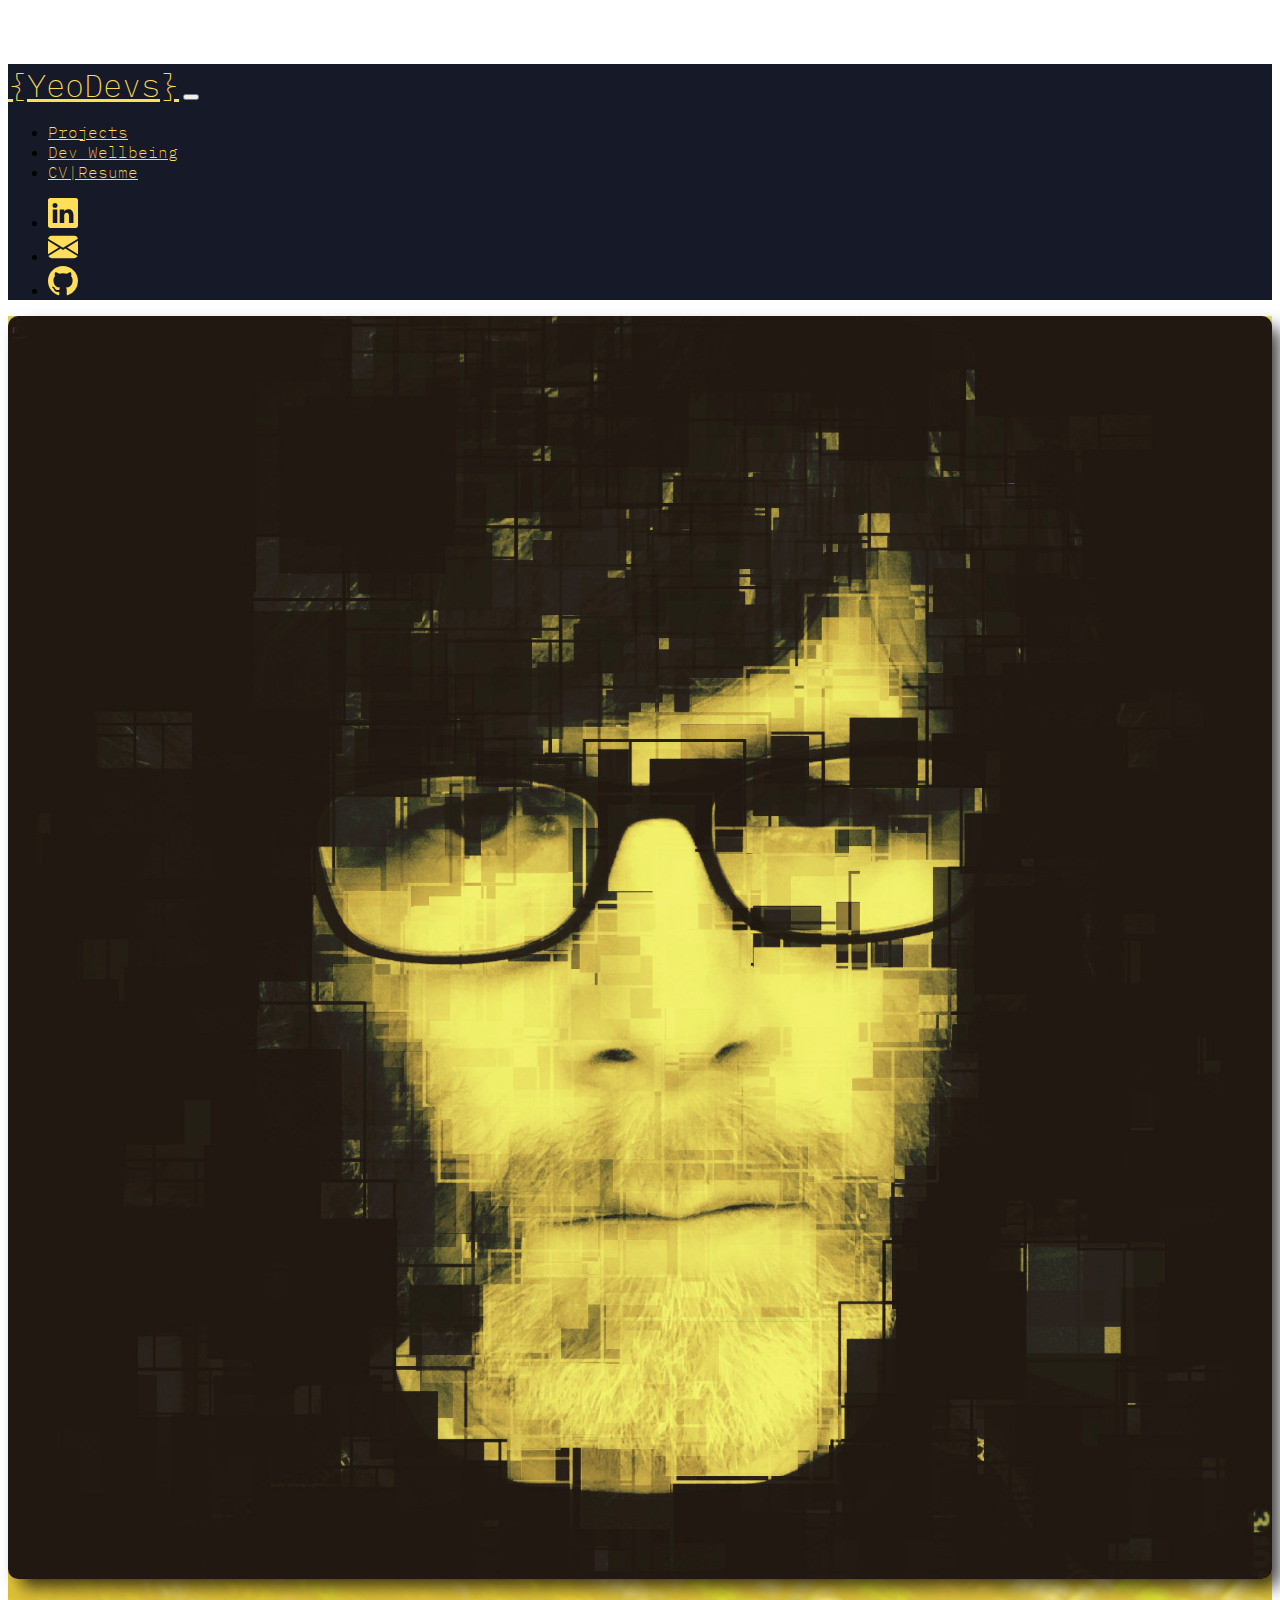
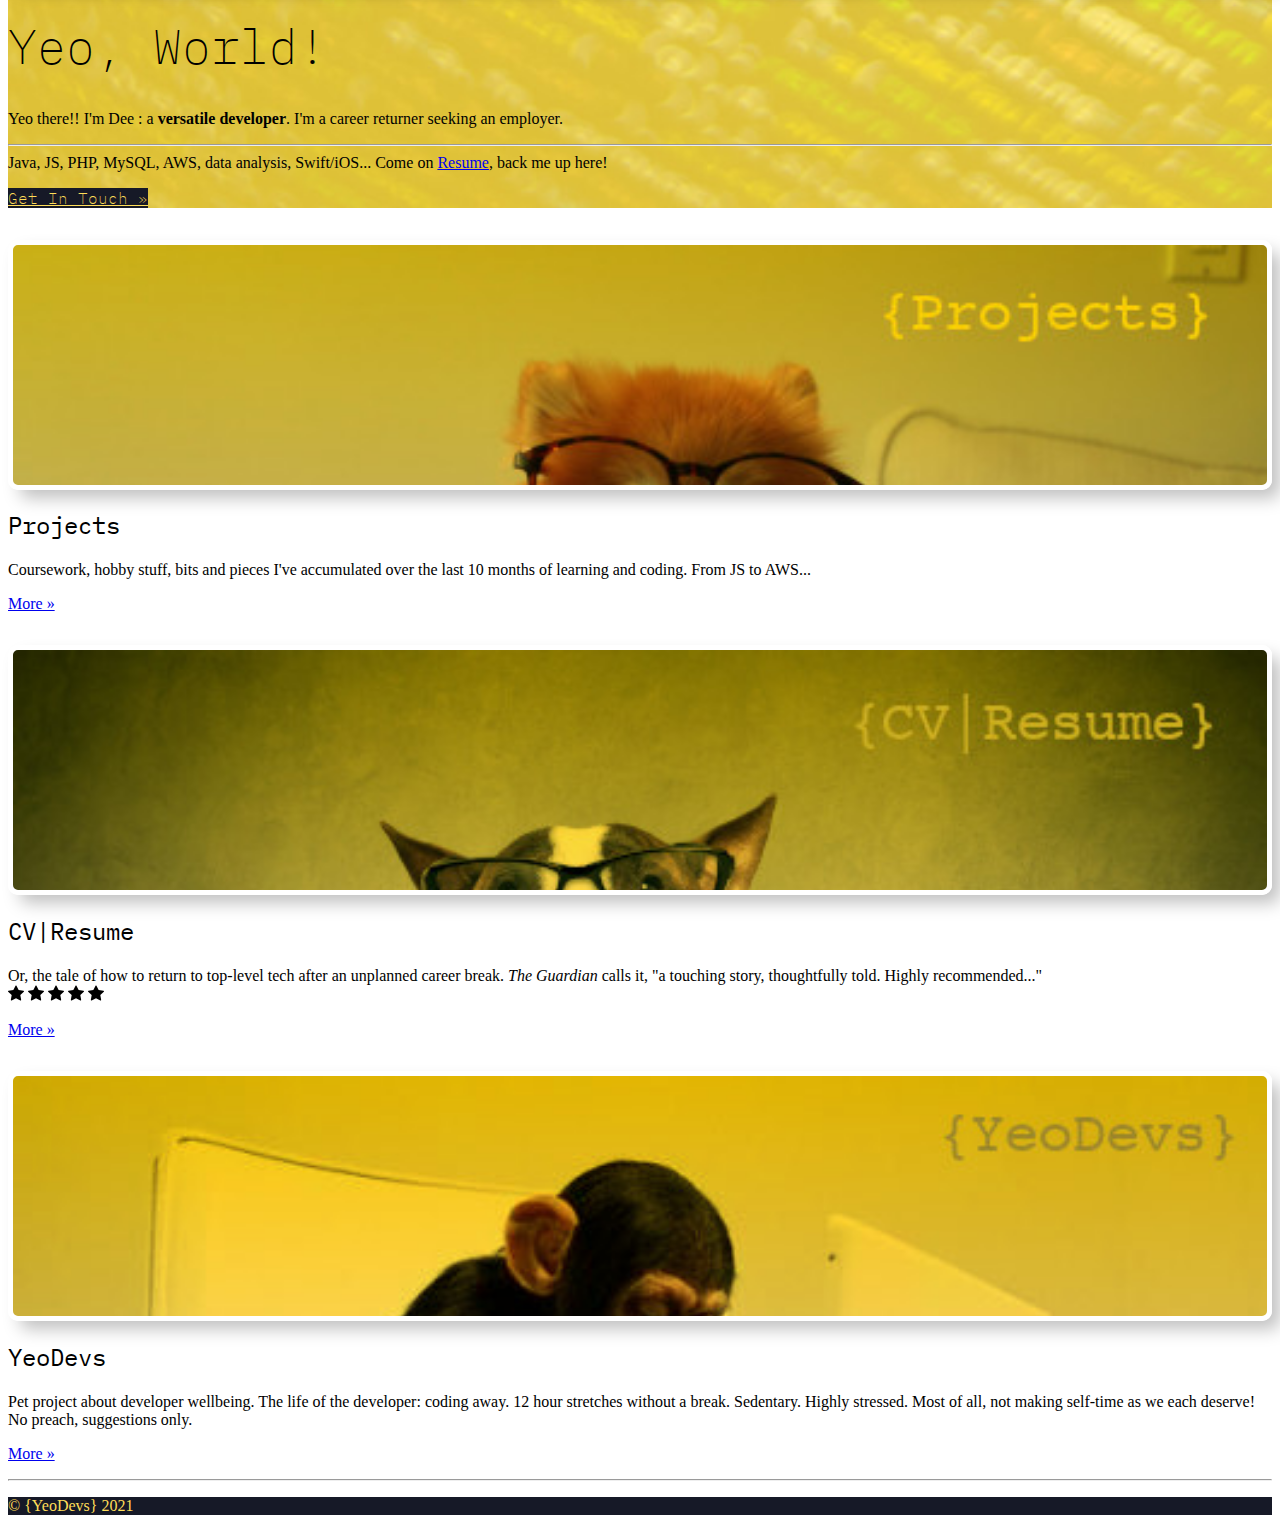
<file: index.html>
<!doctype html>
<html lang="en">

<head>
    <!-- Required meta tags -->
    <meta charset="utf-8">
    <meta name="viewport" content="width=device-width, initial-scale=1, shrink-to-fit=no">
    <title></title>

    <!-- Bootstrap CSS -->
    <link rel="stylesheet" href="https://cdn.jsdelivr.net/npm/bootstrap@4.5.3/dist/css/bootstrap.min.css"
        integrity="sha384-TX8t27EcRE3e/ihU7zmQxVncDAy5uIKz4rEkgIXeMed4M0jlfIDPvg6uqKI2xXr2" crossorigin="anonymous">

    <!-- Bootstrap Bundle (includes Popper) -->
    <script src="https://code.jquery.com/jquery-3.5.1.slim.min.js"
        integrity="sha384-DfXdz2htPH0lsSSs5nCTpuj/zy4C+OGpamoFVy38MVBnE+IbbVYUew+OrCXaRkfj"
        crossorigin="anonymous"></script>
    <script src="https://cdn.jsdelivr.net/npm/bootstrap@4.5.3/dist/js/bootstrap.bundle.min.js"
        integrity="sha384-ho+j7jyWK8fNQe+A12Hb8AhRq26LrZ/JpcUGGOn+Y7RsweNrtN/tE3MoK7ZeZDyx"
        crossorigin="anonymous"></script>

    <!-- favicons -->
    <link rel="apple-touch-icon" sizes="180x180" href="/apple-touch-icon.png">
    <link rel="icon" type="image/png" sizes="32x32" href="/favicon-32x32.png">
    <link rel="icon" type="image/png" sizes="16x16" href="/favicon-16x16.png">
    <link rel="manifest" href="/site.webmanifest">

    <style>
        .bd-placeholder-img {
            font-size: 1.125rem;
            text-anchor: middle;
            -webkit-user-select: none;
            -moz-user-select: none;
            -ms-user-select: none;
            user-select: none;
        }

        @media (min-width: 768px) {
            .bd-placeholder-img-lg {
                font-size: 3.5rem;
            }
        }
    </style>
    <!-- Custom styles for this template -->
    <link href="css/yeodevs.css" rel="stylesheet">

    <script>
        $(function () {
            $("#pr-div").click(function () {
                window.location = "projects.html";
            });
            $("#cv-div").click(function () {
                window.location = "cv-resume.html";
            });
            $("#yd-div").click(function () {
                window.location = "yeodevs.html";
            });

            // anti-spam precautions
            var gitSite = "https://github.com/";
            var linkedSite = "https://www.linkedin.com/in/";
            var member = "yalnifeed".split("").reverse().join("");
            var linkedURL = linkedSite + member;
            var gitURL = gitSite + member;
            $(".linked-link").attr("href", linkedURL);
            $("#git-link").attr("href", gitURL);
            var ownedBy = "yalniF eeD".split("").reverse().join("");
            $("#foot-name").text(ownedBy);
            $(document).attr("title", "Yeo, Devs · " + ownedBy);
        });
    </script>

</head>

<body>

    <nav class="navbar navbar-expand-md navbar-dark fixed-top bkg-dark">
        <a class="mono brandtitle pr-col" href="#">{YeoDevs}</a>
        <button class="navbar-toggler" type="button" data-toggle="collapse" data-target="#navbarsExampleDefault"
            aria-controls="navbarsExampleDefault" aria-expanded="false" aria-label="Toggle navigation">
            <span class="navbar-toggler-icon"></span>
        </button>

        <div class="collapse navbar-collapse" id="navbarsExampleDefault">
            <ul class="navbar-nav ml-auto">
                <li class="nav-item">
                    <a class="nav-link mono" href="projects.html">Projects</a>
                </li>
                <li class="nav-item">
                    <a class="nav-link mono" href="yeodevs.html">Dev Wellbeing</a>
                </li>
                <li class="nav-item">
                    <a class="nav-link mono" href="cv-resume.html">CV|Resume</a>
                </li>
            </ul>


            <ul class="navbar-nav ml-auto">
                <li class="nav-item">
                    <a class="nav-link mono linked-link" href="">
                        <svg xmlns="http://www.w3.org/2000/svg" width="30" height="30" fill="currentColor"
                            class="bi bi-linkedin pr-col" viewBox="0 0 16 16">
                            <path
                                d="M0 1.146C0 .513.526 0 1.175 0h13.65C15.474 0 16 .513 16 1.146v13.708c0 .633-.526 1.146-1.175 1.146H1.175C.526 16 0 15.487 0 14.854V1.146zm4.943 12.248V6.169H2.542v7.225h2.401zm-1.2-8.212c.837 0 1.358-.554 1.358-1.248-.015-.709-.52-1.248-1.342-1.248-.822 0-1.359.54-1.359 1.248 0 .694.521 1.248 1.327 1.248h.016zm4.908 8.212V9.359c0-.216.016-.432.08-.586.173-.431.568-.878 1.232-.878.869 0 1.216.662 1.216 1.634v3.865h2.401V9.25c0-2.22-1.184-3.252-2.764-3.252-1.274 0-1.845.7-2.165 1.193v.025h-.016a5.54 5.54 0 0 1 .016-.025V6.169h-2.4c.03.678 0 7.225 0 7.225h2.4z" />
                        </svg>
                    </a>
                </li>
                <li class="nav-item">
                    <a class="nav-link" href="https://ymal.000webhostapp.com/redirect-mailto.php">
                        <svg xmlns="http://www.w3.org/2000/svg" width="30" height="30" fill="currentColor"
                            class="bi bi-envelope-fill pr-col" viewBox="0 0 16 16">
                            <path
                                d="M.05 3.555A2 2 0 0 1 2 2h12a2 2 0 0 1 1.95 1.555L8 8.414.05 3.555zM0 4.697v7.104l5.803-3.558L0 4.697zM6.761 8.83l-6.57 4.027A2 2 0 0 0 2 14h12a2 2 0 0 0 1.808-1.144l-6.57-4.027L8 9.586l-1.239-.757zm3.436-.586L16 11.801V4.697l-5.803 3.546z" />
                        </svg></a>
                </li>
                <li class="nav-item">
                    <a class="nav-link" id="git-link" href="">
                        <svg xmlns="http://www.w3.org/2000/svg" width="30" height="30" fill="currentColor"
                            class="bi bi-github pr-col" viewBox="0 0 16 16">
                            <path
                                d="M8 0C3.58 0 0 3.58 0 8c0 3.54 2.29 6.53 5.47 7.59.4.07.55-.17.55-.38 0-.19-.01-.82-.01-1.49-2.01.37-2.53-.49-2.69-.94-.09-.23-.48-.94-.82-1.13-.28-.15-.68-.52-.01-.53.63-.01 1.08.58 1.23.82.72 1.21 1.87.87 2.33.66.07-.52.28-.87.51-1.07-1.78-.2-3.64-.89-3.64-3.95 0-.87.31-1.59.82-2.15-.08-.2-.36-1.02.08-2.12 0 0 .67-.21 2.2.82.64-.18 1.32-.27 2-.27.68 0 1.36.09 2 .27 1.53-1.04 2.2-.82 2.2-.82.44 1.1.16 1.92.08 2.12.51.56.82 1.27.82 2.15 0 3.07-1.87 3.75-3.65 3.95.29.25.54.73.54 1.48 0 1.07-.01 1.93-.01 2.2 0 .21.15.46.55.38A8.012 8.012 0 0 0 16 8c0-4.42-3.58-8-8-8z" />
                        </svg></a>
                </li>
            </ul>

        </div>
    </nav>

    <main role="main">

        <!-- Main jumbotron -->
        <div class="jumbotron jtin">
            <div class="container">
                <div class="row">
                    <div class="col-md-3">
                        <img class="img-rounded img-fluid" src="images/IMG_00112.jpeg" alt="Dee Fin"
                            title="Dee Fin profile photo" />
                    </div>
                    <div class="col-md-9">
                        <h1 class="display-3 mb-0 mono">Yeo, World!</h1>
                        <p class="lead">Yeo there!! I'm Dee : a <strong>versatile developer</strong>. I'm a career
                            returner seeking an employer.
                            <hr class="my-2">
                            Java, JS, PHP, MySQL, AWS, data analysis, Swift/iOS... Come on <a
                                href="cv-resume.html">Resume</a>, back me up here!
                        </p>
                        <p><a class="btn btni bkg-dark pr-col btn-lg mono linked-link" href=""
                                role="button" title="Always Happy to Say Hi!">Get
                                In Touch &raquo;</a></p>
                    </div>
                </div>
            </div>
        </div>

        <div class="container">
            <div class="row">
                <div class="col-md-4 d-flex flex-column in-section" id="pr-div">
                    <div class="section-img mb-2" id="pr-section"></div>
                    <h2 class="monob">Projects</h2>
                    <p>Coursework, hobby stuff, bits and pieces I've accumulated over the last 10 months of learning
                        and coding. From JS to AWS... </p>
                    <p class="mt-auto"><a class="btn btni btn-secondary" href="projects.html" role="button">More
                            &raquo;</a></p>
                </div>

                <div class="col-md-4 d-flex flex-column in-section" id="cv-div">
                    <div class="section-img mb-2" id="cv-section"></div>
                    <h2 class="monob">CV|Resume</h2>
                    <p>Or, the tale of how to return to top-level tech after an unplanned career break. <em>The
                            Guardian</em> calls it, "a touching story, thoughtfully told. Highly
                        recommended..."<br />
                        <svg xmlns="http://www.w3.org/2000/svg" width="16" height="16" fill="currentColor"
                            class="bi bi-star-fill " viewBox="0 0 16 16">
                            <path
                                d="M3.612 15.443c-.386.198-.824-.149-.746-.592l.83-4.73L.173 6.765c-.329-.314-.158-.888.283-.95l4.898-.696L7.538.792c.197-.39.73-.39.927 0l2.184 4.327 4.898.696c.441.062.612.636.282.95l-3.522 3.356.83 4.73c.078.443-.36.79-.746.592L8 13.187l-4.389 2.256z" />
                        </svg>
                        <svg xmlns="http://www.w3.org/2000/svg" width="16" height="16" fill="currentColor"
                            class="bi bi-star-fill" viewBox="0 0 16 16">
                            <path
                                d="M3.612 15.443c-.386.198-.824-.149-.746-.592l.83-4.73L.173 6.765c-.329-.314-.158-.888.283-.95l4.898-.696L7.538.792c.197-.39.73-.39.927 0l2.184 4.327 4.898.696c.441.062.612.636.282.95l-3.522 3.356.83 4.73c.078.443-.36.79-.746.592L8 13.187l-4.389 2.256z" />
                        </svg>
                        <svg xmlns="http://www.w3.org/2000/svg" width="16" height="16" fill="currentColor"
                            class="bi bi-star-fill" viewBox="0 0 16 16">
                            <path
                                d="M3.612 15.443c-.386.198-.824-.149-.746-.592l.83-4.73L.173 6.765c-.329-.314-.158-.888.283-.95l4.898-.696L7.538.792c.197-.39.73-.39.927 0l2.184 4.327 4.898.696c.441.062.612.636.282.95l-3.522 3.356.83 4.73c.078.443-.36.79-.746.592L8 13.187l-4.389 2.256z" />
                        </svg>
                        <svg xmlns="http://www.w3.org/2000/svg" width="16" height="16" fill="currentColor"
                            class="bi bi-star-fill" viewBox="0 0 16 16">
                            <path
                                d="M3.612 15.443c-.386.198-.824-.149-.746-.592l.83-4.73L.173 6.765c-.329-.314-.158-.888.283-.95l4.898-.696L7.538.792c.197-.39.73-.39.927 0l2.184 4.327 4.898.696c.441.062.612.636.282.95l-3.522 3.356.83 4.73c.078.443-.36.79-.746.592L8 13.187l-4.389 2.256z" />
                        </svg>
                        <svg xmlns="http://www.w3.org/2000/svg" width="16" height="16" fill="currentColor"
                            class="bi bi-star-fill" viewBox="0 0 16 16">
                            <path
                                d="M3.612 15.443c-.386.198-.824-.149-.746-.592l.83-4.73L.173 6.765c-.329-.314-.158-.888.283-.95l4.898-.696L7.538.792c.197-.39.73-.39.927 0l2.184 4.327 4.898.696c.441.062.612.636.282.95l-3.522 3.356.83 4.73c.078.443-.36.79-.746.592L8 13.187l-4.389 2.256z" />
                        </svg>
                    </p>
                    <p class="mt-auto"><a class="btn btni btn-secondary" href="cv-resume.html" role="button">More
                            &raquo;</a></p>
                </div>

                <div class="col-md-4 d-flex flex-column in-section" id="yd-div">
                    <div class="section-img mb-2" id="yd-section"></div>
                    <h2 class="monob">YeoDevs</h2>
                    <p>Pet project about developer wellbeing. The life of the developer: coding away. 12 hour
                        stretches without a break.
                        Sedentary. Highly stressed. Most of all, not making self-time as we each deserve! No preach,
                        suggestions only. </p>
                    <p class="mt-auto"><a class="btn btni btn-secondary" href="yeodevs.html" role="button">More &raquo;</a></p>
                </div>
            </div>
            <hr>
        </div> <!-- /container -->
    </main>
    <footer class="footer mt-auto py-3 bkg-dark">
        <div class="container pr-col">
            <p>&copy; <a class="linked-link" id="foot-name" href=""></a> {YeoDevs} 2021</p>
        </div>
    </footer>


</body>

</html>
</file>
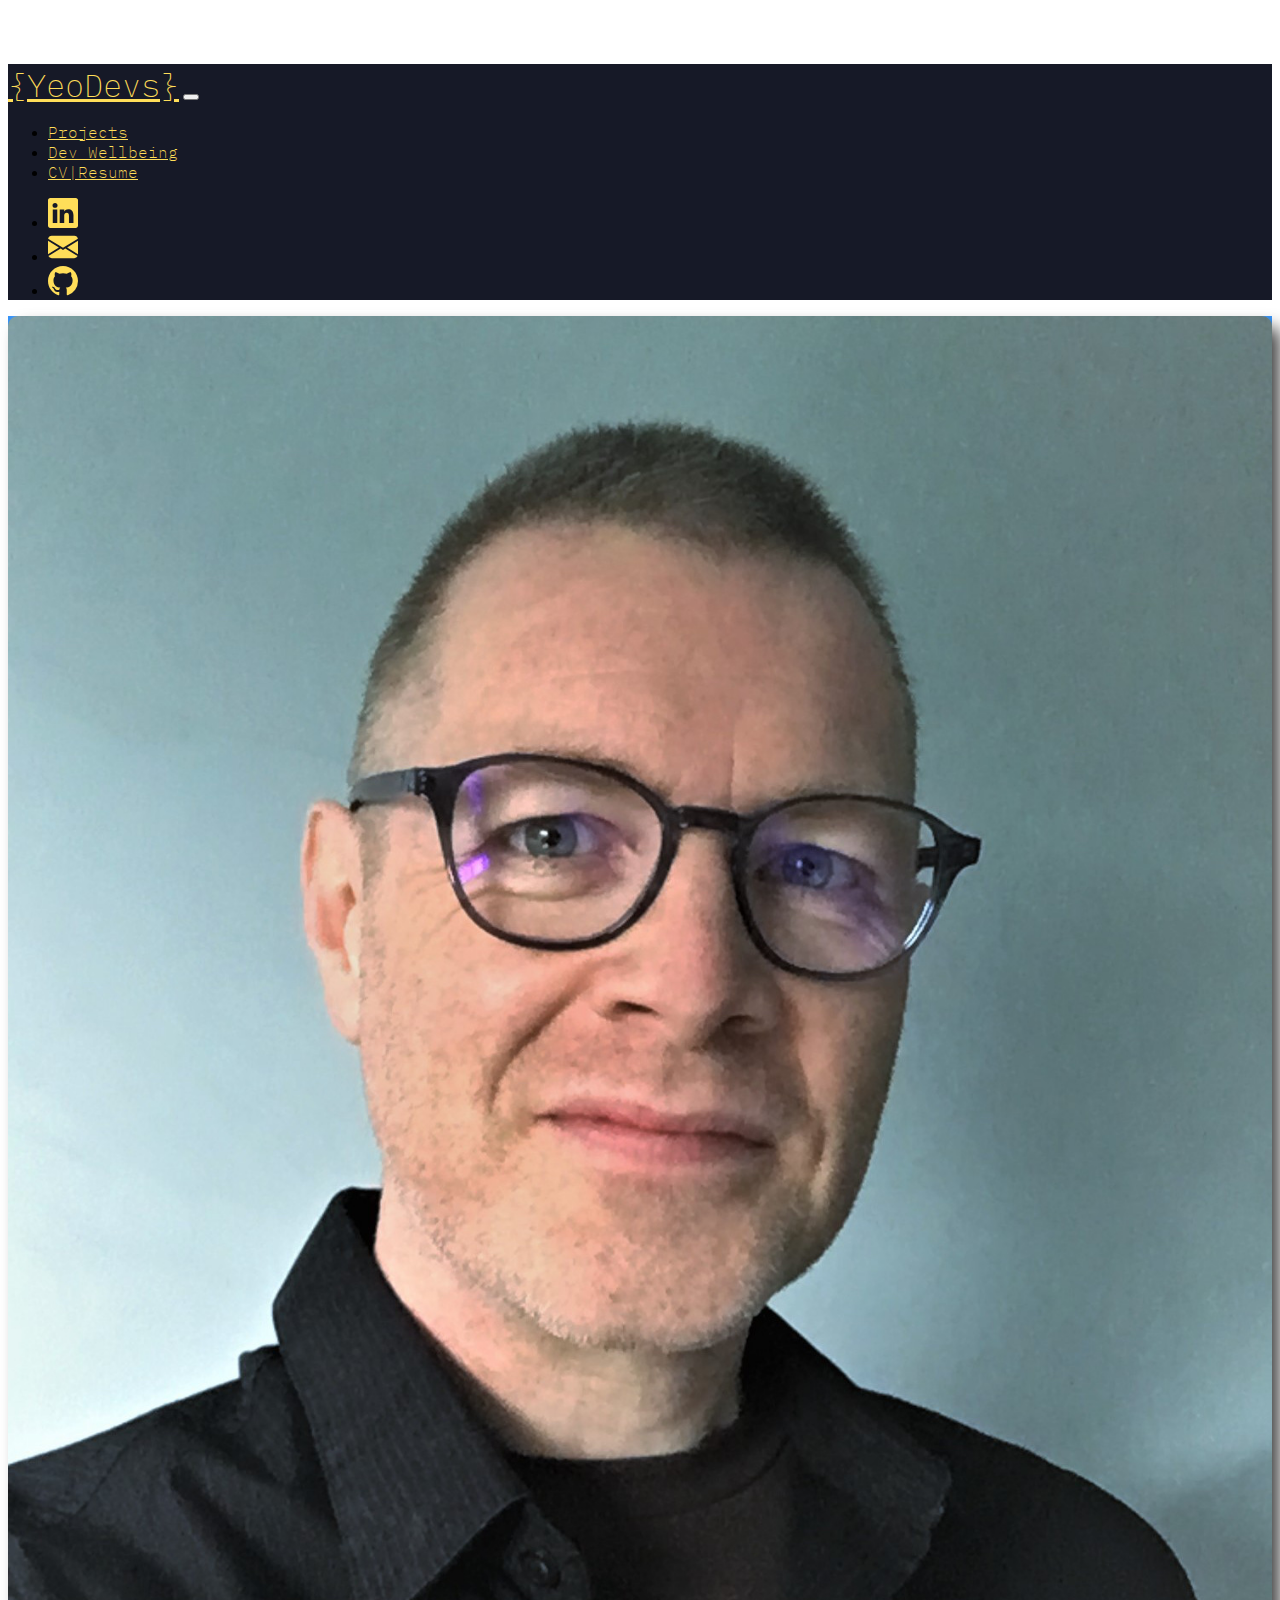
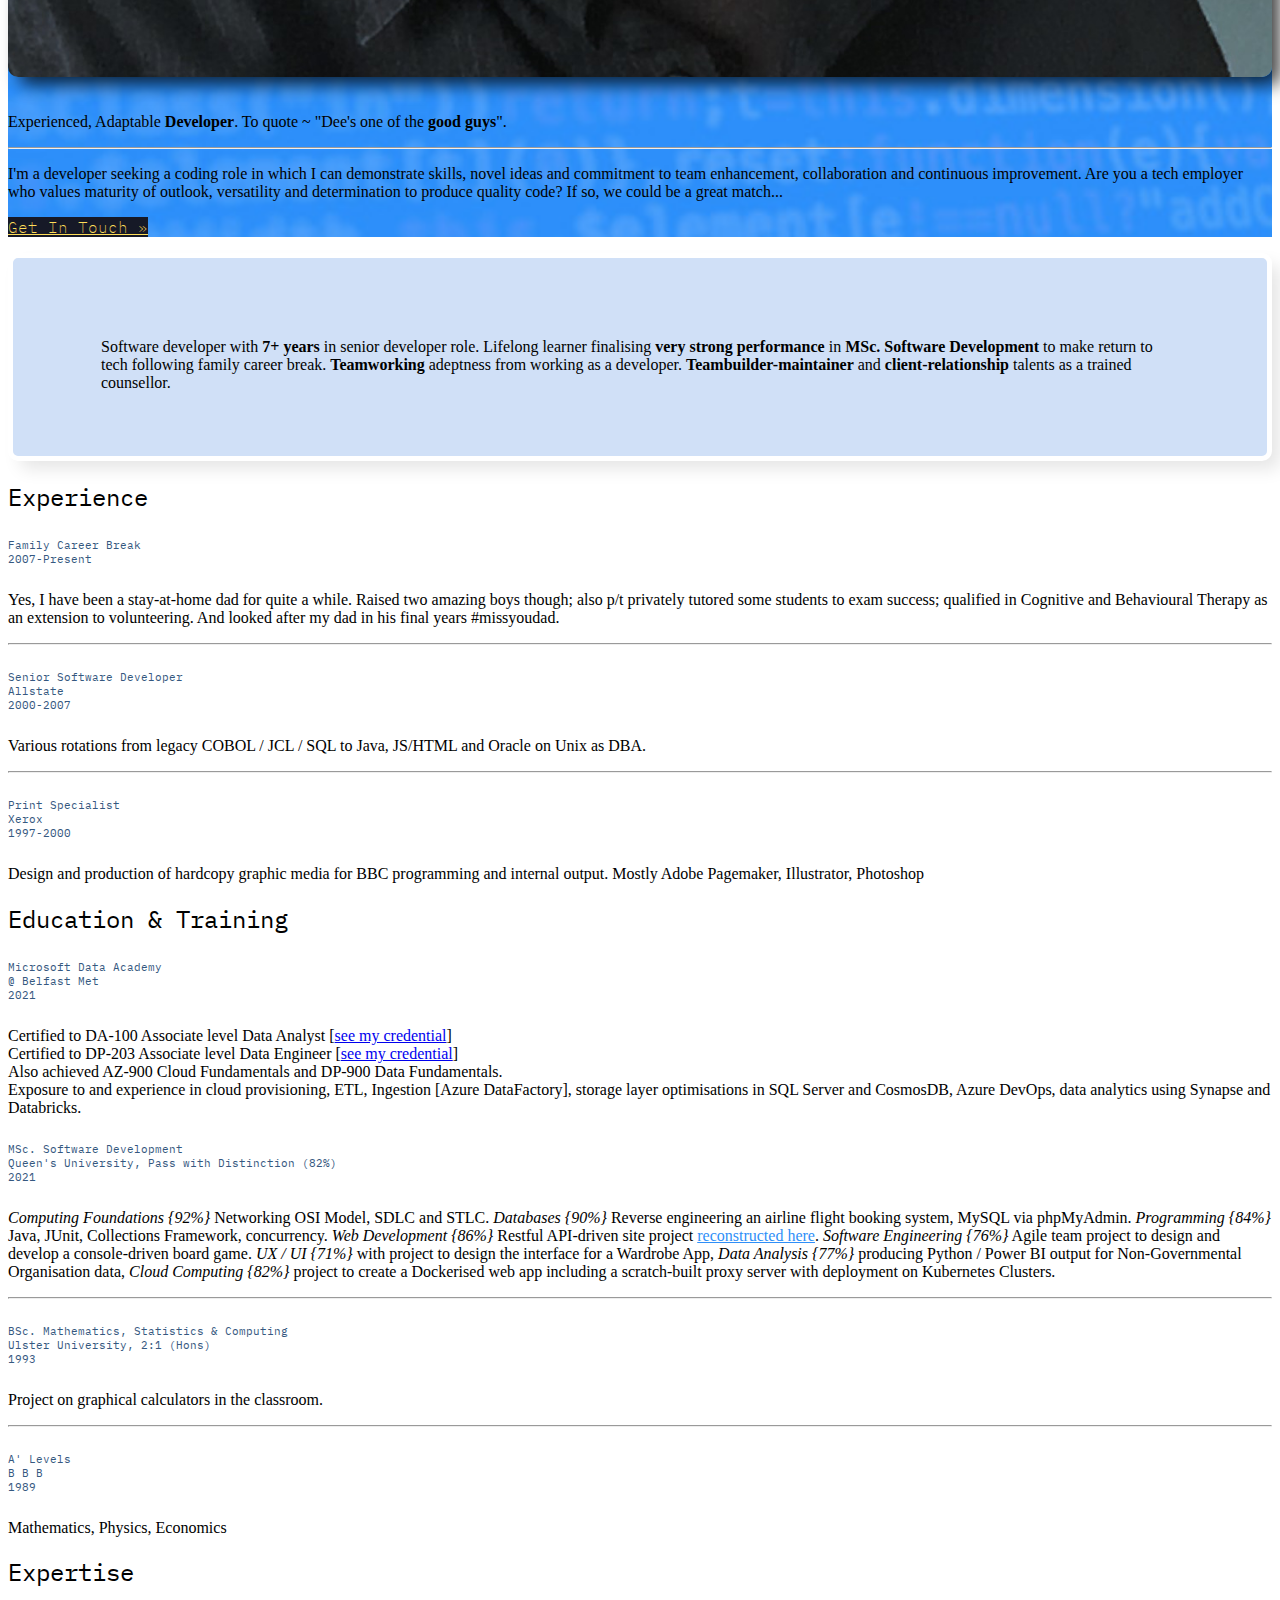
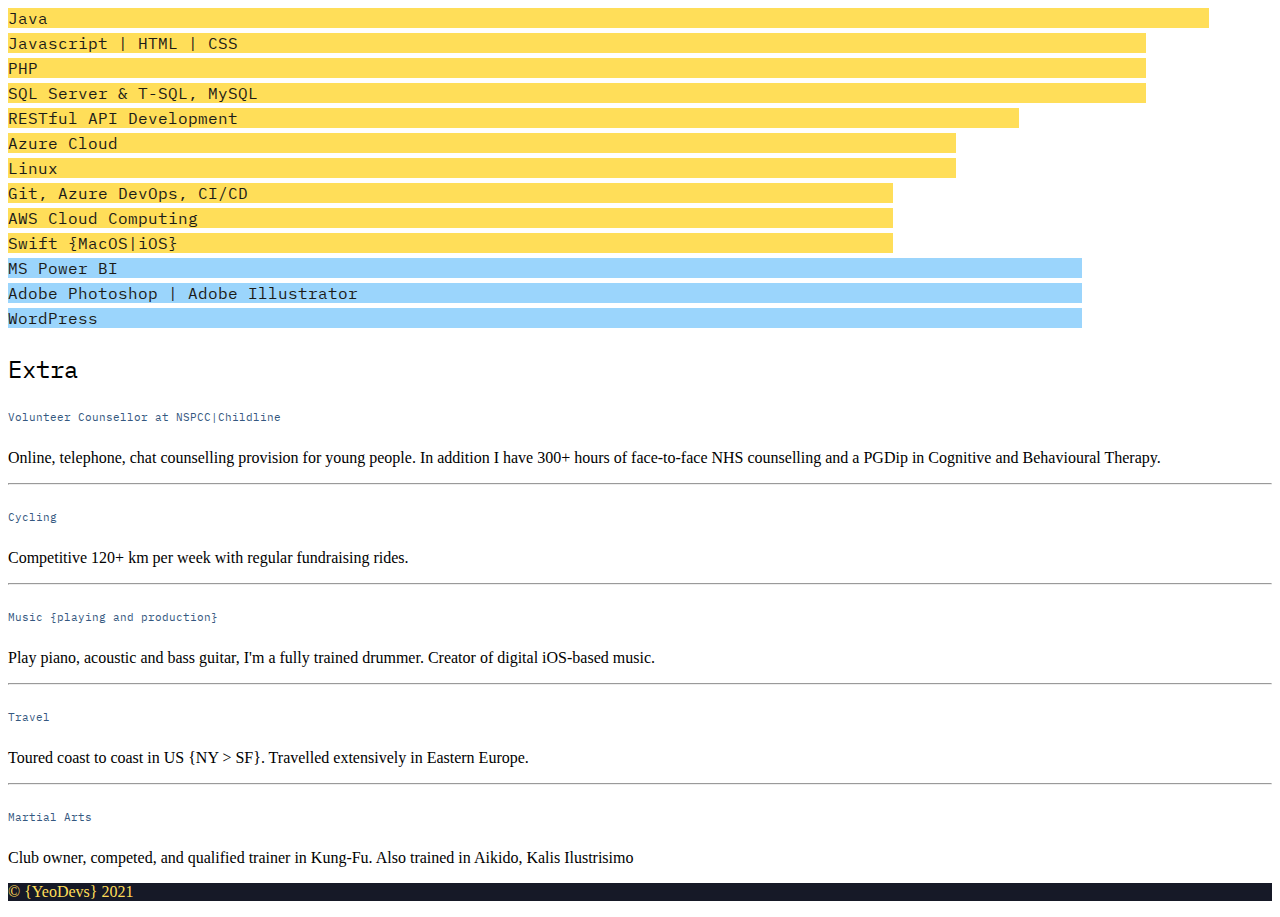
<file: cv-resume.html>
<!doctype html>
<html lang="en">

<head>
    <!-- Required meta tags -->
    <meta charset="utf-8">
    <meta name="viewport" content="width=device-width, initial-scale=1, shrink-to-fit=no">
    <title></title>

    <!-- Bootstrap CSS -->
    <link rel="stylesheet" href="https://cdn.jsdelivr.net/npm/bootstrap@4.5.3/dist/css/bootstrap.min.css"
        integrity="sha384-TX8t27EcRE3e/ihU7zmQxVncDAy5uIKz4rEkgIXeMed4M0jlfIDPvg6uqKI2xXr2" crossorigin="anonymous">

    <!-- jQuery and Bootstrap Bundle (includes Popper) -->
    <script src="https://code.jquery.com/jquery-3.5.1.slim.min.js"
        integrity="sha384-DfXdz2htPH0lsSSs5nCTpuj/zy4C+OGpamoFVy38MVBnE+IbbVYUew+OrCXaRkfj"
        crossorigin="anonymous"></script>
    <script src="https://cdn.jsdelivr.net/npm/bootstrap@4.5.3/dist/js/bootstrap.bundle.min.js"
        integrity="sha384-ho+j7jyWK8fNQe+A12Hb8AhRq26LrZ/JpcUGGOn+Y7RsweNrtN/tE3MoK7ZeZDyx"
        crossorigin="anonymous"></script>


    <style>
        .bd-placeholder-img {
            font-size: 1.125rem;
            text-anchor: middle;
            -webkit-user-select: none;
            -moz-user-select: none;
            -ms-user-select: none;
            user-select: none;
        }

        @media (min-width: 768px) {
            .bd-placeholder-img-lg {
                font-size: 3.5rem;
            }
        }
    </style>
    <!-- Custom styles for this template -->
    <link href="css/yeodevs.css" rel="stylesheet">

    <script>
        $(function () {
            // anti-spam precautions
            var gitSite = "https://github.com/";
            var linkedSite = "https://www.linkedin.com/in/";
            var member = "yalnifeed".split("").reverse().join("");
            var linkedURL = linkedSite + member;
            var gitURL = gitSite + member;
            $(".linked-link").attr("href", linkedURL);
            $("#git-link").attr("href", gitURL);
            var ownedBy = "yalniF eeD".split("").reverse().join("");
            $("#foot-name").text(ownedBy);
            $("#title-name").text(ownedBy);
            $("#ps").text(ownedBy + ", Personal Statement");
            $(".ps").attr("title", ownedBy + ", Personal Statement");
            $(".profile-photo").attr("title", ownedBy + ", Profile Photo");
            $(".profile-photo").attr("alt", ownedBy + ", Profile Photo");
            $(document).attr("title", ownedBy + " · CV|Resume");
        });
    </script>
</head>

<body>

    <nav class="navbar navbar-expand-md navbar-dark fixed-top bkg-dark">
        <a class="mono brandtitle pr-col" href="index.html">{YeoDevs}</a>
        <button class="navbar-toggler" type="button" data-toggle="collapse" data-target="#navbarsExampleDefault"
            aria-controls="navbarsExampleDefault" aria-expanded="false" aria-label="Toggle navigation">
            <span class="navbar-toggler-icon"></span>
        </button>

        <div class="collapse navbar-collapse" id="navbarsExampleDefault">
            <ul class="navbar-nav ml-auto">
                <li class="nav-item">
                    <a class="nav-link mono" href="projects.html">Projects</a>
                </li>
                <li class="nav-item">
                    <a class="nav-link mono" href="yeodevs.html">Dev Wellbeing</a>
                </li>
                <li class="nav-item">
                    <a class="nav-link mono active" href="#">CV|Resume</a>
                </li>
            </ul>


            <ul class="navbar-nav ml-auto">
                <li class="nav-item">
                    <a class="nav-link mono linked-link" href="">
                        <svg xmlns="http://www.w3.org/2000/svg" width="30" height="30" fill="currentColor"
                            class="bi bi-linkedin pr-col" viewBox="0 0 16 16">
                            <path
                                d="M0 1.146C0 .513.526 0 1.175 0h13.65C15.474 0 16 .513 16 1.146v13.708c0 .633-.526 1.146-1.175 1.146H1.175C.526 16 0 15.487 0 14.854V1.146zm4.943 12.248V6.169H2.542v7.225h2.401zm-1.2-8.212c.837 0 1.358-.554 1.358-1.248-.015-.709-.52-1.248-1.342-1.248-.822 0-1.359.54-1.359 1.248 0 .694.521 1.248 1.327 1.248h.016zm4.908 8.212V9.359c0-.216.016-.432.08-.586.173-.431.568-.878 1.232-.878.869 0 1.216.662 1.216 1.634v3.865h2.401V9.25c0-2.22-1.184-3.252-2.764-3.252-1.274 0-1.845.7-2.165 1.193v.025h-.016a5.54 5.54 0 0 1 .016-.025V6.169h-2.4c.03.678 0 7.225 0 7.225h2.4z" />
                        </svg>
                    </a>
                </li>
                <li class="nav-item">
                    <a class="nav-link" href="https://ymal.000webhostapp.com/redirect-mailto.php">
                        <svg xmlns="http://www.w3.org/2000/svg" width="30" height="30" fill="currentColor"
                            class="bi bi-envelope-fill pr-col" viewBox="0 0 16 16">
                            <path
                                d="M.05 3.555A2 2 0 0 1 2 2h12a2 2 0 0 1 1.95 1.555L8 8.414.05 3.555zM0 4.697v7.104l5.803-3.558L0 4.697zM6.761 8.83l-6.57 4.027A2 2 0 0 0 2 14h12a2 2 0 0 0 1.808-1.144l-6.57-4.027L8 9.586l-1.239-.757zm3.436-.586L16 11.801V4.697l-5.803 3.546z" />
                        </svg></a>
                </li>
                <li class="nav-item">
                    <a class="nav-link" id="git-link" href="">
                        <svg xmlns="http://www.w3.org/2000/svg" width="30" height="30" fill="currentColor"
                            class="bi bi-github pr-col" viewBox="0 0 16 16">
                            <path
                                d="M8 0C3.58 0 0 3.58 0 8c0 3.54 2.29 6.53 5.47 7.59.4.07.55-.17.55-.38 0-.19-.01-.82-.01-1.49-2.01.37-2.53-.49-2.69-.94-.09-.23-.48-.94-.82-1.13-.28-.15-.68-.52-.01-.53.63-.01 1.08.58 1.23.82.72 1.21 1.87.87 2.33.66.07-.52.28-.87.51-1.07-1.78-.2-3.64-.89-3.64-3.95 0-.87.31-1.59.82-2.15-.08-.2-.36-1.02.08-2.12 0 0 .67-.21 2.2.82.64-.18 1.32-.27 2-.27.68 0 1.36.09 2 .27 1.53-1.04 2.2-.82 2.2-.82.44 1.1.16 1.92.08 2.12.51.56.82 1.27.82 2.15 0 3.07-1.87 3.75-3.65 3.95.29.25.54.73.54 1.48 0 1.07-.01 1.93-.01 2.2 0 .21.15.46.55.38A8.012 8.012 0 0 0 16 8c0-4.42-3.58-8-8-8z" />
                        </svg></a>
                </li>
            </ul>

        </div>
    </nav>

    <main role="main">

        <!-- Main jumbotron for a primary marketing message or call to action -->
        <div class="jumbotron jtcv">
            <div class="container">
                <div class="row">
                    <div class="col-md-3">
                        <img class="img-rounded img-fluid profile-photo" src="images/IMG_0861.jpeg" alt=""
                            title="" />
                    </div>
                    <div class="col-md-9">
                        <h1 class="display-3 mb-0 mono" id="title-name"></h1>
                        <p class="lead mb-0">Experienced, Adaptable <strong>Developer</strong>. To quote ~ "Dee's one of
                            the
                            <strong>good guys</strong>".
                        </p>
                        <hr class="my-2">
                        <p>I'm a developer seeking a coding role in which I can demonstrate skills, novel ideas and
                            commitment
                            to team enhancement, collaboration and continuous improvement.
                            Are you a tech employer who values maturity of outlook, versatility and determination to
                            produce
                            quality code? If so, we could be a great match...
                        <p class="mb-0"><a class="btn btnc bkg-dark pr-col btn-lg mono linked-link"
                                href="" role="button"
                                title="Always Happy to Say Hi!">Get
                                In Touch &raquo;</a></p>


                    </div>
                </div>

            </div>
        </div>

        <div class="container">
            <div class="container ps-m my-5 ps" title="">
                <div class="row ">
                    <div class="col">
                        <h1 class="display-3 mb-0 mono" id="title-name"></h1>
                        <blockquote class="blockquote mb-0">Software developer
                            with <strong>7+ years</strong> in senior developer role. Lifelong learner finalising
                            <strong>very strong performance</strong> in <strong>MSc. Software Development</strong> to
                            make return to tech following
                            family career break. <strong>Teamworking</strong> adeptness from working as a developer. <strong>Teambuilder-maintainer</strong> and
                            <strong>client-relationship</strong> talents as a
                            trained counsellor.
                            <footer class="blockquote-footer hc-col mt-2"><cite id="ps"></cite>
                            </footer>
                        </blockquote>
                    </div>
                </div>
            </div>
            <div class="container">
                <div class="row">
                    <div class="col-md mb-5">
                        <h2 class="mb-3 monob">Experience</h2>
                        
                        <h6 class="hc-col mb-2 monob">Family Career Break
                            <br />2007-Present
                        </h6>
                        <p>Yes, I have been a stay-at-home dad for quite a while. Raised two amazing boys though; also p/t privately tutored some students to exam success;
                            qualified in Cognitive and Behavioural Therapy as an extension to volunteering. 
                            And looked after my dad in his final years #missyoudad. 
                        </p>
                        <hr>

                        <h6 class="hc-col mb-2 monob">Senior Software Developer<br />Allstate<br />2000-2007</h6>
                        <p>Various rotations from legacy COBOL / JCL / SQL to Java, JS/HTML and Oracle on Unix as
                            DBA.
                        </p>
                        <hr>

                        <h6 class="hc-col mb-2 monob">Print Specialist<br />Xerox<br />1997-2000</h6>
                        <p>Design and production of hardcopy graphic media for BBC programming and internal output.
                            Mostly Adobe Pagemaker, Illustrator, Photoshop</p>


                    </div>
                    <div class="col-md mb-5">
                        <h2 class="mb-3 monob">Education & Training</h2>
                        <h6 class="hc-col mb-2 monob">Microsoft Data Academy<br />@ Belfast Met<br />2021
                        </h6>

                        <p>Certified to DA-100 Associate level Data Analyst [<a href="https://www.credly.com/users/david-finlay.fa0fa467/badges">see my credential</a>]
                        <br />Certified to DP-203 Associate level Data Engineer [<a href="https://www.credly.com/users/david-finlay.fa0fa467/badges">see my credential</a>]
                        <br />Also achieved AZ-900 Cloud Fundamentals and DP-900 Data Fundamentals. 
                        <br />Exposure to and experience in cloud provisioning, ETL, Ingestion [Azure DataFactory], storage layer optimisations in SQL Server and CosmosDB, Azure DevOps, data analytics using Synapse and Databricks.
                    </p>

                        <h6 class="hc-col mb-2 monob">MSc. Software Development<br />Queen's University, Pass with Distinction (82%)
                            <br />2021
                        </h6>
                        <p><em>Computing Foundations {92%}</em> Networking OSI Model, SDLC and STLC. <em>Databases
                                {90%}</em> Reverse engineering an airline flight booking system, MySQL via
                            phpMyAdmin.
                            <em>Programming {84%}</em> Java, JUnit, Collections Framework, concurrency. <em>Web
                                Development {86%}</em> Restful API-driven site project <a href="ymal.html"
                                class="se-col">
                                reconstructed here</a>. <em>Software Engineering {76%}</em> Agile team project to
                            design and develop a console-driven board game. <em>UX / UI {71%}</em> with project to design the interface for a Wardrobe App, 
                                <em>Data Analysis {77%}</em> producing Python / Power BI output for Non-Governmental Organisation data, 
                            <em>Cloud Computing {82%}</em> project to create a Dockerised web app including a scratch-built proxy server with deployment on Kubernetes Clusters.
                        </p>
                        <hr>
                        <h6 class="hc-col mb-2 monob">BSc. Mathematics, Statistics & Computing<br />Ulster University,
                            2:1
                            (Hons)<br />1993</h6>
                        <p>Project on graphical calculators in the classroom.
                        </p>
                        <hr>
                        <h6 class="hc-col mb-2 monob">A' Levels<br />B B B<br />1989</h6>
                        <p>Mathematics, Physics, Economics</p>
                        </li>
                        </ul>
                    </div>
                </div>

                <div class="row">
                    <div class="col-md mb-5">
                        <h2 class="mb-3 monob">Expertise</h2>
                        <div class="progress mb-4" style="height:25px;">
                            <div class="progress-bar sk-range monob text-left pl-2" role="progressbar"
                                style="width: 95%" aria-valuenow="95" aria-valuemin="0" aria-valuemax="100"
                                title="Java, JUnit : 95%">Java</div>
                        </div>
                        <div class="progress mb-4" style="height:25px;">
                            <div class="progress-bar  sk-range monob text-left pl-2" role="progressbar"
                                style="width: 90%" aria-valuenow="90" aria-valuemin="0" aria-valuemax="100"
                                title="Javascript, JQuery, AJAX, CSS-FlexBox, CSS-Grid : 90%">Javascript |
                                HTML | CSS</div>
                        </div>
                        <div class="progress mb-4" style="height:25px;">
                            <div class="progress-bar  sk-range monob  text-left pl-2" role="progressbar"
                                style="width: 90%" aria-valuenow="90" aria-valuemin="0" aria-valuemax="100"
                                title="PHP : 90%">
                                PHP</div>
                        </div>
                        <div class="progress mb-4" style="height:25px;">
                            <div class="progress-bar  sk-range monob text-left pl-2" role="progressbar"
                                style="width: 90%" aria-valuenow="78" aria-valuemin="0" aria-valuemax="100"
                                title="SQL : 90%">SQL Server & T-SQL, MySQL</div>
                        </div>
                        <div class="progress mb-4" style="height:25px;">
                            <div class="progress-bar  sk-range monob  text-left pl-2" role="progressbar"
                                style="width: 80%" aria-valuenow="80" aria-valuemin="0" aria-valuemax="100"
                                title="RESTful APIs : 80%">RESTful API Development
                            </div>
                        </div>
                        <div class="progress mb-4" style="height:25px;">
                            <div class="progress-bar  sk-range monob  text-left pl-2" role="progressbar"
                                style="width: 75%" aria-valuenow="75" aria-valuemin="0" aria-valuemax="100"
                                title="Provisioning, ETL/ELT, Data Analysis : 75%">Azure Cloud</div>
                        </div>
                        <div class="progress mb-4" style="height:25px;">
                            <div class="progress-bar  sk-range monob  text-left pl-2" role="progressbar"
                                style="width: 75%" aria-valuenow="75" aria-valuemin="0" aria-valuemax="100"
                                title="Linux, User Admin, Oracle DB : 75%">Linux</div>
                        </div>
                        <div class="progress mb-4" style="height:25px;">
                            <div class="progress-bar  sk-range monob  text-left pl-2" role="progressbar"
                                style="width: 70%" aria-valuenow="70" aria-valuemin="0" aria-valuemax="100"
                                title="Software Versioning and Deployment: 70%">Git, Azure DevOps, CI/CD</div>
                        </div>
                        <div class="progress mb-4" style="height:25px;">
                            <div class="progress-bar  sk-range monob  text-left pl-2" role="progressbar"
                                style="width: 70%" aria-valuenow="70" aria-valuemin="0" aria-valuemax="100"
                                title="AWS EC2, S3, ASG, Lambda, CloudFormation, AWS CLI : 70%">AWS Cloud
                                Computing</div>
                        </div>
                        <div class="progress mb-4" style="height:25px;">
                            <div class="progress-bar  sk-range monob text-left pl-2" role="progressbar"
                                style="width: 70%" aria-valuenow="70" aria-valuemin="0" aria-valuemax="100"
                                title="Swift : 70%">Swift
                                {MacOS|iOS}</div>
                        </div>
                        <div class="progress mb-4" style="height:25px;">
                            <div class="progress-bar  ssk-range monob  text-left pl-2" role="progressbar"
                                style="width: 85%" aria-valuenow="85" aria-valuemin="0" aria-valuemax="100"
                                title="Data Analysis: 85%">MS Power BI</div>
                        </div>
                        <div class="progress mb-4" style="height:25px;">
                            <div class="progress-bar  ssk-range monob  text-left pl-2" role="progressbar"
                                style="width: 85%" aria-valuenow="85" aria-valuemin="0" aria-valuemax="100"
                                title="Adobe Photoshop, Adobe Illustrator, Adobe Pagemaker : 85%">Adobe
                                Photoshop | Adobe Illustrator
                            </div>
                        </div>
                        <div class="progress mb-4" style="height:25px;">
                            <div class="progress-bar  ssk-range monob  text-left pl-2" role="progressbar"
                                style="width: 85%" aria-valuenow="85" aria-valuemin="0" aria-valuemax="100"
                                title="Wordpress Installation and Use, SEO : 85%">WordPress
                            </div>
                        </div>
                    </div>
                    <div class="col-md mb-5">
                        <h2 class="mb-3 monob">Extra</h2>
                        <h6 class="hc-col mb-2 monob">Volunteer Counsellor at NSPCC|Childline<br />
                        </h6>
                        <p>Online, telephone, chat counselling provision for young people. In addition I have 300+ hours
                            of
                            face-to-face NHS counselling and a PGDip in Cognitive and Behavioural Therapy.
                        </p>
                        <hr>

                        <h6 class="hc-col mb-2 monob">Cycling</h6>
                        <p>Competitive 120+ km per week with regular fundraising rides.
                        </p>
                        <hr>

                        <h6 class="hc-col mb-2 monob">Music {playing and production}</h6>
                        <p>Play piano, acoustic and bass guitar, I'm a fully trained drummer. Creator of digital
                            iOS-based
                            music.</p>
                        <hr>

                        <h6 class="hc-col mb-2 monob">Travel</h6>
                        <p>Toured coast to coast in US {NY > SF}. Travelled extensively in Eastern Europe.</p>
                        <hr>

                        <h6 class="hc-col mb-2 monob">Martial Arts</h6>
                        <p>Club owner, competed, and qualified trainer in Kung-Fu. Also trained in Aikido, Kalis
                            Ilustrisimo
                        </p>
                    </div>
                </div>
            </div>
        </div>



    </main>
    <footer class="footer mt-auto py-3 bkg-dark">
        <div class="container pr-col">
            <p>&copy; <a class="linked-link" id="foot-name" href=""></a> {YeoDevs} 2021</p>
        </div>
    </footer>


</body>

</html>
</file>
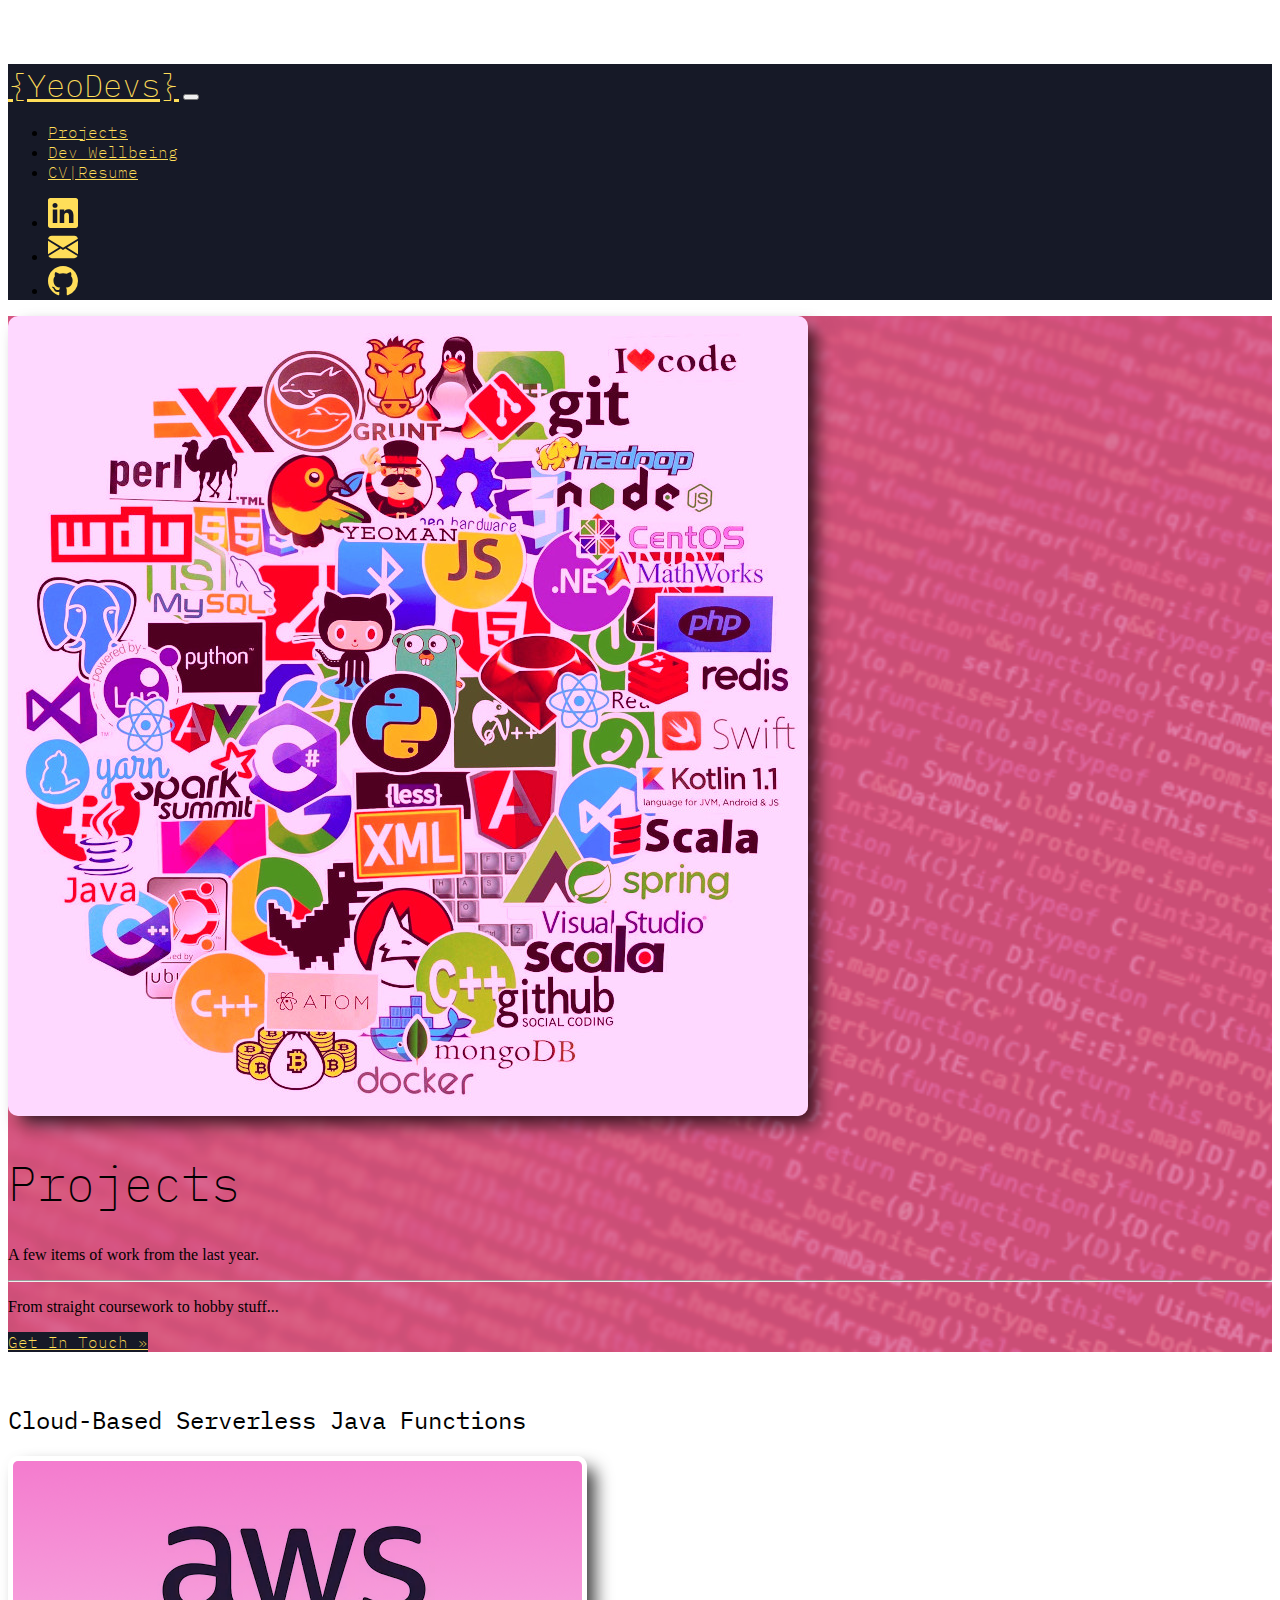
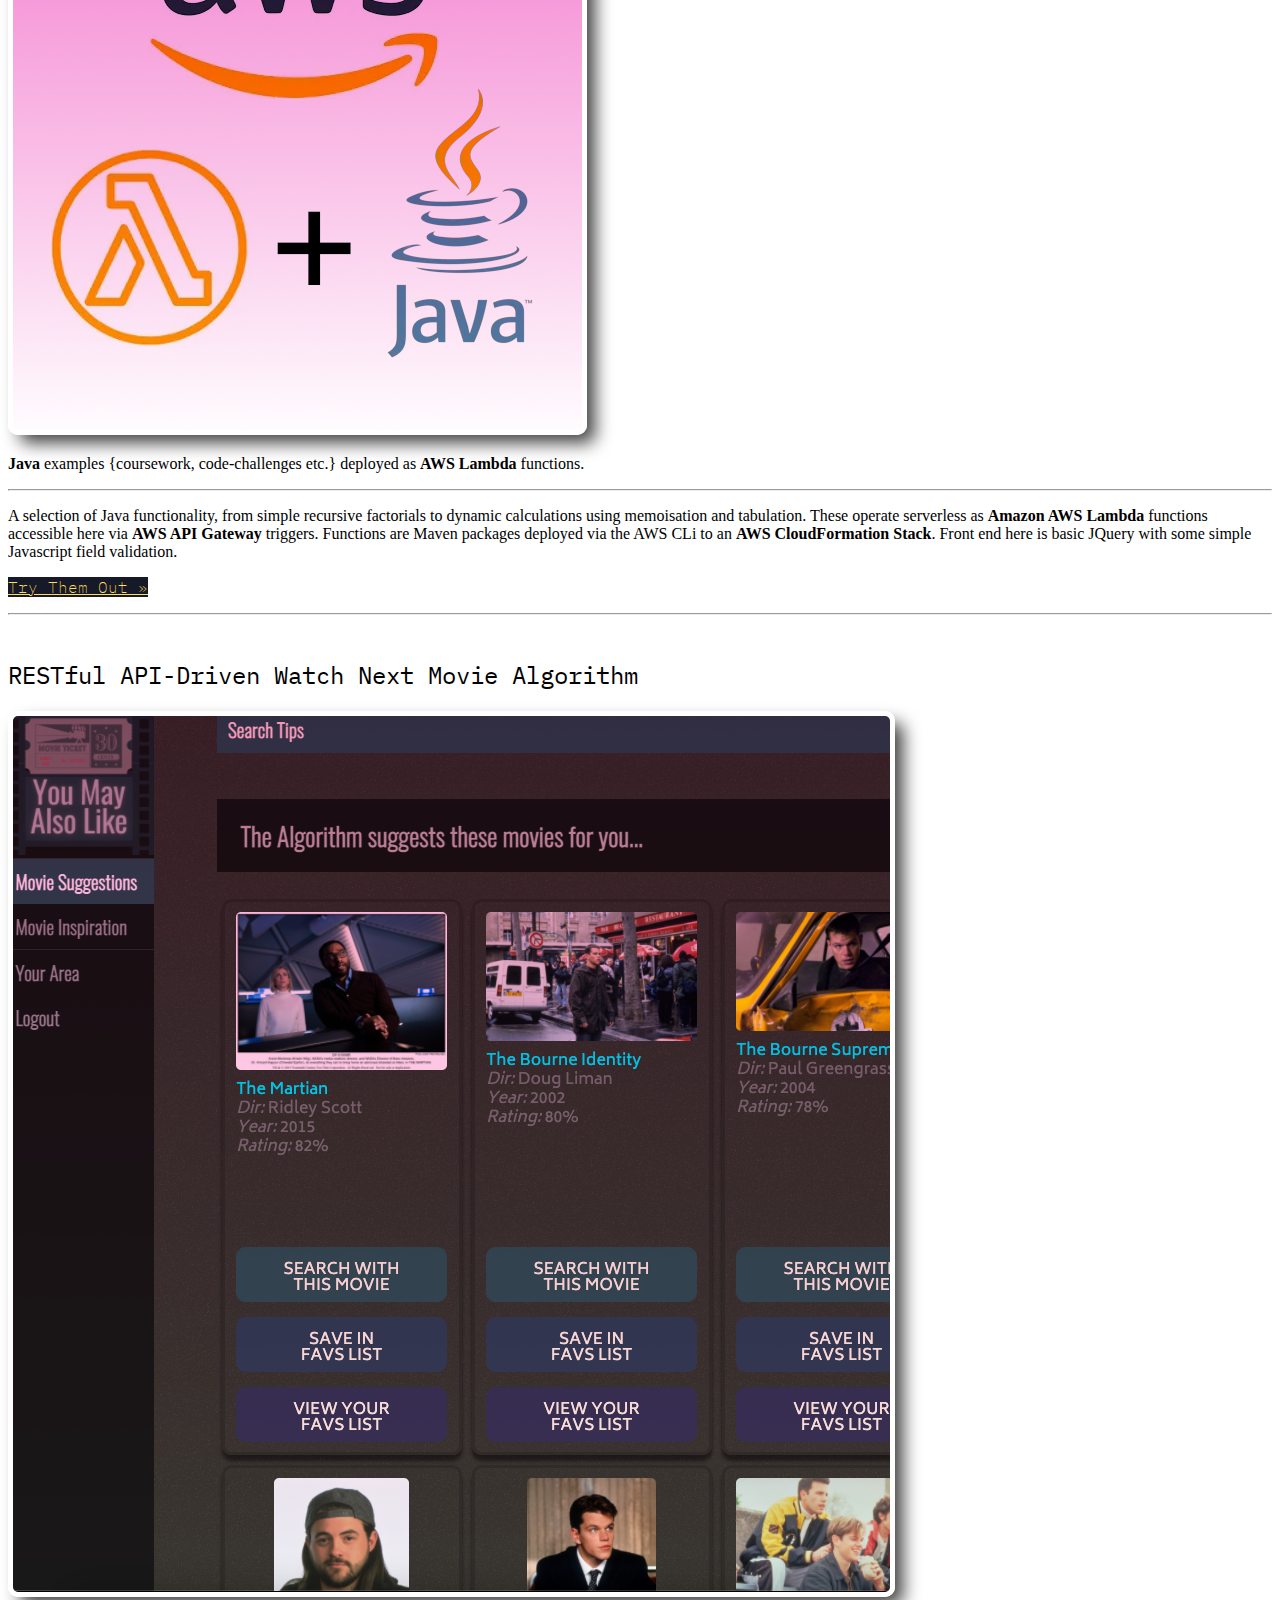
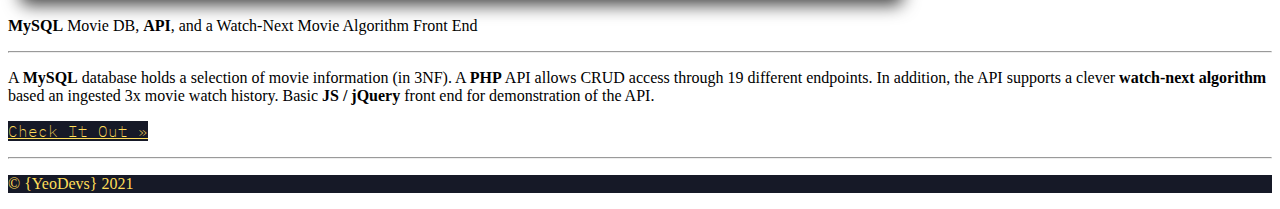
<file: projects.html>
<!doctype html>
<html lang="en">

<head>
    <!-- Required meta tags -->
    <meta charset="utf-8">
    <meta name="viewport" content="width=device-width, initial-scale=1, shrink-to-fit=no">
    <title></title>

    <!-- Bootstrap CSS -->
    <link rel="stylesheet" href="https://cdn.jsdelivr.net/npm/bootstrap@4.5.3/dist/css/bootstrap.min.css"
        integrity="sha384-TX8t27EcRE3e/ihU7zmQxVncDAy5uIKz4rEkgIXeMed4M0jlfIDPvg6uqKI2xXr2" crossorigin="anonymous">

    <!-- jQuery and Bootstrap Bundle (includes Popper) -->
    <script src="https://code.jquery.com/jquery-3.5.1.slim.min.js"
        integrity="sha384-DfXdz2htPH0lsSSs5nCTpuj/zy4C+OGpamoFVy38MVBnE+IbbVYUew+OrCXaRkfj"
        crossorigin="anonymous"></script>
    <script src="https://cdn.jsdelivr.net/npm/bootstrap@4.5.3/dist/js/bootstrap.bundle.min.js"
        integrity="sha384-ho+j7jyWK8fNQe+A12Hb8AhRq26LrZ/JpcUGGOn+Y7RsweNrtN/tE3MoK7ZeZDyx"
        crossorigin="anonymous"></script>

    <!-- favicons -->
    <link rel="apple-touch-icon" sizes="180x180" href="/apple-touch-icon.png">
    <link rel="icon" type="image/png" sizes="32x32" href="/favicon-32x32.png">
    <link rel="icon" type="image/png" sizes="16x16" href="/favicon-16x16.png">
    <link rel="manifest" href="/site.webmanifest">

    <style>
        .bd-placeholder-img {
            font-size: 1.125rem;
            text-anchor: middle;
            -webkit-user-select: none;
            -moz-user-select: none;
            -ms-user-select: none;
            user-select: none;
        }

        @media (min-width: 768px) {
            .bd-placeholder-img-lg {
                font-size: 3.5rem;
            }
        }
    </style>
    <!-- Custom styles for this template -->
    <link href="css/yeodevs.css" rel="stylesheet">

    <script>
        $(function () {
            $("#java-div").click(function () {
                window.location = "serverless-java.html";
            });
            $("#ymal-div").click(function () {
                window.location = "ymal.html";
            });

            // anti-spam precautions
            var gitSite = "https://github.com/";
            var linkedSite = "https://www.linkedin.com/in/";
            var member = "yalnifeed".split("").reverse().join("");
            var linkedURL = linkedSite + member;
            var gitURL = gitSite + member;
            $(".linked-link").attr("href", linkedURL);
            $("#git-link").attr("href", gitURL);
            var ownedBy = "yalniF eeD".split("").reverse().join("");
            $("#foot-name").text(ownedBy);
            $(document).attr("title", ownedBy + " · Projects");
        });
    </script>

</head>

<body>

    <nav class="navbar navbar-expand-md navbar-dark fixed-top bkg-dark">
        <a class="mono brandtitle pr-col" href="index.html">{YeoDevs}</a>
        <button class="navbar-toggler" type="button" data-toggle="collapse" data-target="#navbarsExampleDefault"
            aria-controls="navbarsExampleDefault" aria-expanded="false" aria-label="Toggle navigation">
            <span class="navbar-toggler-icon"></span>
        </button>

        <div class="collapse navbar-collapse" id="navbarsExampleDefault">
            <ul class="navbar-nav ml-auto">
                <li class="nav-item">
                    <a class="nav-link mono active" href="#">Projects</a>
                </li>
                <li class="nav-item">
                    <a class="nav-link mono" href="yeodevs.html">Dev Wellbeing</a>
                </li>
                <li class="nav-item">
                    <a class="nav-link mono" href="cv-resume.html">CV|Resume</a>
                </li>
            </ul>


            <ul class="navbar-nav ml-auto">
                <li class="nav-item">
                    <a class="nav-link mono linked-link" href="">
                        <svg xmlns="http://www.w3.org/2000/svg" width="30" height="30" fill="currentColor"
                            class="bi bi-linkedin pr-col" viewBox="0 0 16 16">
                            <path
                                d="M0 1.146C0 .513.526 0 1.175 0h13.65C15.474 0 16 .513 16 1.146v13.708c0 .633-.526 1.146-1.175 1.146H1.175C.526 16 0 15.487 0 14.854V1.146zm4.943 12.248V6.169H2.542v7.225h2.401zm-1.2-8.212c.837 0 1.358-.554 1.358-1.248-.015-.709-.52-1.248-1.342-1.248-.822 0-1.359.54-1.359 1.248 0 .694.521 1.248 1.327 1.248h.016zm4.908 8.212V9.359c0-.216.016-.432.08-.586.173-.431.568-.878 1.232-.878.869 0 1.216.662 1.216 1.634v3.865h2.401V9.25c0-2.22-1.184-3.252-2.764-3.252-1.274 0-1.845.7-2.165 1.193v.025h-.016a5.54 5.54 0 0 1 .016-.025V6.169h-2.4c.03.678 0 7.225 0 7.225h2.4z" />
                        </svg>
                    </a>
                </li>
                <li class="nav-item">
                    <a class="nav-link" href="https://ymal.000webhostapp.com/redirect-mailto.php">
                        <svg xmlns="http://www.w3.org/2000/svg" width="30" height="30" fill="currentColor"
                            class="bi bi-envelope-fill pr-col" viewBox="0 0 16 16">
                            <path
                                d="M.05 3.555A2 2 0 0 1 2 2h12a2 2 0 0 1 1.95 1.555L8 8.414.05 3.555zM0 4.697v7.104l5.803-3.558L0 4.697zM6.761 8.83l-6.57 4.027A2 2 0 0 0 2 14h12a2 2 0 0 0 1.808-1.144l-6.57-4.027L8 9.586l-1.239-.757zm3.436-.586L16 11.801V4.697l-5.803 3.546z" />
                        </svg></a>
                </li>
                <li class="nav-item">
                    <a class="nav-link" id="git-link" href="">
                        <svg xmlns="http://www.w3.org/2000/svg" width="30" height="30" fill="currentColor"
                            class="bi bi-github pr-col" viewBox="0 0 16 16">
                            <path
                                d="M8 0C3.58 0 0 3.58 0 8c0 3.54 2.29 6.53 5.47 7.59.4.07.55-.17.55-.38 0-.19-.01-.82-.01-1.49-2.01.37-2.53-.49-2.69-.94-.09-.23-.48-.94-.82-1.13-.28-.15-.68-.52-.01-.53.63-.01 1.08.58 1.23.82.72 1.21 1.87.87 2.33.66.07-.52.28-.87.51-1.07-1.78-.2-3.64-.89-3.64-3.95 0-.87.31-1.59.82-2.15-.08-.2-.36-1.02.08-2.12 0 0 .67-.21 2.2.82.64-.18 1.32-.27 2-.27.68 0 1.36.09 2 .27 1.53-1.04 2.2-.82 2.2-.82.44 1.1.16 1.92.08 2.12.51.56.82 1.27.82 2.15 0 3.07-1.87 3.75-3.65 3.95.29.25.54.73.54 1.48 0 1.07-.01 1.93-.01 2.2 0 .21.15.46.55.38A8.012 8.012 0 0 0 16 8c0-4.42-3.58-8-8-8z" />
                        </svg></a>
                </li>
            </ul>

        </div>
    </nav>

    <main role="main">

        <!-- Main jumbotron for a primary marketing message or call to action -->
        <div class="jumbotron jtpr">
            <div class="container">
                <div class="row">
                    <div class="col-md-3">
                        <img class="img-rounded img-fluid" src="images/logos.jpeg" alt="Programming Language Logos"
                            title="Lovely Language Logos" />
                    </div>
                    <div class="col-md-9">
                        <h1 class="display-3 mb-0 mono">Projects</h1>
                        <p class="lead mb-0">A few items of work from the last year.
                        </p>
                        <hr class="my-2">
                        <p>From straight coursework to hobby stuff...
                        <p class="mb-0"><a class="btn btnp bkg-dark pr-col btn-lg mono linked-link" href=""
                                role="button" title="Always Happy to Say Hi!">Get
                                In Touch &raquo;</a></p>
                    </div>
                </div>

            </div>
        </div>

        <div class="container">
            <div class="container p-4 pr-section" id="java-div">
                <h2 class="mb-2 monob">Cloud-Based Serverless Java Functions</h2>
                <div class="row">
                    <div class="col-md-2">
                        <img class="img-rounded img-fluid mb-3 wb" src="images/awslambdajava.png" alt="Java"
                            title="Serverless Java Functions" />
                    </div>
                    <div class="col-md-10">
                        <p class="lead mb-0"><strong>Java</strong> examples {coursework, code-challenges etc.} deployed
                            as <strong>AWS Lambda</strong> functions.
                        </p>
                        <hr class="my-2">
                        <p>A selection of Java functionality, from simple recursive factorials to dynamic calculations
                            using memoisation and tabulation. These operate serverless as <strong>Amazon AWS
                                Lambda</strong> functions
                            accessible here via <strong>AWS API Gateway</strong> triggers. Functions are Maven packages
                            deployed
                            via the AWS CLi to an <strong>AWS CloudFormation Stack</strong>. Front end here is basic
                            JQuery with some
                            simple Javascript field validation.
                        <p class="mb-0"><a class="btn btnp bkg-dark pr-col btn-lg mono" href="serverless-java.html"
                                role="button" title="Serverless Java Functions">Try Them Out &raquo;</a></p>
                    </div>
                </div>
            </div>
            <hr class="my-3">
        </div>

        <div class="container">
            <div class="container p-4 pr-section" id="ymal-div">
                <h2 class="mb-2 monob">RESTful API-Driven Watch Next Movie Algorithm</h2>
                <div class="row">
                    <div class="col-md-2">
                        <img class="img-rounded img-fluid mb-3 wb" src="images/ymal.png" alt="You May Also Like Website"
                            title="Watch Next Movie Algorithm API" />
                    </div>
                    <div class="col-md-10">
                        <p class="lead mb-0"><Strong>MySQL</Strong> Movie DB, <strong>API</strong>, and a Watch-Next
                            Movie Algorithm Front End
                        </p>
                        <hr class="my-2">
                        <p>A <strong>MySQL</strong> database holds a selection of movie information (in 3NF). A
                            <strong>PHP</strong> API
                            allows CRUD access through 19 different endpoints. In addition, the API supports a clever
                            <strong>watch-next algorithm</strong> based an ingested 3x movie watch history. Basic
                            <strong>JS / jQuery</strong> front
                            end for demonstration of the API.
                        <p class="mb-0"><a class="btn btnp bkg-dark pr-col btn-lg mono" href="ymal.html" role="button"
                                title="Watch-Next Movie Algorithm">Check It Out &raquo;</a></p>
                    </div>
                </div>
            </div>
            <hr class="my-5">
        </div>

    </main>
    <footer class="footer mt-auto py-3 bkg-dark">
        <div class="container pr-col">
            <p>&copy; <a class="linked-link" id="foot-name" href=""></a> {YeoDevs} 2021</p>
        </div>
    </footer>


</body>

</html>
</file>
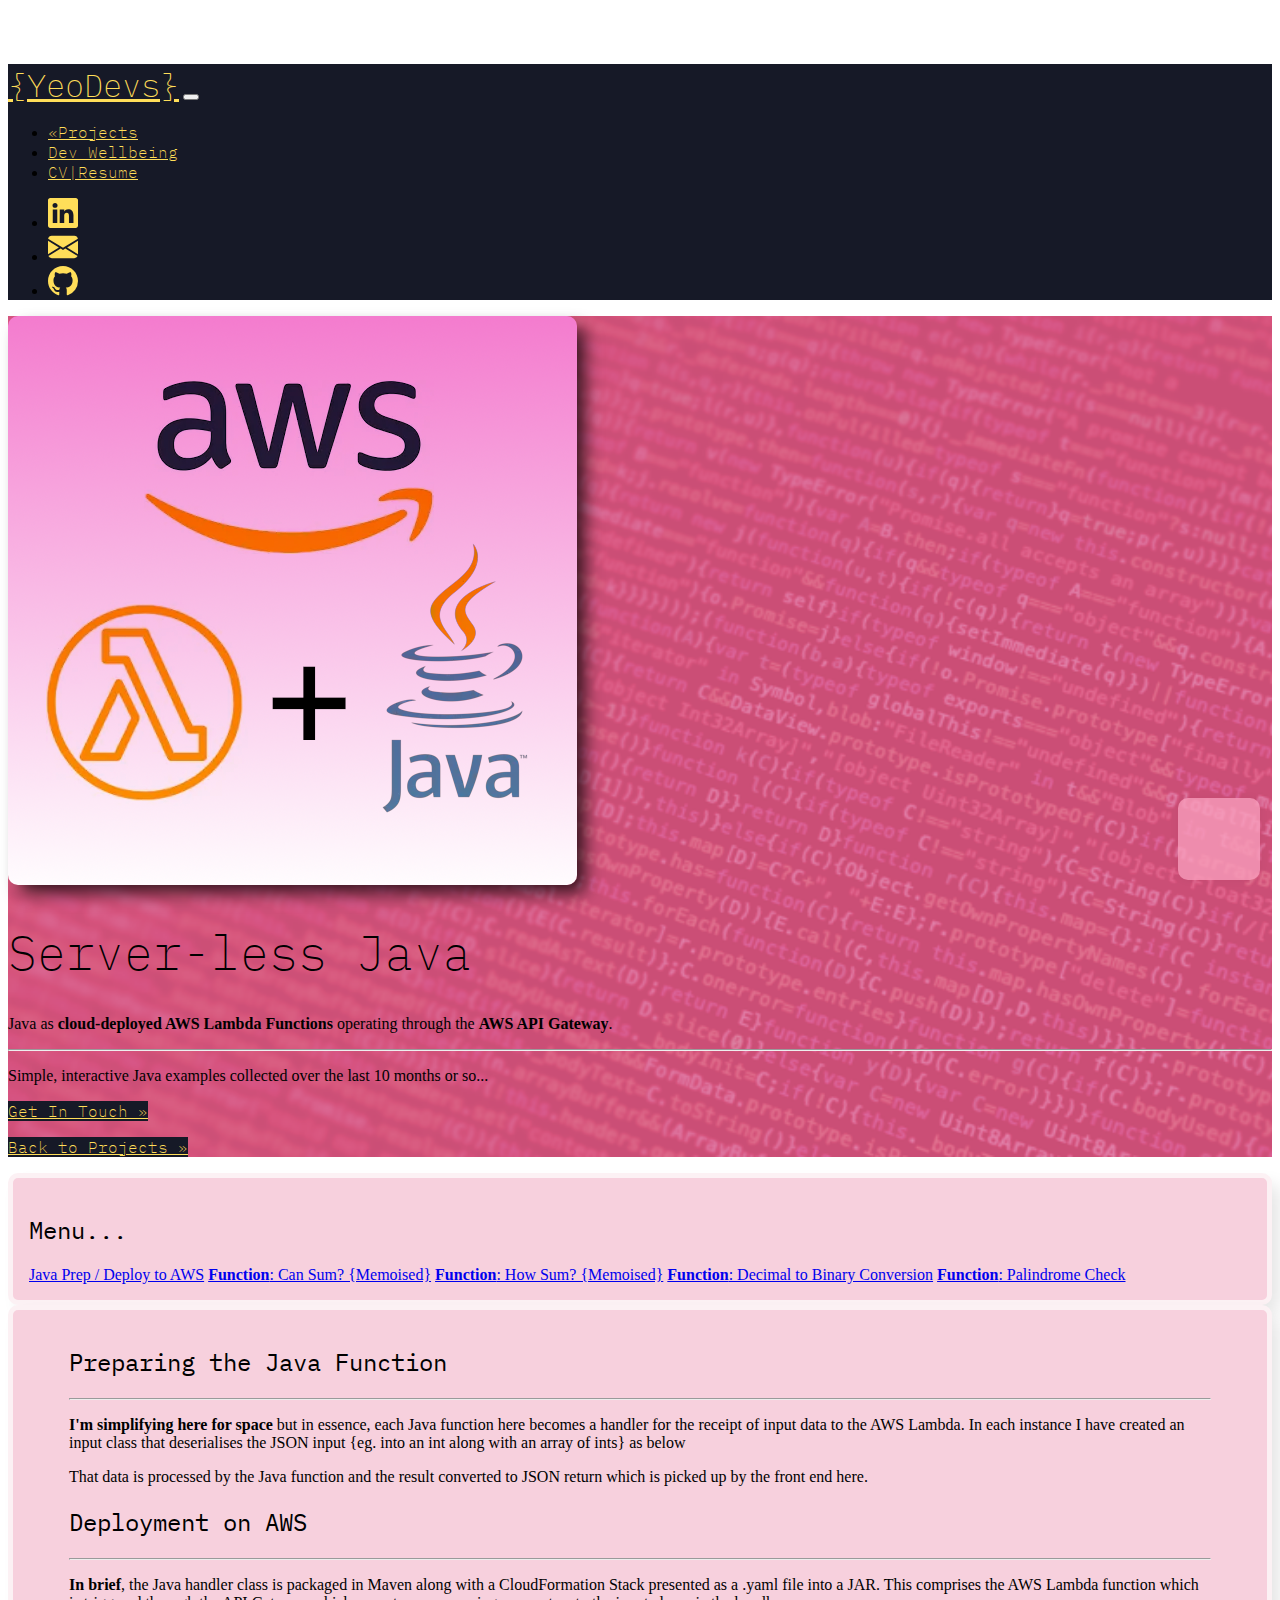
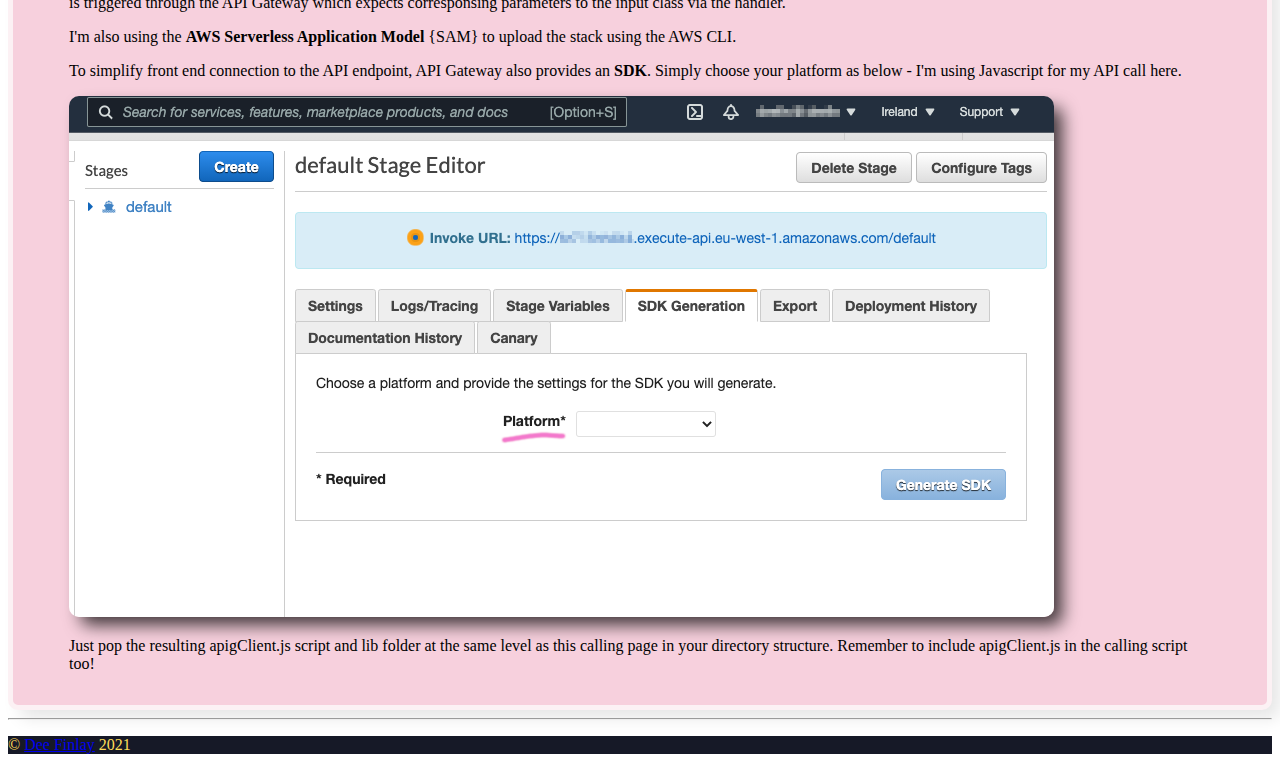
<file: serverless-java.html>
<!doctype html>
<html lang="en">

<head>
    <!-- Required meta tags -->
    <meta charset="utf-8">
    <meta name="viewport" content="width=device-width, initial-scale=1, shrink-to-fit=no">
    <title></title>

    <!-- Bootstrap CSS -->
    <link rel="stylesheet" href="https://cdn.jsdelivr.net/npm/bootstrap@4.5.3/dist/css/bootstrap.min.css"
        integrity="sha384-TX8t27EcRE3e/ihU7zmQxVncDAy5uIKz4rEkgIXeMed4M0jlfIDPvg6uqKI2xXr2" crossorigin="anonymous">

    <script src="https://code.jquery.com/jquery-3.6.0.min.js"
        integrity="sha256-/xUj+3OJU5yExlq6GSYGSHk7tPXikynS7ogEvDej/m4=" crossorigin="anonymous"></script>

    <script src="https://cdn.jsdelivr.net/npm/bootstrap@4.5.3/dist/js/bootstrap.bundle.min.js"
        integrity="sha384-ho+j7jyWK8fNQe+A12Hb8AhRq26LrZ/JpcUGGOn+Y7RsweNrtN/tE3MoK7ZeZDyx"
        crossorigin="anonymous"></script>

    <!-- favicons -->
    <link rel="apple-touch-icon" sizes="180x180" href="/apple-touch-icon.png">
    <link rel="icon" type="image/png" sizes="32x32" href="/favicon-32x32.png">
    <link rel="icon" type="image/png" sizes="16x16" href="/favicon-16x16.png">
    <link rel="manifest" href="/site.webmanifest">

    <style>
        .bd-placeholder-img {
            font-size: 1.125rem;
            text-anchor: middle;
            -webkit-user-select: none;
            -moz-user-select: none;
            -ms-user-select: none;
            user-select: none;
        }

        @media (min-width: 768px) {
            .bd-placeholder-img-lg {
                font-size: 3.5rem;
            }
        }
    </style>
    <!-- Custom styles for this template -->
    <link href="css/yeodevs.css" rel="stylesheet">

    <script>
        $(function () {

            $("#cansum-button").click(function () {

            });



            // anti-spam precautions
            var gitSite = "https://github.com/";
            var gistSite = "https://gist.github.com/";
            var linkedSite = "https://www.linkedin.com/in/";
            var member = "yalnifeed".split("").reverse().join("");
            var linkedURL = linkedSite + member;
            var gitURL = gitSite + member;
            var gistURL = gistSite + member;
            $(".linked-link").attr("href", linkedURL);
            $("#git-link").attr("href", gitURL);
            var ownedBy = "yalniF eeD".split("").reverse().join("");
            $("#foot-name").text(ownedBy);
            $(document).attr("title", ownedBy + " · Serverless Java");

            // scroll to top button
            $('#toTopBtn').click(function () {
                $("html, body").animate({
                    scrollTop: 0
                }, 1000);
                return false;
            });

        });
    </script>

</head>

<body>

    <nav class="navbar navbar-expand-md navbar-dark fixed-top bkg-dark">
        <a class="mono brandtitle pr-col" href="index.html">{YeoDevs}</a>
        <button class="navbar-toggler" type="button" data-toggle="collapse" data-target="#navbarsExampleDefault"
            aria-controls="navbarsExampleDefault" aria-expanded="false" aria-label="Toggle navigation">
            <span class="navbar-toggler-icon"></span>
        </button>

        <div class="collapse navbar-collapse" id="navbarsExampleDefault">
            <ul class="navbar-nav ml-auto">
                <li class="nav-item">
                    <a class="nav-link mono" href="projects.html">&laquo;Projects</a>
                </li>
                <li class="nav-item">
                    <a class="nav-link mono" href="yeodevs.html">Dev Wellbeing</a>
                </li>
                <li class="nav-item">
                    <a class="nav-link mono" href="cv-resume.html">CV|Resume</a>
                </li>
            </ul>


            <ul class="navbar-nav ml-auto">
                <li class="nav-item">
                    <a class="nav-link mono linked-link" href="">
                        <svg xmlns="http://www.w3.org/2000/svg" width="30" height="30" fill="currentColor"
                            class="bi bi-linkedin pr-col" viewBox="0 0 16 16">
                            <path
                                d="M0 1.146C0 .513.526 0 1.175 0h13.65C15.474 0 16 .513 16 1.146v13.708c0 .633-.526 1.146-1.175 1.146H1.175C.526 16 0 15.487 0 14.854V1.146zm4.943 12.248V6.169H2.542v7.225h2.401zm-1.2-8.212c.837 0 1.358-.554 1.358-1.248-.015-.709-.52-1.248-1.342-1.248-.822 0-1.359.54-1.359 1.248 0 .694.521 1.248 1.327 1.248h.016zm4.908 8.212V9.359c0-.216.016-.432.08-.586.173-.431.568-.878 1.232-.878.869 0 1.216.662 1.216 1.634v3.865h2.401V9.25c0-2.22-1.184-3.252-2.764-3.252-1.274 0-1.845.7-2.165 1.193v.025h-.016a5.54 5.54 0 0 1 .016-.025V6.169h-2.4c.03.678 0 7.225 0 7.225h2.4z" />
                        </svg>
                    </a>
                </li>
                <li class="nav-item">
                    <a class="nav-link" href="https://ymal.000webhostapp.com/redirect-mailto.php">
                        <svg xmlns="http://www.w3.org/2000/svg" width="30" height="30" fill="currentColor"
                            class="bi bi-envelope-fill pr-col" viewBox="0 0 16 16">
                            <path
                                d="M.05 3.555A2 2 0 0 1 2 2h12a2 2 0 0 1 1.95 1.555L8 8.414.05 3.555zM0 4.697v7.104l5.803-3.558L0 4.697zM6.761 8.83l-6.57 4.027A2 2 0 0 0 2 14h12a2 2 0 0 0 1.808-1.144l-6.57-4.027L8 9.586l-1.239-.757zm3.436-.586L16 11.801V4.697l-5.803 3.546z" />
                        </svg></a>
                </li>
                <li class="nav-item">
                    <a class="nav-link" id="git-link" href="">
                        <svg xmlns="http://www.w3.org/2000/svg" width="30" height="30" fill="currentColor"
                            class="bi bi-github pr-col" viewBox="0 0 16 16">
                            <path
                                d="M8 0C3.58 0 0 3.58 0 8c0 3.54 2.29 6.53 5.47 7.59.4.07.55-.17.55-.38 0-.19-.01-.82-.01-1.49-2.01.37-2.53-.49-2.69-.94-.09-.23-.48-.94-.82-1.13-.28-.15-.68-.52-.01-.53.63-.01 1.08.58 1.23.82.72 1.21 1.87.87 2.33.66.07-.52.28-.87.51-1.07-1.78-.2-3.64-.89-3.64-3.95 0-.87.31-1.59.82-2.15-.08-.2-.36-1.02.08-2.12 0 0 .67-.21 2.2.82.64-.18 1.32-.27 2-.27.68 0 1.36.09 2 .27 1.53-1.04 2.2-.82 2.2-.82.44 1.1.16 1.92.08 2.12.51.56.82 1.27.82 2.15 0 3.07-1.87 3.75-3.65 3.95.29.25.54.73.54 1.48 0 1.07-.01 1.93-.01 2.2 0 .21.15.46.55.38A8.012 8.012 0 0 0 16 8c0-4.42-3.58-8-8-8z" />
                        </svg></a>
                </li>
            </ul>

            </ul>

        </div>
    </nav>

    <main role="main">
        <a href="#" id="toTopBtn" class="cd-top text-replace" data-abc="true"></a>
        <!-- Main jumbotron for a primary marketing message or call to action -->
        <div class="jumbotron jtpr">
            <div class="container">
                <div class="row">
                    <div class="col-md-3">
                        <img class="img-rounded img-fluid" src="images/awslambdajava.png" alt="Java"
                            title="Serverless Java Functions" />
                    </div>
                    <div class="col-md-9">
                        <h1 class="display-3 mb-0 mono">Server-less Java</h1>
                        <p class="lead mb-0">Java as <strong>cloud-deployed AWS Lambda Functions</strong> operating
                            through the <strong>AWS API Gateway</strong>.
                        </p>
                        <hr class="my-2">
                        <p>Simple, interactive Java examples collected over the last 10 months or so...
                        <div class="row">

                            <p class="mb-0 ml-3 mr-5 mt-3"><a class="btn btnp bkg-dark pr-col btn-lg mono linked-link"
                                    href="" role="button" title="Always Happy to Say Hi!">Get
                                    In Touch &raquo;</a></p>
                            <p class="mb-0 ml-3 mr-5 mt-3"><a class="btn btnp bkg-dark pr-col btn-lg mono"
                                    href="projects.html" role="button" title="Back to Projects Page">Back to Projects
                                    &raquo;</a></p>
                        </div>


                    </div>
                </div>

            </div>
        </div>

        <div class="container">
            <div class="container psection my-5" title="Menu">
                <div class="row ">
                    <div class="col-md-4">
                        <h2 class="monob">Menu...</h2>
                        <div class="list-group">
                            <a href="#deploy" class="list-group-item list-group-item-action">Java Prep / Deploy to
                                AWS</a>
                            <a href="cs/cansum.html" class="list-group-item list-group-item-action"><strong>Function</strong>:
                                Can Sum? {Memoised}</a>
                            <a href="hs/howsum.html" class="list-group-item list-group-item-action"><strong>Function</strong>: How
                                Sum? {Memoised}</a>
                            <a href="db/decbin.html" class="list-group-item list-group-item-action"><strong>Function</strong>:
                                Decimal to Binary Conversion</a>
                                <a href="../pc/palchk.html" class="list-group-item list-group-item-action"><strong>Function</strong>:
                                    Palindrome Check</a>
                        </div>
                    </div>
                </div>
            </div>
        </div>

        <div class="container anchorPoint" id="deploy">
            <div class="container psection my-5" title="Deployment on AWS">
                <div class="row ">
                    <div class="col">
                        <blockquote class="blockquote mb-0 p-3">
                            <h2 class="monob">Preparing the Java Function</h2>
                            <hr class="my-2">
                            <p>
                                <strong>I'm simplifying here for space</strong> but in essence, each Java function
                                here becomes a handler for the receipt of
                                input data to the AWS Lambda. In each instance I have created an input class that
                                deserialises the JSON input {eg. into an int along with an array of ints} as below
                            </p>
                            <script src="https://gist.github.com/deefinlay/fb34ab53c0b7c65bb6fb23dbdd3387c8.js"
                                id="img2"></script>
                            <p>
                                That data is processed by the Java function and the result converted to JSON return
                                which is picked up by the front end here.
                            </p>
                            <h2 class="monob">Deployment on AWS</h2>
                            <hr class="my-2">
                            <p>
                                <strong>In brief</strong>, the Java handler class
                                is packaged in Maven along with a CloudFormation Stack presented as a .yaml file into a
                                JAR. This
                                comprises the AWS Lambda function which is triggered through the API Gateway which
                                expects
                                corresponsing parameters to the input class via the handler.
                            </p>
                            <p>
                                I'm also using the <strong>AWS Serverless Application Model</strong> {SAM} to upload the
                                stack using the AWS CLI.
                            </p>
                            <p>
                                To simplify front end connection to the API endpoint, API Gateway also provides an
                                <strong>SDK</strong>. Simply choose
                                your platform as below - I'm using Javascript for my API call here.
                            </p>
                            <img src="images/aws-sdk.png" class="img-rounded w-100">
                            <p class="mt-4">
                                Just pop the resulting apigClient.js script and lib folder at the same level as this
                                calling
                                page in your directory structure. Remember to include apigClient.js in the calling
                                script too!
                            </p>
                        </blockquote>
                    </div>
                </div>
            </div>
        </div>


        <hr class="my-5">



    </main>
    <footer class="footer mt-auto py-3 bkg-dark">
        <div class="container pr-col">
            <p>&copy; <a href="https://www.linkedin.com/in/deefinlay/">Dee Finlay</a> 2021</p>
        </div>
    </footer>


</body>

</html>
</file>
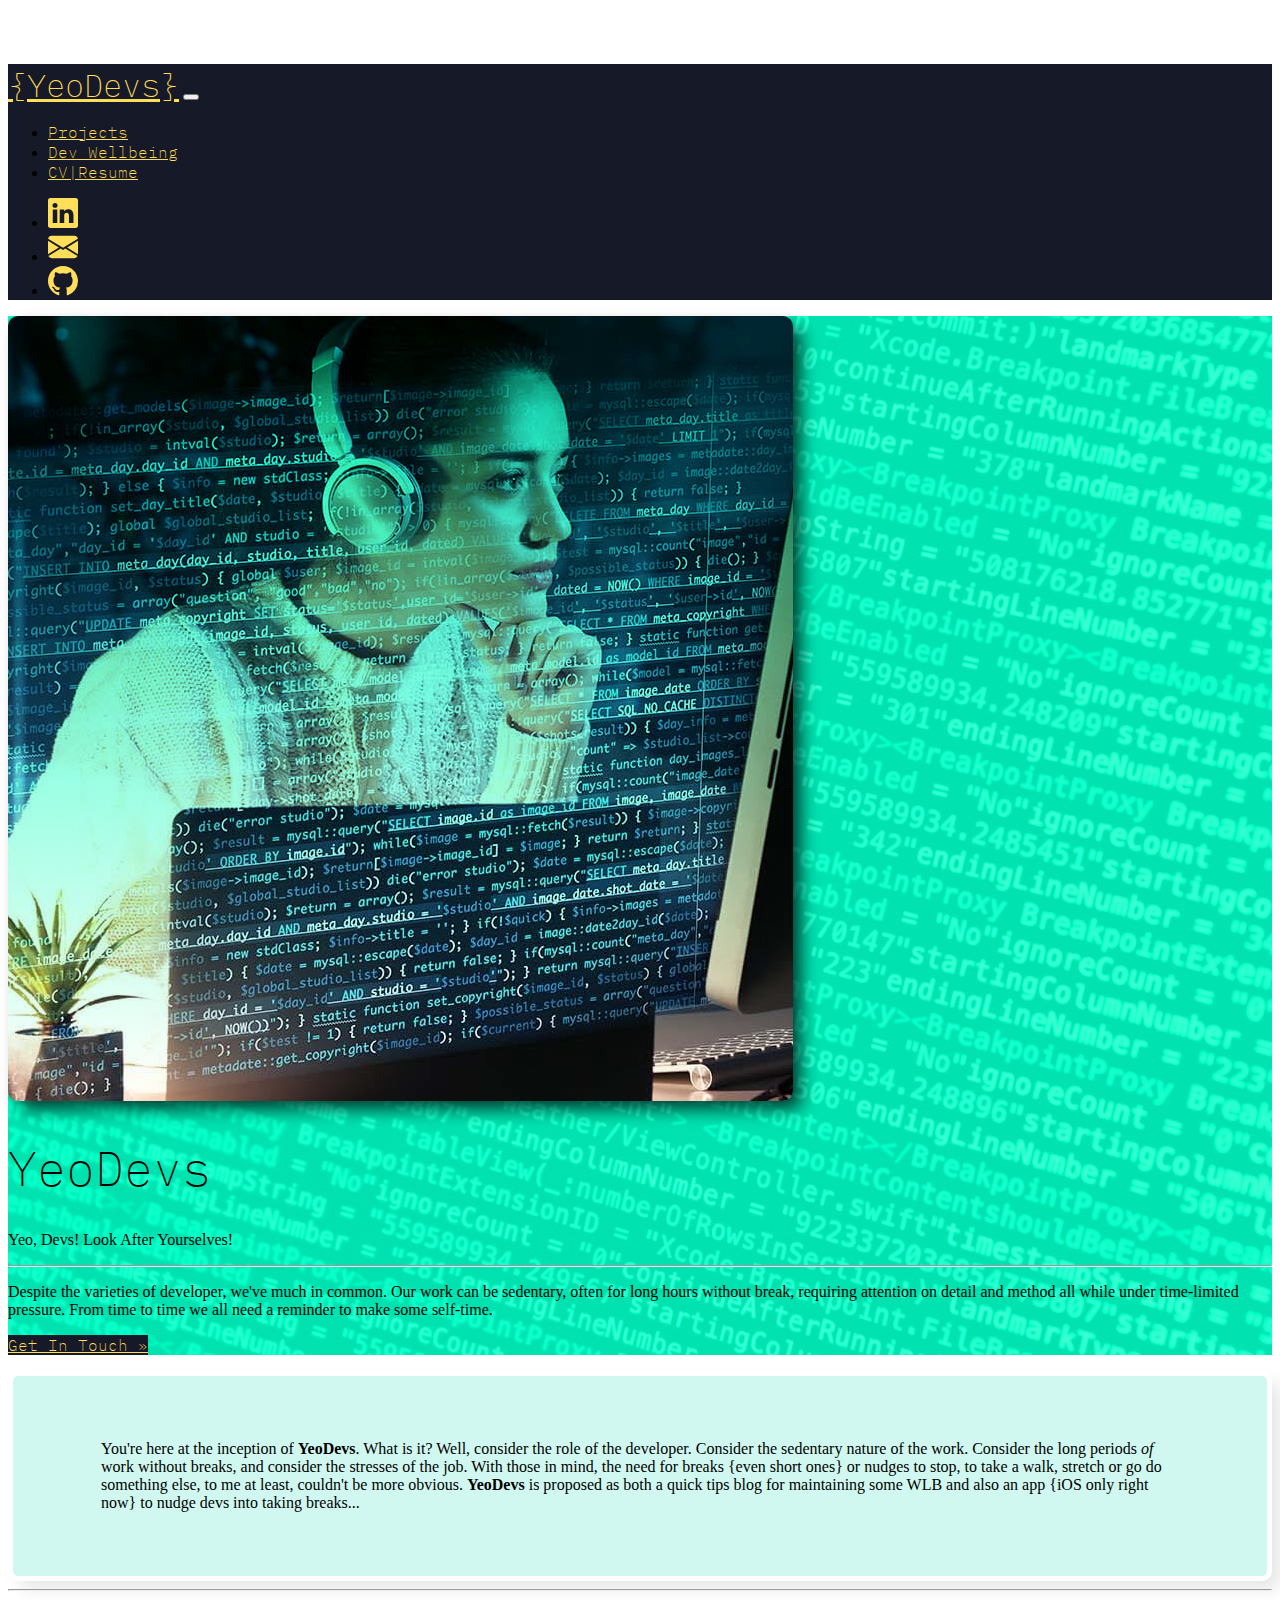
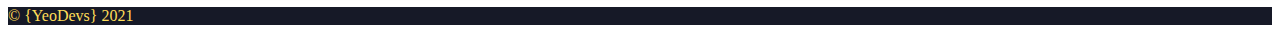
<file: yeodevs.html>
<!doctype html>
<html lang="en">

<head>
    <!-- Required meta tags -->
    <meta charset="utf-8">
    <meta name="viewport" content="width=device-width, initial-scale=1, shrink-to-fit=no">
    <title></title>

    <!-- Bootstrap CSS -->
    <link rel="stylesheet" href="https://cdn.jsdelivr.net/npm/bootstrap@4.5.3/dist/css/bootstrap.min.css"
        integrity="sha384-TX8t27EcRE3e/ihU7zmQxVncDAy5uIKz4rEkgIXeMed4M0jlfIDPvg6uqKI2xXr2" crossorigin="anonymous">

    <!-- jQuery and Bootstrap Bundle (includes Popper) -->
    <script src="https://code.jquery.com/jquery-3.5.1.slim.min.js"
        integrity="sha384-DfXdz2htPH0lsSSs5nCTpuj/zy4C+OGpamoFVy38MVBnE+IbbVYUew+OrCXaRkfj"
        crossorigin="anonymous"></script>
    <script src="https://cdn.jsdelivr.net/npm/bootstrap@4.5.3/dist/js/bootstrap.bundle.min.js"
        integrity="sha384-ho+j7jyWK8fNQe+A12Hb8AhRq26LrZ/JpcUGGOn+Y7RsweNrtN/tE3MoK7ZeZDyx"
        crossorigin="anonymous"></script>

    <!-- favicons -->
    <link rel="apple-touch-icon" sizes="180x180" href="/apple-touch-icon.png">
    <link rel="icon" type="image/png" sizes="32x32" href="/favicon-32x32.png">
    <link rel="icon" type="image/png" sizes="16x16" href="/favicon-16x16.png">
    <link rel="manifest" href="/site.webmanifest">

    <style>
        .bd-placeholder-img {
            font-size: 1.125rem;
            text-anchor: middle;
            -webkit-user-select: none;
            -moz-user-select: none;
            -ms-user-select: none;
            user-select: none;
        }

        @media (min-width: 768px) {
            .bd-placeholder-img-lg {
                font-size: 3.5rem;
            }
        }
    </style>
    <!-- Custom styles for this template -->
    <link href="css/yeodevs.css" rel="stylesheet">

    <script>
        $(function () {
            // anti-spam precautions
            var gitSite = "https://github.com/";
            var linkedSite = "https://www.linkedin.com/in/";
            var member = "yalnifeed".split("").reverse().join("");
            var linkedURL = linkedSite + member;
            var gitURL = gitSite + member;
            $(".linked-link").attr("href", linkedURL);
            $("#git-link").attr("href", gitURL);
            var ownedBy = "yalniF eeD".split("").reverse().join("");
            $("#foot-name").text(ownedBy);
            $(document).attr("title", ownedBy + " · YeoDevs");
        });
    </script>

</head>

<body>

    <nav class="navbar navbar-expand-md navbar-dark fixed-top bkg-dark">
        <a class="mono brandtitle pr-col" href="index.html">{YeoDevs}</a>
        <button class="navbar-toggler" type="button" data-toggle="collapse" data-target="#navbarsExampleDefault"
            aria-controls="navbarsExampleDefault" aria-expanded="false" aria-label="Toggle navigation">
            <span class="navbar-toggler-icon"></span>
        </button>

        <div class="collapse navbar-collapse" id="navbarsExampleDefault">
            <ul class="navbar-nav ml-auto">
                <li class="nav-item">
                    <a class="nav-link mono" href="projects.html">Projects</a>
                </li>
                <li class="nav-item">
                    <a class="nav-link mono active" href="#">Dev Wellbeing</a>
                </li>
                <li class="nav-item">
                    <a class="nav-link mono" href="cv-resume.html">CV|Resume</a>
                </li>
            </ul>


            <ul class="navbar-nav ml-auto">
                <li class="nav-item">
                    <a class="nav-link mono linked-link" href="">
                        <svg xmlns="http://www.w3.org/2000/svg" width="30" height="30" fill="currentColor"
                            class="bi bi-linkedin pr-col" viewBox="0 0 16 16">
                            <path
                                d="M0 1.146C0 .513.526 0 1.175 0h13.65C15.474 0 16 .513 16 1.146v13.708c0 .633-.526 1.146-1.175 1.146H1.175C.526 16 0 15.487 0 14.854V1.146zm4.943 12.248V6.169H2.542v7.225h2.401zm-1.2-8.212c.837 0 1.358-.554 1.358-1.248-.015-.709-.52-1.248-1.342-1.248-.822 0-1.359.54-1.359 1.248 0 .694.521 1.248 1.327 1.248h.016zm4.908 8.212V9.359c0-.216.016-.432.08-.586.173-.431.568-.878 1.232-.878.869 0 1.216.662 1.216 1.634v3.865h2.401V9.25c0-2.22-1.184-3.252-2.764-3.252-1.274 0-1.845.7-2.165 1.193v.025h-.016a5.54 5.54 0 0 1 .016-.025V6.169h-2.4c.03.678 0 7.225 0 7.225h2.4z" />
                        </svg>
                    </a>
                </li>
                <li class="nav-item">
                    <a class="nav-link" href="https://ymal.000webhostapp.com/redirect-mailto.php">
                        <svg xmlns="http://www.w3.org/2000/svg" width="30" height="30" fill="currentColor"
                            class="bi bi-envelope-fill pr-col" viewBox="0 0 16 16">
                            <path
                                d="M.05 3.555A2 2 0 0 1 2 2h12a2 2 0 0 1 1.95 1.555L8 8.414.05 3.555zM0 4.697v7.104l5.803-3.558L0 4.697zM6.761 8.83l-6.57 4.027A2 2 0 0 0 2 14h12a2 2 0 0 0 1.808-1.144l-6.57-4.027L8 9.586l-1.239-.757zm3.436-.586L16 11.801V4.697l-5.803 3.546z" />
                        </svg></a>
                </li>
                <li class="nav-item">
                    <a class="nav-link" id="git-link" href="">
                        <svg xmlns="http://www.w3.org/2000/svg" width="30" height="30" fill="currentColor"
                            class="bi bi-github pr-col" viewBox="0 0 16 16">
                            <path
                                d="M8 0C3.58 0 0 3.58 0 8c0 3.54 2.29 6.53 5.47 7.59.4.07.55-.17.55-.38 0-.19-.01-.82-.01-1.49-2.01.37-2.53-.49-2.69-.94-.09-.23-.48-.94-.82-1.13-.28-.15-.68-.52-.01-.53.63-.01 1.08.58 1.23.82.72 1.21 1.87.87 2.33.66.07-.52.28-.87.51-1.07-1.78-.2-3.64-.89-3.64-3.95 0-.87.31-1.59.82-2.15-.08-.2-.36-1.02.08-2.12 0 0 .67-.21 2.2.82.64-.18 1.32-.27 2-.27.68 0 1.36.09 2 .27 1.53-1.04 2.2-.82 2.2-.82.44 1.1.16 1.92.08 2.12.51.56.82 1.27.82 2.15 0 3.07-1.87 3.75-3.65 3.95.29.25.54.73.54 1.48 0 1.07-.01 1.93-.01 2.2 0 .21.15.46.55.38A8.012 8.012 0 0 0 16 8c0-4.42-3.58-8-8-8z" />
                        </svg></a>
                </li>
            </ul>

        </div>
    </nav>

    <main role="main">

        <!-- Main jumbotron for a primary marketing message or call to action -->
        <div class="jumbotron jtyd">
            <div class="container">
                <div class="row">
                    <div class="col-md-3">
                        <img class="img-rounded img-fluid" src="images/IMG_05.png" alt="Stressed Programmer"
                            title="Programming Stress" />
                    </div>
                    <div class="col-md-9">
                        <h1 class="display-3 mb-0 mono">YeoDevs</h1>
                        <p class="lead mb-0">Yeo, Devs! Look After Yourselves!
                        </p>
                        <hr class="my-2">
                        <p>Despite the varieties of developer, we've much in common. Our work can be sedentary, often
                            for
                            long hours without break, requiring attention on detail and method all while under
                            time-limited pressure. From time to time we all need a reminder to make some self-time.
                        <p class="mb-0"><a class="btn btny bkg-dark pr-col btn-lg mono linked-link" href=""
                                role="button" title="Always Happy to Say Hi!">Get
                                In Touch &raquo;</a></p>
                    </div>
                </div>

            </div>
        </div>

        <div class="container">
            <div class="container yd-m my-5" title="YeoDevs Mission">
                <div class="row ">
                    <div class="col">
                        <blockquote class="blockquote mb-0">You're here at the inception of <strong>YeoDevs</strong>.
                            What is it? Well, consider the role of the developer. Consider the sedentary nature of
                            the work. Consider the long periods <em>of</em> work without breaks,
                            and consider the stresses of the job. With those in mind, the need for breaks {even short
                            ones} or nudges
                            to stop, to take a walk, stretch or go do something else, to me at least, couldn't be more
                            obvious. <strong>YeoDevs</strong> is proposed as both a quick tips blog for maintaining
                            some WLB and also an app {iOS only right now} to nudge devs into taking breaks...
                        </blockquote>
                    </div>
                </div>
            </div>
        </div>
        <hr class="my-5">



    </main>
    <footer class="footer mt-auto py-3 bkg-dark">
        <div class="container pr-col">
            <p>&copy; <a class="linked-link" id="foot-name" href=""></a> {YeoDevs} 2021</p>
        </div>
    </footer>


</body>

</html>
</file>
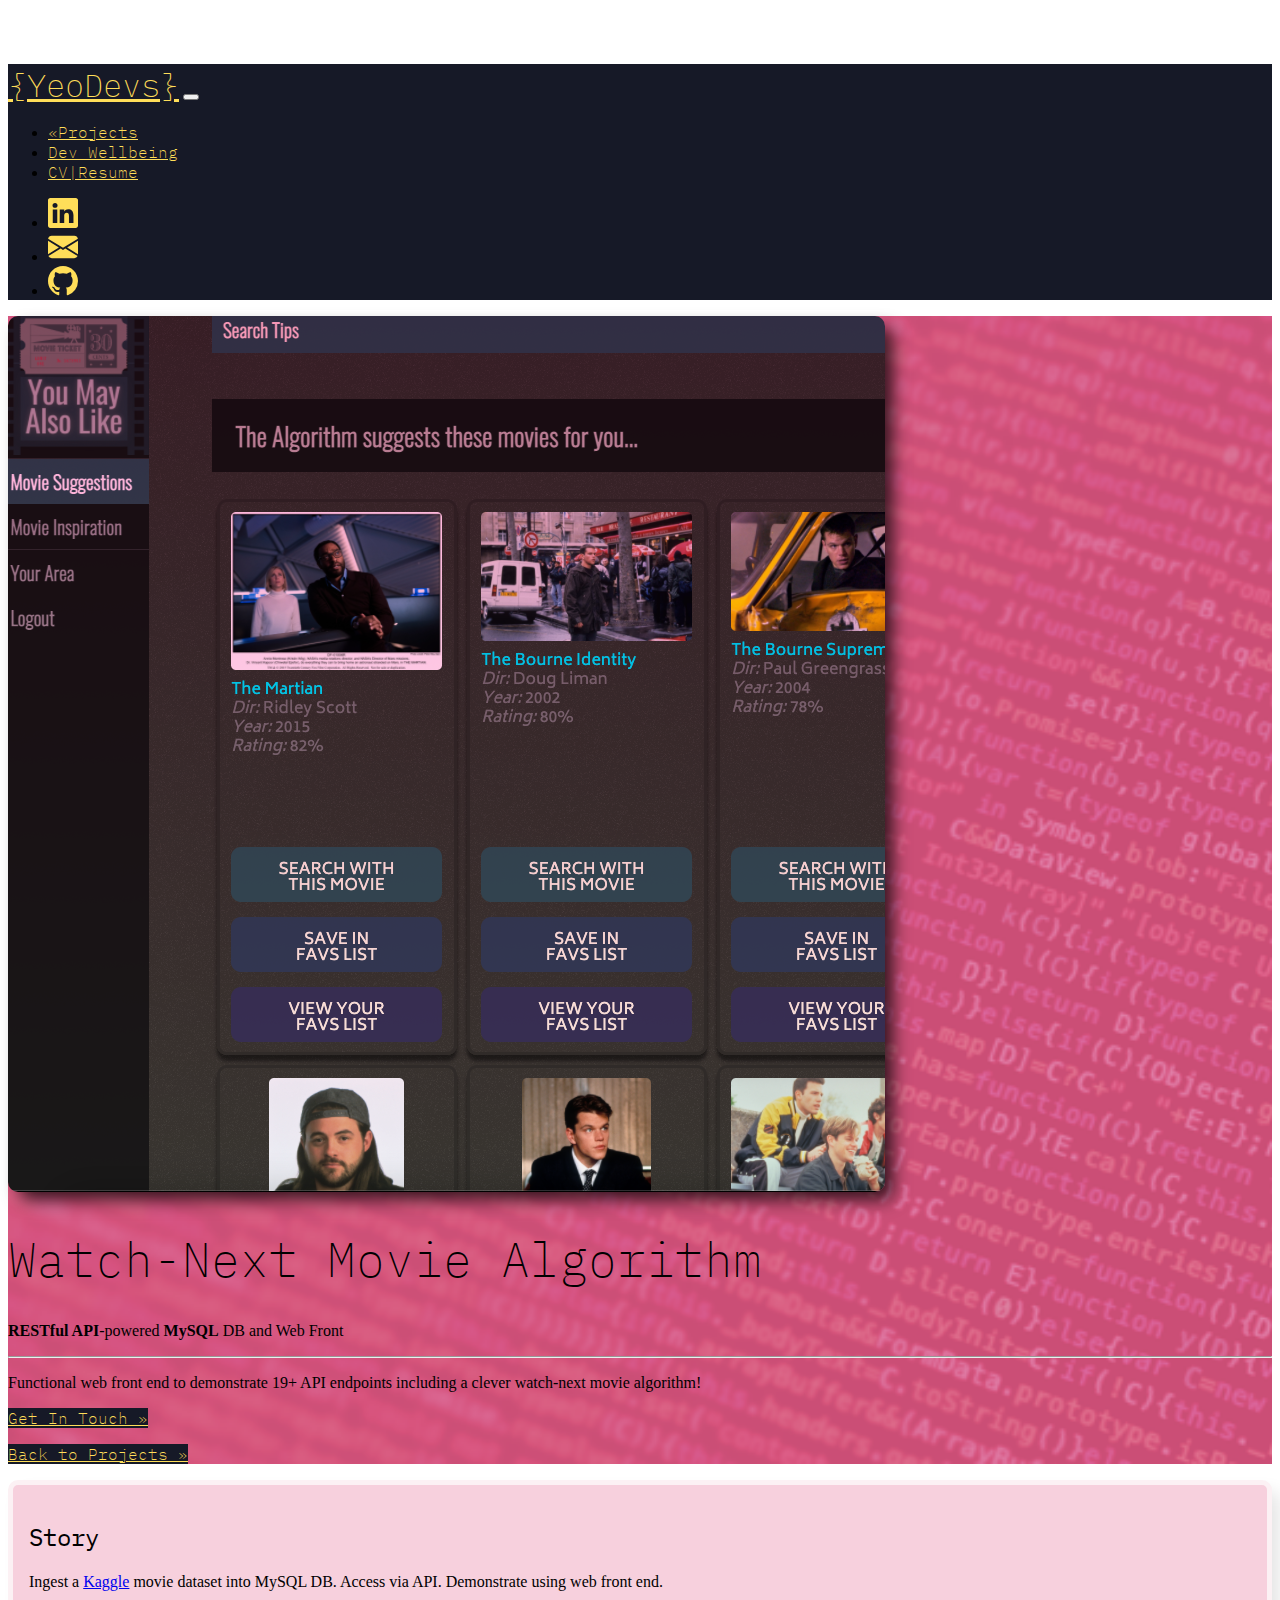
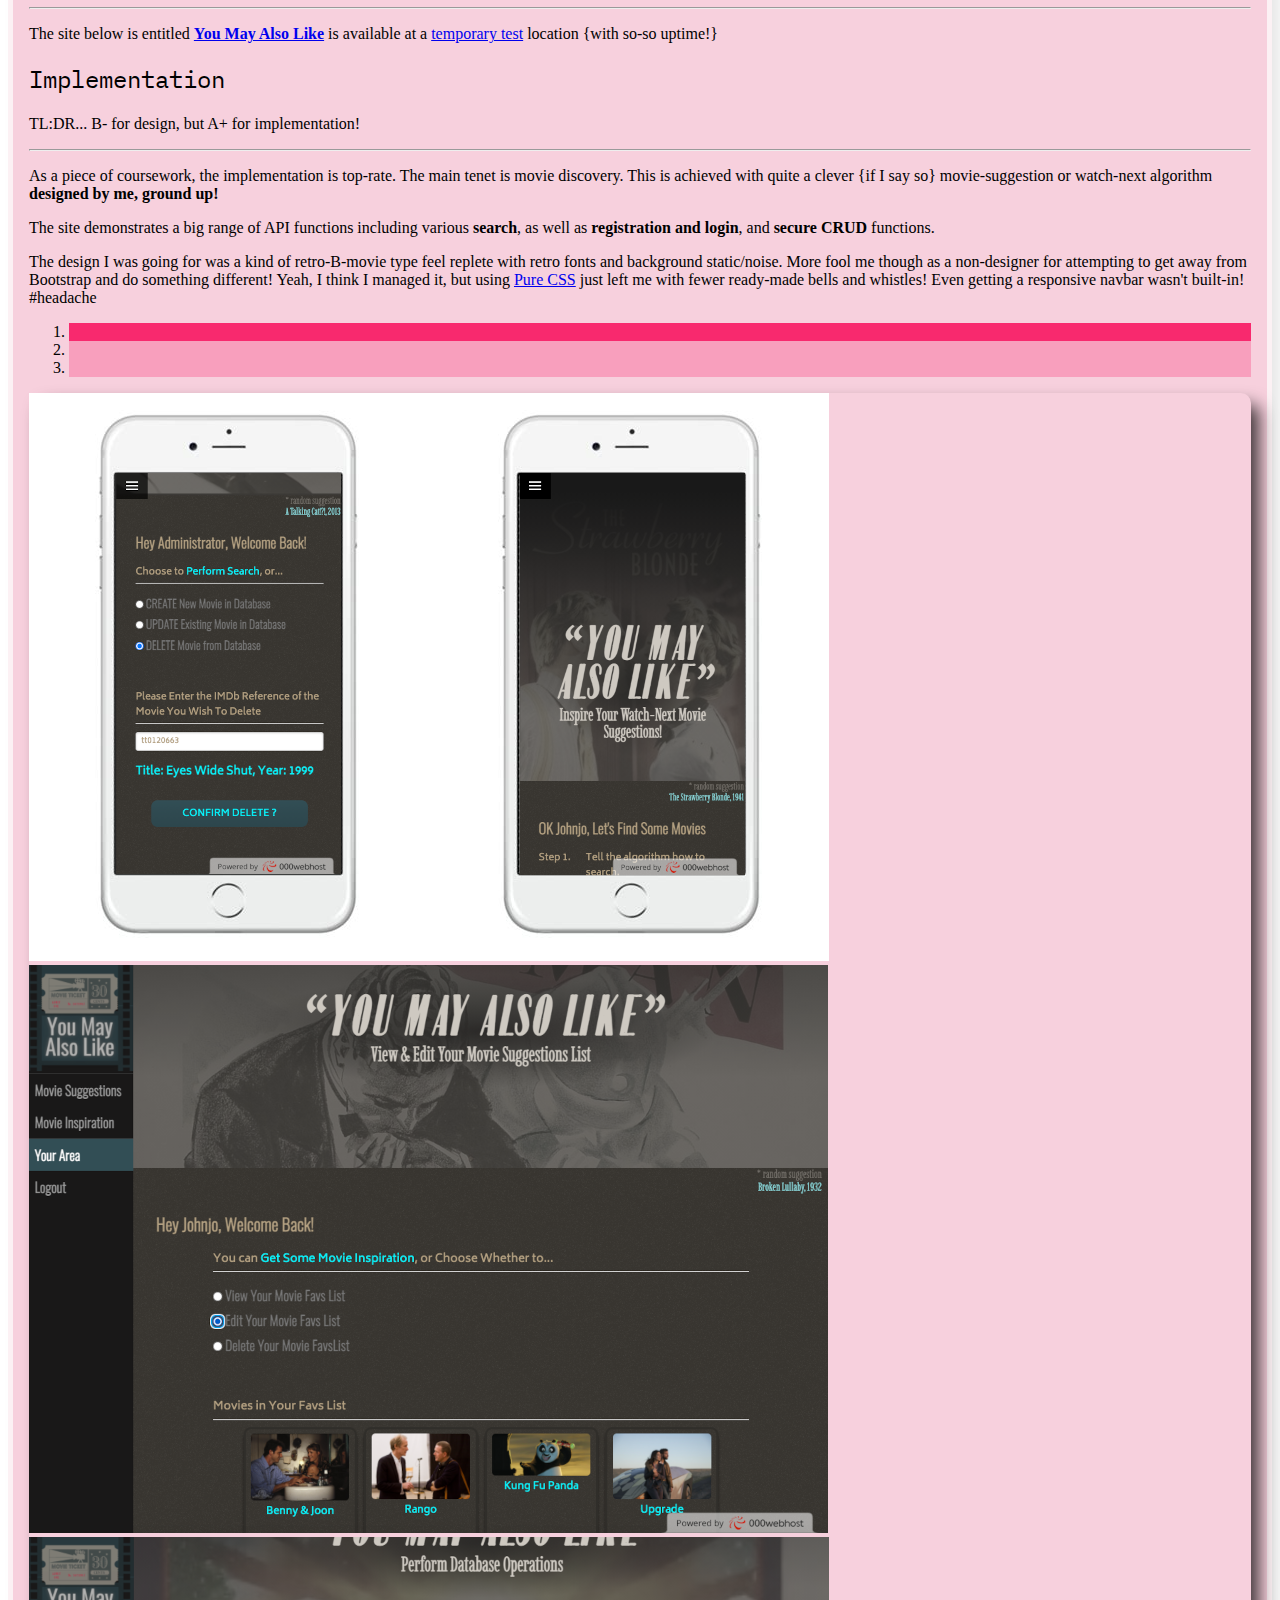
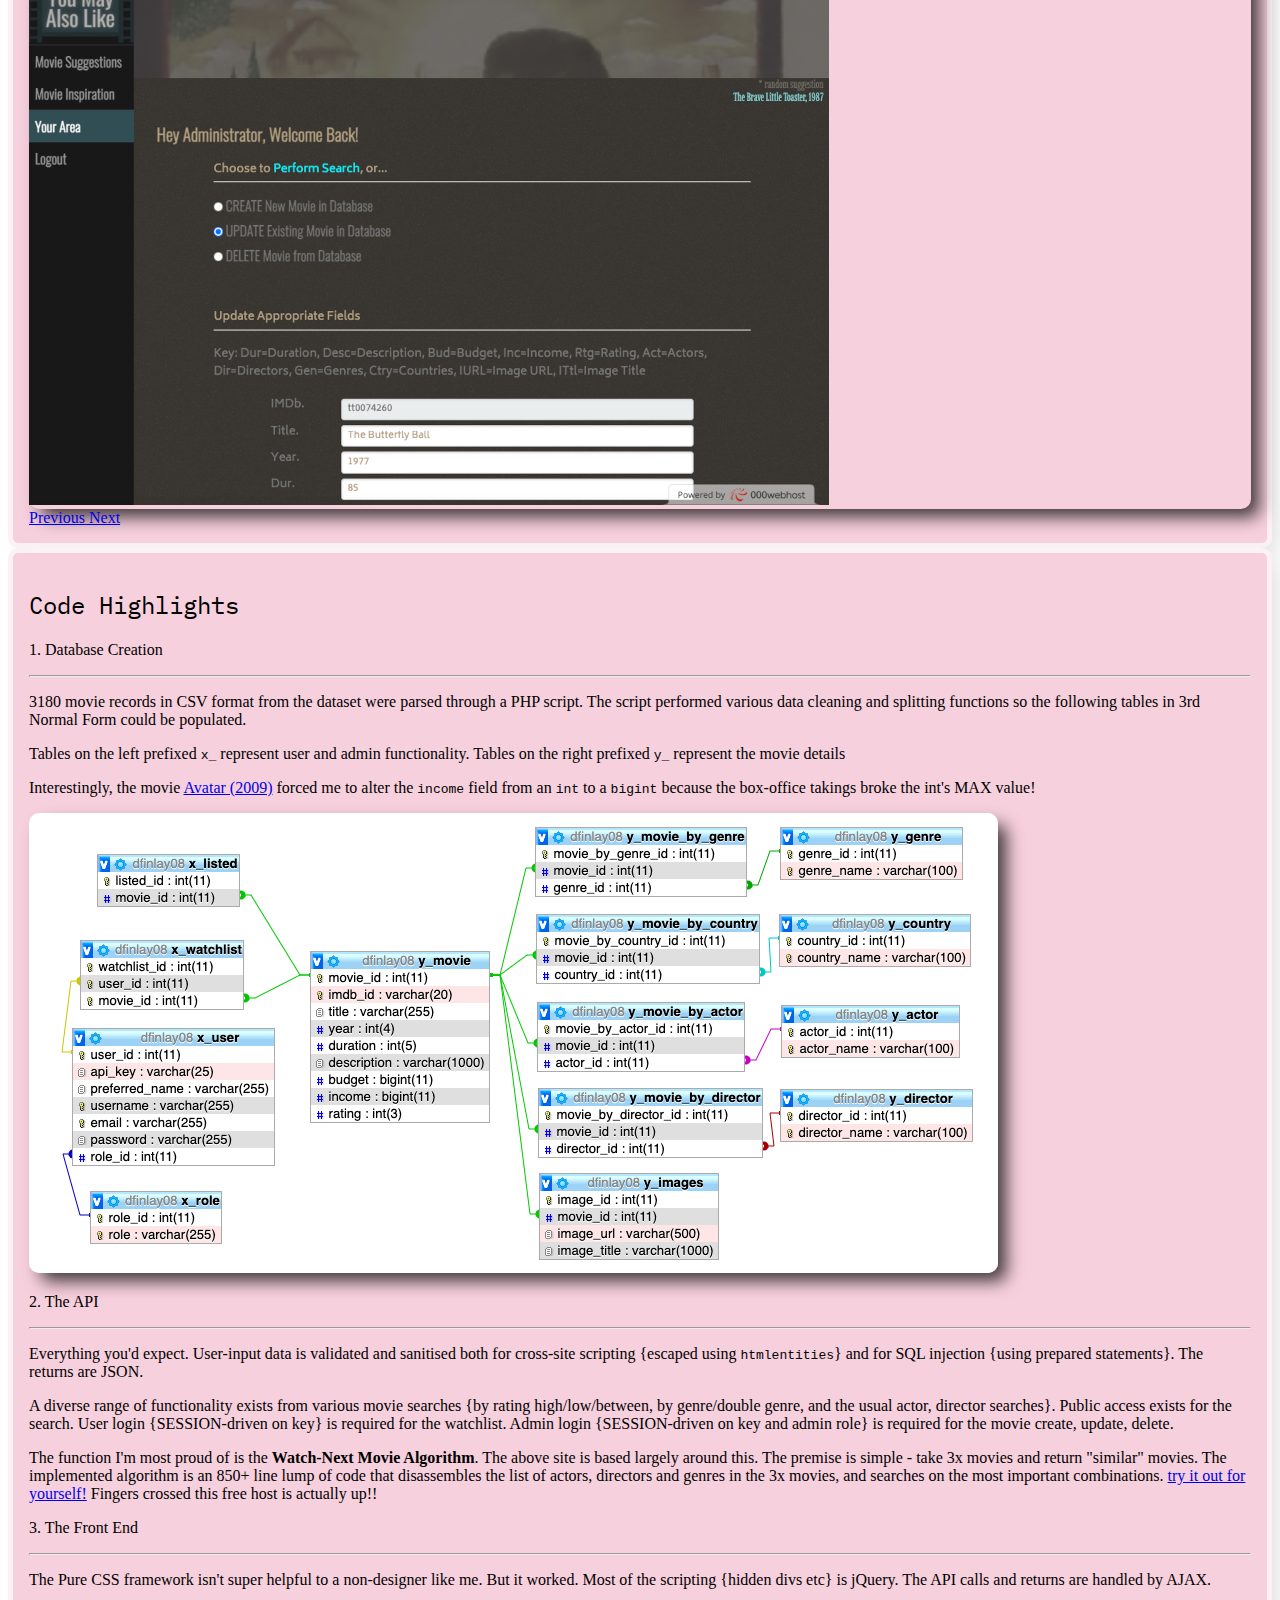
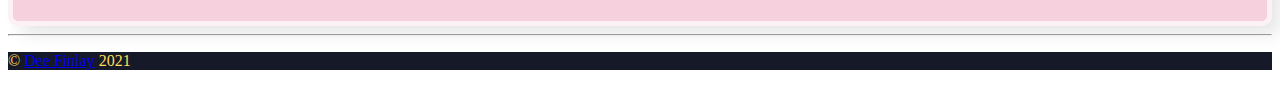
<file: ymal.html>
<!doctype html>
<html lang="en">

<head>
    <!-- Required meta tags -->
    <meta charset="utf-8">
    <meta name="viewport" content="width=device-width, initial-scale=1, shrink-to-fit=no">
    <meta name="description" content="Dee Finlay Developer Seeking Employment, Resume and Personal Site">
    <meta name="author" content="Dee Finlay">
    <title>Dee Finlay · You May Also Like</title>

    <!-- Bootstrap CSS -->
    <link rel="stylesheet" href="https://cdn.jsdelivr.net/npm/bootstrap@4.5.3/dist/css/bootstrap.min.css"
        integrity="sha384-TX8t27EcRE3e/ihU7zmQxVncDAy5uIKz4rEkgIXeMed4M0jlfIDPvg6uqKI2xXr2" crossorigin="anonymous">

    <script src="https://code.jquery.com/jquery-3.6.0.min.js"
        integrity="sha256-/xUj+3OJU5yExlq6GSYGSHk7tPXikynS7ogEvDej/m4=" crossorigin="anonymous"></script>

    <script src="https://cdn.jsdelivr.net/npm/bootstrap@4.5.3/dist/js/bootstrap.bundle.min.js"
        integrity="sha384-ho+j7jyWK8fNQe+A12Hb8AhRq26LrZ/JpcUGGOn+Y7RsweNrtN/tE3MoK7ZeZDyx"
        crossorigin="anonymous"></script>

    <!-- favicons -->
    <link rel="apple-touch-icon" sizes="180x180" href="/apple-touch-icon.png">
    <link rel="icon" type="image/png" sizes="32x32" href="/favicon-32x32.png">
    <link rel="icon" type="image/png" sizes="16x16" href="/favicon-16x16.png">
    <link rel="manifest" href="/site.webmanifest">

    <style>
        .bd-placeholder-img {
            font-size: 1.125rem;
            text-anchor: middle;
            -webkit-user-select: none;
            -moz-user-select: none;
            -ms-user-select: none;
            user-select: none;
        }

        @media (min-width: 768px) {
            .bd-placeholder-img-lg {
                font-size: 3.5rem;
            }
        }
    </style>
    <!-- Custom styles for this template -->
    <link href="css/yeodevs.css" rel="stylesheet">

    <script>
        $(function () {

        });
    </script>

</head>

<body>

    <nav class="navbar navbar-expand-md navbar-dark fixed-top bkg-dark">
        <a class="mono brandtitle pr-col" href="index.html">{YeoDevs}</a>
        <button class="navbar-toggler" type="button" data-toggle="collapse" data-target="#navbarsExampleDefault"
            aria-controls="navbarsExampleDefault" aria-expanded="false" aria-label="Toggle navigation">
            <span class="navbar-toggler-icon"></span>
        </button>

        <div class="collapse navbar-collapse" id="navbarsExampleDefault">
            <ul class="navbar-nav ml-auto">
                <li class="nav-item">
                    <a class="nav-link mono" href="projects.html">&laquo;Projects</a>
                </li>
                <li class="nav-item">
                    <a class="nav-link mono" href="yeodevs.html">Dev Wellbeing</a>
                </li>
                <li class="nav-item">
                    <a class="nav-link mono" href="cv-resume.html">CV|Resume</a>
                </li>
            </ul>


            <ul class="navbar-nav ml-auto">
                <li class="nav-item">
                    <a class="nav-link mono" href="https://www.linkedin.com/in/deefinlay/">
                        <svg xmlns="http://www.w3.org/2000/svg" width="30" height="30" fill="currentColor"
                            class="bi bi-linkedin pr-col" viewBox="0 0 16 16">
                            <path
                                d="M0 1.146C0 .513.526 0 1.175 0h13.65C15.474 0 16 .513 16 1.146v13.708c0 .633-.526 1.146-1.175 1.146H1.175C.526 16 0 15.487 0 14.854V1.146zm4.943 12.248V6.169H2.542v7.225h2.401zm-1.2-8.212c.837 0 1.358-.554 1.358-1.248-.015-.709-.52-1.248-1.342-1.248-.822 0-1.359.54-1.359 1.248 0 .694.521 1.248 1.327 1.248h.016zm4.908 8.212V9.359c0-.216.016-.432.08-.586.173-.431.568-.878 1.232-.878.869 0 1.216.662 1.216 1.634v3.865h2.401V9.25c0-2.22-1.184-3.252-2.764-3.252-1.274 0-1.845.7-2.165 1.193v.025h-.016a5.54 5.54 0 0 1 .016-.025V6.169h-2.4c.03.678 0 7.225 0 7.225h2.4z" />
                        </svg>
                    </a>
                </li>
                <li class="nav-item">
                    <a class="nav-link" href="https://ymal.000webhostapp.com/redirect-mailto.php">
                        <svg xmlns="http://www.w3.org/2000/svg" width="30" height="30" fill="currentColor"
                            class="bi bi-envelope-fill pr-col" viewBox="0 0 16 16">
                            <path
                                d="M.05 3.555A2 2 0 0 1 2 2h12a2 2 0 0 1 1.95 1.555L8 8.414.05 3.555zM0 4.697v7.104l5.803-3.558L0 4.697zM6.761 8.83l-6.57 4.027A2 2 0 0 0 2 14h12a2 2 0 0 0 1.808-1.144l-6.57-4.027L8 9.586l-1.239-.757zm3.436-.586L16 11.801V4.697l-5.803 3.546z" />
                        </svg></a>
                </li>
                <li class="nav-item">
                    <a class="nav-link" href="https://github.com/deefinlay">
                        <svg xmlns="http://www.w3.org/2000/svg" width="30" height="30" fill="currentColor"
                            class="bi bi-github pr-col" viewBox="0 0 16 16">
                            <path
                                d="M8 0C3.58 0 0 3.58 0 8c0 3.54 2.29 6.53 5.47 7.59.4.07.55-.17.55-.38 0-.19-.01-.82-.01-1.49-2.01.37-2.53-.49-2.69-.94-.09-.23-.48-.94-.82-1.13-.28-.15-.68-.52-.01-.53.63-.01 1.08.58 1.23.82.72 1.21 1.87.87 2.33.66.07-.52.28-.87.51-1.07-1.78-.2-3.64-.89-3.64-3.95 0-.87.31-1.59.82-2.15-.08-.2-.36-1.02.08-2.12 0 0 .67-.21 2.2.82.64-.18 1.32-.27 2-.27.68 0 1.36.09 2 .27 1.53-1.04 2.2-.82 2.2-.82.44 1.1.16 1.92.08 2.12.51.56.82 1.27.82 2.15 0 3.07-1.87 3.75-3.65 3.95.29.25.54.73.54 1.48 0 1.07-.01 1.93-.01 2.2 0 .21.15.46.55.38A8.012 8.012 0 0 0 16 8c0-4.42-3.58-8-8-8z" />
                        </svg></a>
                </li>
            </ul>

        </div>
    </nav>

    <main role="main">

        <!-- Main jumbotron for a primary marketing message or call to action -->
        <div class="jumbotron jtpr">
            <div class="container">
                <div class="row">
                    <div class="col-md-3">
                        <img class="img-rounded img-fluid" src="images/ymal.png" alt="You May Also Like"
                            title="Watch-Next Movie Algorithm" />
                    </div>
                    <div class="col-md-9">
                        <h1 class="display-3 mb-0 mono">Watch-Next Movie Algorithm</h1>
                        <p class="lead mb-0"><strong>RESTful API</strong>-powered <strong>MySQL</strong> DB and Web
                            Front
                        </p>
                        <hr class="my-2">
                        <p>Functional web front end to demonstrate 19+ API endpoints including a clever watch-next movie
                            algorithm!
                        <div class="row">

                            <p class="mb-0 ml-3 mr-5 mt-3"><a class="btn btnp bkg-dark pr-col btn-lg mono"
                                    href="https://www.linkedin.com/in/deefinlay/" role="button"
                                    title="Always Happy to Say Hi!">Get
                                    In Touch &raquo;</a></p>
                            <p class="mb-0 ml-3 mr-5 mt-3"><a class="btn btnp bkg-dark pr-col btn-lg mono"
                                    href="projects.html" role="button" title="Back to Projects Page">Back to Projects
                                    &raquo;</a></p>
                        </div>


                    </div>
                </div>

            </div>
        </div>

        <div class="container">
            <div class="row" id="cansum">
                <div class="col d-flex flex-column">
                    <div class="psection p-md-5">
                        <h2 class="monob">Story</h2>
                        <p class="lead mb-0">
                            Ingest a <a href="https://www.kaggle.com/">Kaggle</a> movie dataset into MySQL
                            DB. Access via API. Demonstrate using web front end.
                        </p>
                        <hr class="my-2">
                        <p>
                            The site below is entitled <strong><a href="https://ymal.000webhostapp.com/index.php">You
                                    May Also Like</a></strong> is available at a <a
                                href="https://ymal.000webhostapp.com/index.php">temporary test</a> location {with so-so
                            uptime!}
                        </p>
                        <h2 class="monob mt-5">Implementation</h2>
                        <p class="lead mb-0">TL:DR... B- for design, but A+ for implementation!</p>
                        <hr class="my-2">
                        <p>
                            As a piece of coursework, the implementation is top-rate. The main tenet is movie discovery.
                            This is achieved with quite a clever {if I say so} movie-suggestion or watch-next algorithm
                            <strong>designed by me, ground up!</strong>
                        </p>
                        <p>The site demonstrates a big range of API
                            functions including various <strong>search</strong>, as well as <strong>registration and
                                login</strong>, and <strong>secure CRUD</strong>
                            functions.
                        </p>
                        <p>
                            The design I was going for was a
                            kind of retro-B-movie type feel replete with retro fonts and background static/noise. More
                            fool me though as a non-designer for attempting to get away from Bootstrap and do something
                            different!
                            Yeah, I think I managed it, but using <a href="https://purecss.io/">Pure CSS</a> just left
                            me with fewer ready-made bells and whistles! Even getting a responsive
                            navbar wasn't built-in! #headache
                        </p>

                        <div id="carouselExampleIndicators" class="carousel slide" data-ride="carousel">
                            <ol class="carousel-indicators">
                                <li data-target="#carouselExampleIndicators" data-slide-to="0" class="active"></li>
                                <li data-target="#carouselExampleIndicators" data-slide-to="1"></li>
                                <li data-target="#carouselExampleIndicators" data-slide-to="2"></li>
                            </ol>
                            <div class="carousel-inner">
                                <div class="carousel-item active">
                                    <img class="d-block w-100" src="images/ymal-responsive.png" alt="First slide">
                                </div>
                                <div class="carousel-item">
                                    <img class="d-block w-100" src="images/ymal-user.png" alt="Second slide">
                                </div>
                                <div class="carousel-item">
                                    <img class="d-block w-100" src="images/ymal-admin.png" alt="Third slide">
                                </div>

                            </div>
                            <a class="carousel-control-prev" href="#carouselExampleIndicators" role="button"
                                data-slide="prev">
                                <span class="carousel-control-prev-icon" aria-hidden="true"></span>
                                <span class="sr-only">Previous</span>
                            </a>
                            <a class="carousel-control-next" href="#carouselExampleIndicators" role="button"
                                data-slide="next">
                                <span class="carousel-control-next-icon" aria-hidden="true"></span>
                                <span class="sr-only">Next</span>
                            </a>
                        </div>
                    </div>
                </div>
            </div>

            <div class="row mt-5" id="cansum">
                <div class="col d-flex flex-column">
                    <div class="psection p-md-5">
                        <h2 class="monob">Code Highlights</h2>
                        <p class="lead mb-0">
                            1. Database Creation
                        </p>
                        <hr class="my-2">
                        <p>
                            3180 movie records in CSV format from the dataset were parsed through a PHP script. The
                            script performed various data cleaning and splitting functions so the following tables in
                            3rd Normal Form
                            could be populated.
                        </p>
                        <p>Tables on the left prefixed <code>x_</code> represent user and admin functionality. Tables on
                            the right prefixed <code>y_</code> represent the movie details</p>
                        <p>Interestingly, the movie <a href="https://www.imdb.com/title/tt0499549/">Avatar (2009)</a>
                            forced me to alter the <code>income</code>
                            field from an <code>int</code> to a <code>bigint</code> because the box-office takings broke
                            the int's MAX value!</p>
                        <img src="images/erd.png" class="img-rounded w-100" alt="Table Relations Diagram"
                            title="YMAL Entity Relationship Diagram">


                        <p class="lead mt-5 mb-0">
                            2. The API
                        </p>
                        <hr class="my-2">
                        <p>
                            Everything you'd expect. User-input data is validated and sanitised both for cross-site
                            scripting {escaped using <code>htmlentities</code>} and for SQL injection {using prepared
                            statements}. The returns are JSON.
                        </p>
                        <p>
                            A diverse range of functionality exists from various movie searches {by rating
                            high/low/between, by genre/double genre, and the usual actor, director searches}. Public
                            access exists for the search. User login {SESSION-driven on key} is required for the
                            watchlist.
                            Admin login {SESSION-driven on key and admin role} is required for the movie create, update,
                            delete.
                        </p>
                        <p>
                            The function I'm most proud of is the <strong>Watch-Next Movie Algorithm</strong>. The above
                            site is based largely around this. The premise is simple - take 3x movies and return
                            "similar" movies. The implemented algorithm is an 850+ line lump of code that disassembles
                            the list of actors, directors and genres in the 3x movies, and searches on the most
                            important
                            combinations. <a href="https://ymal.000webhostapp.com/index.php">try it out for
                                yourself!</a>
                            Fingers crossed this free host is actually up!!
                        </p>

                        <p class="lead mt-5 mb-0">
                            3. The Front End
                        </p>
                        <hr class="my-2">
                        <p>
                            The Pure CSS framework isn't super helpful to a non-designer like me. But it worked. Most of
                            the
                            scripting {hidden divs etc} is jQuery. The API calls and returns are handled by AJAX.
                        </p>
                    </div>
                </div>

            </div>
        </div>
        <hr class="my-5">
        </div>



    </main>
    <footer class="footer mt-auto py-3 bkg-dark">
        <div class="container pr-col">
            <p>&copy; <a href="https://www.linkedin.com/in/deefinlay/">Dee Finlay</a> 2021</p>
        </div>
    </footer>


</body>

</html>
</file>
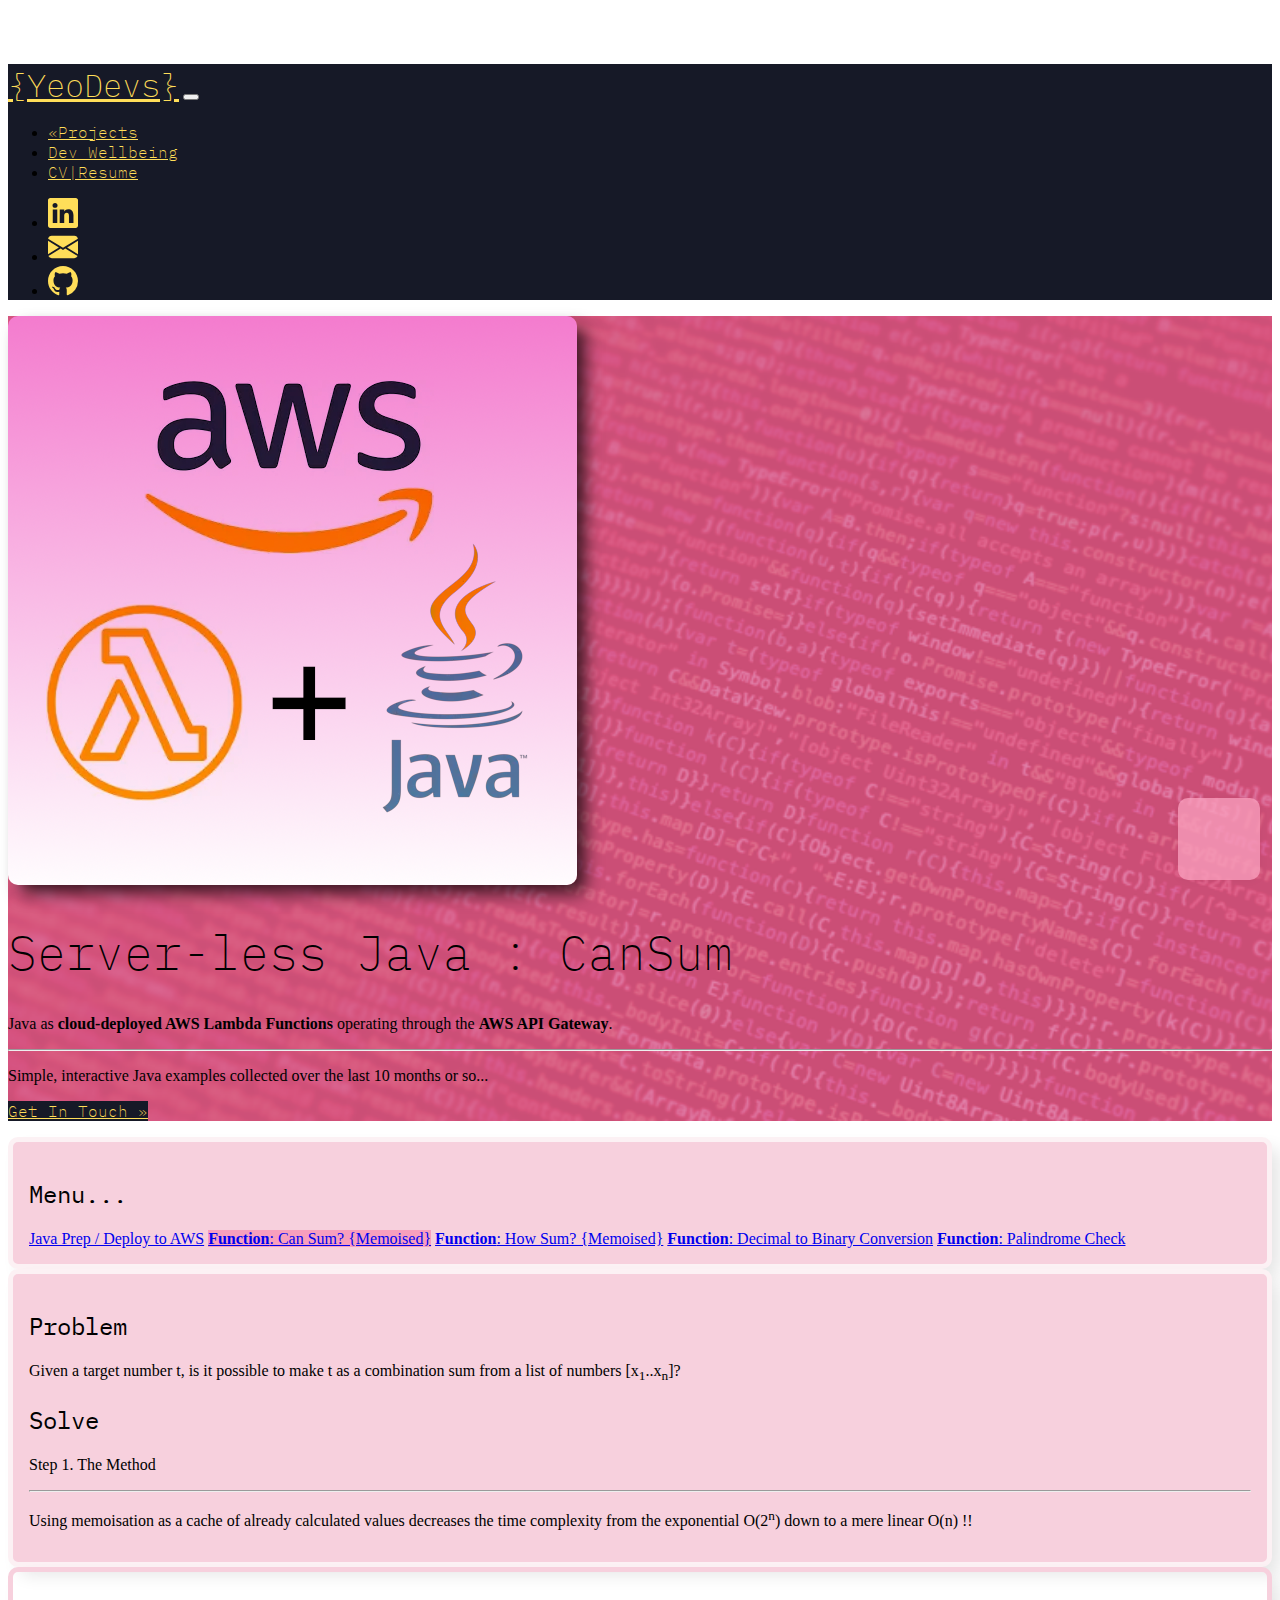
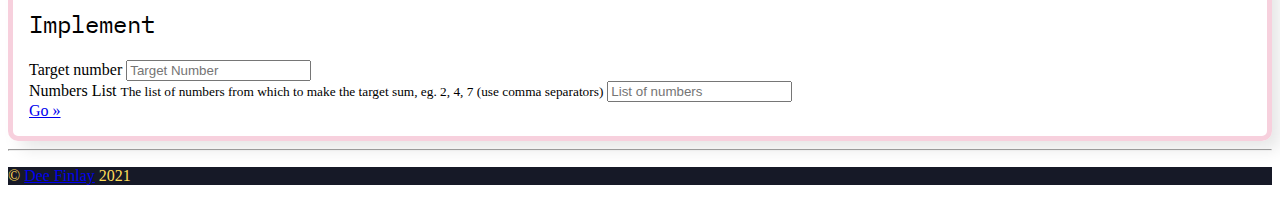
<file: cs/cansum.html>
<!doctype html>
<html lang="en">

<head>
    <!-- Required meta tags -->
    <meta charset="utf-8">
    <meta name="viewport" content="width=device-width, initial-scale=1, shrink-to-fit=no">
    <title></title>

    <!-- Bootstrap CSS -->
    <link rel="stylesheet" href="https://cdn.jsdelivr.net/npm/bootstrap@4.5.3/dist/css/bootstrap.min.css"
        integrity="sha384-TX8t27EcRE3e/ihU7zmQxVncDAy5uIKz4rEkgIXeMed4M0jlfIDPvg6uqKI2xXr2" crossorigin="anonymous">

    <script src="https://code.jquery.com/jquery-3.6.0.min.js"
        integrity="sha256-/xUj+3OJU5yExlq6GSYGSHk7tPXikynS7ogEvDej/m4=" crossorigin="anonymous"></script>

    <script src="https://cdn.jsdelivr.net/npm/bootstrap@4.5.3/dist/js/bootstrap.bundle.min.js"
        integrity="sha384-ho+j7jyWK8fNQe+A12Hb8AhRq26LrZ/JpcUGGOn+Y7RsweNrtN/tE3MoK7ZeZDyx"
        crossorigin="anonymous"></script>


    <script type="text/javascript" src="lib/axios/dist/axios.standalone.js"></script>
    <script type="text/javascript" src="lib/CryptoJS/rollups/hmac-sha256.js"></script>
    <script type="text/javascript" src="lib/CryptoJS/rollups/sha256.js"></script>
    <script type="text/javascript" src="lib/CryptoJS/components/hmac.js"></script>
    <script type="text/javascript" src="lib/CryptoJS/components/enc-base64.js"></script>
    <script type="text/javascript" src="lib/url-template/url-template.js"></script>
    <script type="text/javascript" src="lib/apiGatewayCore/sigV4Client.js"></script>
    <script type="text/javascript" src="lib/apiGatewayCore/apiGatewayClient.js"></script>
    <script type="text/javascript" src="lib/apiGatewayCore/simpleHttpClient.js"></script>
    <script type="text/javascript" src="lib/apiGatewayCore/utils.js"></script>
    <script type="text/javascript" src="apigClient.js"></script>

    <style>
        .bd-placeholder-img {
            font-size: 1.125rem;
            text-anchor: middle;
            -webkit-user-select: none;
            -moz-user-select: none;
            -ms-user-select: none;
            user-select: none;
        }

        @media (min-width: 768px) {
            .bd-placeholder-img-lg {
                font-size: 3.5rem;
            }
        }
    </style>
    <!-- Custom styles for this template -->
    <link href="../css/yeodevs.css" rel="stylesheet">

    <!-- favicons -->
    <link rel="apple-touch-icon" sizes="180x180" href="/apple-touch-icon.png">
    <link rel="icon" type="image/png" sizes="32x32" href="/favicon-32x32.png">
    <link rel="icon" type="image/png" sizes="16x16" href="/favicon-16x16.png">
    <link rel="manifest" href="/site.webmanifest">

    <script>
        $(function () {

            hideResponsesSections();

            $("#cansum-button").click(function () {

                var csvRegex = /^(\d+)(,\s*\d+\s*)*$/;

                if ($("#cansum-target").val() == "") {
                    focusRevealRespond("#cansum-target", "#cansum-response", "Enter a Target");
                } else if (!$.isNumeric($("#cansum-target").val()) || Math.floor($("#cansum-target").val()) != $("#cansum-target").val()) {
                    focusRevealRespond("#cansum-target", "#cansum-response", "Enter a (Whole) Number");
                } else if ($("#cansum-numbers").val() == "" || !csvRegex.test($("#cansum-numbers").val())) {
                    focusRevealRespond("#cansum-numbers", "#cansum-response", "Enter a Number List (Comma Separated)");
                } else {
                    var target = $("#cansum-target").val();
                    var numString = $("#cansum-numbers").val();
                    var numStringNoSpaces = numString.replace(/\s/g, '');
                    var nums = numStringNoSpaces.split(",");

                    var apigClient = apigClientFactory.newClient({
                        //apiKey: ''
                    });
                    var params = {
                        // This is where any modelled request parameters should be added.
                        // The key is the parameter name, as it is defined in the API in API Gateway.
                        //param0: '',
                        //param1: ''
                    };

                    var body = {
                        // This is where you define the body of the request,
                        //"InputText": ttext.value
                        'target': target,
                        'nums': nums
                    };

                    var additionalParams = {
                        // If there are any unmodeled query parameters or headers that must be
                        //   sent with the request, add them here.
                        headers: {
                            //param0: '',
                            //param1: ''
                        },
                        queryParams: {
                            //param0: '',
                            //param1: ''
                        }
                    };

                    apigClient.yoWorldJavaPost(params, body, additionalParams)
                        .then(function (result) {
                            // Add success callback code here.
                            var response = result.data.queryString + "<br/>" + result.data.resultString + "<br />Time Taken: " + result.data.timeTaken + "ms";
                            $("#cansum-response").css("display", "");
                            $("#cansum-response").html(response);
                            $(document).scrollTop($("#cansum-form").offset().top);
                        }).catch(function (result) {
                            // Add error callback code here.
                            console.log(result);
                        })
                }
            });

            function focusRevealRespond(inputField, responseField, response) {
                $(inputField).focus();
                $(responseField).css("display", "");
                $(responseField).text(response);
            }

            function hideResponsesSections() {
                $(".response").css("display", "none");
            }

            // anti-spam precautions
            var gitSite = "https://github.com/";
            var gistSite = "https://gist.github.com/";
            var linkedSite = "https://www.linkedin.com/in/";
            var member = "yalnifeed".split("").reverse().join("");
            var linkedURL = linkedSite + member;
            var gitURL = gitSite + member;
            var gistURL = gistSite + member;
            $(".linked-link").attr("href", linkedURL);
            $("#git-link").attr("href", gitURL);
            var ownedBy = "yalniF eeD".split("").reverse().join("");
            $("#foot-name").text(ownedBy);
            $(document).attr("title", ownedBy + " · Java CanSum");

            // scroll to top button
            $('#toTopBtn').click(function () {
                $("html, body").animate({
                    scrollTop: 0
                }, 1000);
                return false;
            });

        });
    </script>

</head>

<body>

    <nav class="navbar navbar-expand-md navbar-dark fixed-top bkg-dark">
        <a class="mono brandtitle pr-col" href="../index.html">{YeoDevs}</a>
        <button class="navbar-toggler" type="button" data-toggle="collapse" data-target="#navbarsExampleDefault"
            aria-controls="navbarsExampleDefault" aria-expanded="false" aria-label="Toggle navigation">
            <span class="navbar-toggler-icon"></span>
        </button>

        <div class="collapse navbar-collapse" id="navbarsExampleDefault">
            <ul class="navbar-nav ml-auto">
                <li class="nav-item">
                    <a class="nav-link mono" href="../projects.html">&laquo;Projects</a>
                </li>
                <li class="nav-item">
                    <a class="nav-link mono" href="../yeodevs.html">Dev Wellbeing</a>
                </li>
                <li class="nav-item">
                    <a class="nav-link mono" href="../cv-resume.html">CV|Resume</a>
                </li>
            </ul>


            <ul class="navbar-nav ml-auto">
                <li class="nav-item">
                    <a class="nav-link mono linked-link" href="">
                        <svg xmlns="http://www.w3.org/2000/svg" width="30" height="30" fill="currentColor"
                            class="bi bi-linkedin pr-col" viewBox="0 0 16 16">
                            <path
                                d="M0 1.146C0 .513.526 0 1.175 0h13.65C15.474 0 16 .513 16 1.146v13.708c0 .633-.526 1.146-1.175 1.146H1.175C.526 16 0 15.487 0 14.854V1.146zm4.943 12.248V6.169H2.542v7.225h2.401zm-1.2-8.212c.837 0 1.358-.554 1.358-1.248-.015-.709-.52-1.248-1.342-1.248-.822 0-1.359.54-1.359 1.248 0 .694.521 1.248 1.327 1.248h.016zm4.908 8.212V9.359c0-.216.016-.432.08-.586.173-.431.568-.878 1.232-.878.869 0 1.216.662 1.216 1.634v3.865h2.401V9.25c0-2.22-1.184-3.252-2.764-3.252-1.274 0-1.845.7-2.165 1.193v.025h-.016a5.54 5.54 0 0 1 .016-.025V6.169h-2.4c.03.678 0 7.225 0 7.225h2.4z" />
                        </svg>
                    </a>
                </li>
                <li class="nav-item">
                    <a class="nav-link" href="https://ymal.000webhostapp.com/redirect-mailto.php">
                        <svg xmlns="http://www.w3.org/2000/svg" width="30" height="30" fill="currentColor"
                            class="bi bi-envelope-fill pr-col" viewBox="0 0 16 16">
                            <path
                                d="M.05 3.555A2 2 0 0 1 2 2h12a2 2 0 0 1 1.95 1.555L8 8.414.05 3.555zM0 4.697v7.104l5.803-3.558L0 4.697zM6.761 8.83l-6.57 4.027A2 2 0 0 0 2 14h12a2 2 0 0 0 1.808-1.144l-6.57-4.027L8 9.586l-1.239-.757zm3.436-.586L16 11.801V4.697l-5.803 3.546z" />
                        </svg></a>
                </li>
                <li class="nav-item">
                    <a class="nav-link" id="git-link" href="">
                        <svg xmlns="http://www.w3.org/2000/svg" width="30" height="30" fill="currentColor"
                            class="bi bi-github pr-col" viewBox="0 0 16 16">
                            <path
                                d="M8 0C3.58 0 0 3.58 0 8c0 3.54 2.29 6.53 5.47 7.59.4.07.55-.17.55-.38 0-.19-.01-.82-.01-1.49-2.01.37-2.53-.49-2.69-.94-.09-.23-.48-.94-.82-1.13-.28-.15-.68-.52-.01-.53.63-.01 1.08.58 1.23.82.72 1.21 1.87.87 2.33.66.07-.52.28-.87.51-1.07-1.78-.2-3.64-.89-3.64-3.95 0-.87.31-1.59.82-2.15-.08-.2-.36-1.02.08-2.12 0 0 .67-.21 2.2.82.64-.18 1.32-.27 2-.27.68 0 1.36.09 2 .27 1.53-1.04 2.2-.82 2.2-.82.44 1.1.16 1.92.08 2.12.51.56.82 1.27.82 2.15 0 3.07-1.87 3.75-3.65 3.95.29.25.54.73.54 1.48 0 1.07-.01 1.93-.01 2.2 0 .21.15.46.55.38A8.012 8.012 0 0 0 16 8c0-4.42-3.58-8-8-8z" />
                        </svg></a>
                </li>
            </ul>

            </ul>

        </div>
    </nav>

    <main role="main">
        <a href="#" id="toTopBtn" class="cd-top text-replace" data-abc="true"></a>
        <!-- Main jumbotron for a primary marketing message or call to action -->
        <div class="jumbotron jtpr">
            <div class="container">
                <div class="row">
                    <div class="col-md-3">
                        <img class="img-rounded img-fluid" src="../images/awslambdajava.png" alt="Java"
                            title="Serverless Java Functions" />
                    </div>
                    <div class="col-md-9">
                        <h1 class="display-3 mb-0 mono">Server-less Java : CanSum</h1>
                        <p class="lead mb-0">Java as <strong>cloud-deployed AWS Lambda Functions</strong> operating
                            through the <strong>AWS API Gateway</strong>.
                        </p>
                        <hr class="my-2">
                        <p>Simple, interactive Java examples collected over the last 10 months or so...
                        <div class="row">

                            <p class="mb-0 ml-3 mr-5 mt-3"><a class="btn btnp bkg-dark pr-col btn-lg mono linked-link"
                                    href="" role="button" title="Always Happy to Say Hi!">Get
                                    In Touch &raquo;</a></p>
                        </div>


                    </div>
                </div>

            </div>
        </div>

        <div class="container">
            <div class="container psection my-5" title="Menu">
                <div class="row ">
                    <div class="col-md-4">
                        <h2 class="monob">Menu...</h2>
                        <div class="list-group">
                            <a href="../serverless-java.html#deploy" class="list-group-item list-group-item-action">Java Prep / Deploy to AWS</a>
                            <a href="#" class="list-group-item list-group-item-action active"><strong>Function</strong>:
                                Can Sum? {Memoised}</a>
                            <a href="../hs/howsum.html" class="list-group-item list-group-item-action"><strong>Function</strong>: How
                                Sum? {Memoised}</a>
                            <a href="../db/decbin.html" class="list-group-item list-group-item-action"><strong>Function</strong>:
                                Decimal to Binary Conversion</a>
                                <a href="../pc/palchk.html" class="list-group-item list-group-item-action"><strong>Function</strong>:
                                    Palindrome Check</a>
                        </div>
                    </div>
                </div>
            </div>
        </div>

        

        <div class="container anchorPoint" id="cansum">
            <div class="container px-0">
                <div class="row">
                    <div class="col-md-9 d-flex flex-column">
                        <div class="psection" id="cansum-story">
                            <h2 class="monob">Problem</h2>
                            <p>
                                Given a target number t, is it possible to make t as a combination sum from a list of
                                numbers
                                [x<sub>1</sub>..x<sub>n</sub>]?
                            </p>
                            <h2 class="monob">Solve</h2>
                            <p class="lead mb-0">
                                Step 1. The Method
                            </p>
                            <hr class="my-2">
                            <p>
                                Using memoisation as a cache of already calculated values decreases the time complexity
                                from the exponential O(2<sup>n</sup>) down to a mere linear O(n) !!
                            </p>
  
                            <script src="https://gist.github.com/deefinlay/6313f6d97c332f33bc44cff5ca2fabc9.js"
                                id="img1"></script>
                        </div>
                    </div>
                    <div class="col-md-3 d-flex flex-column">
                        <div class="pform-section" id="cansum-form">
                            <h2 class="monob">Implement</h2>

                            <form>
                                <div class="form-group">
                                    <label for="cansum-target">Target number</label>
                                    <input class="form-control" id="cansum-target" placeholder="Target Number">
                                </div>
                                <div class="form-group">
                                    <label for="cansum-numbers" class="mb-0">Numbers List</label>
                                    <small id="cansum-numbers-help" class="form-text text-muted mt-0 mb-2">The list of
                                        numbers from which to make the target sum, eg. 2, 4, 7 (use comma
                                        separators)</small>
                                    <input class="form-control" id="cansum-numbers"
                                        aria-describedby="cansum-numbers-help" placeholder="List of numbers">
                                </div>
                                <div class="response mb-3" id="cansum-response"><label></label></div>
                                <div class="mt-auto"><a class="btn btnp btn-secondary" id="cansum-button" href="#"
                                        role="button">Go &raquo;</a></div>
                            </form>

                        </div>
                    </div>
                </div>
            </div>
        </div>
        <hr class="my-5">
        </div>



    </main>
    <footer class="footer mt-auto py-3 bkg-dark">
        <div class="container pr-col">
            <p>&copy; <a href="https://www.linkedin.com/in/deefinlay/">Dee Finlay</a> 2021</p>
        </div>
    </footer>


</body>

</html>
</file>
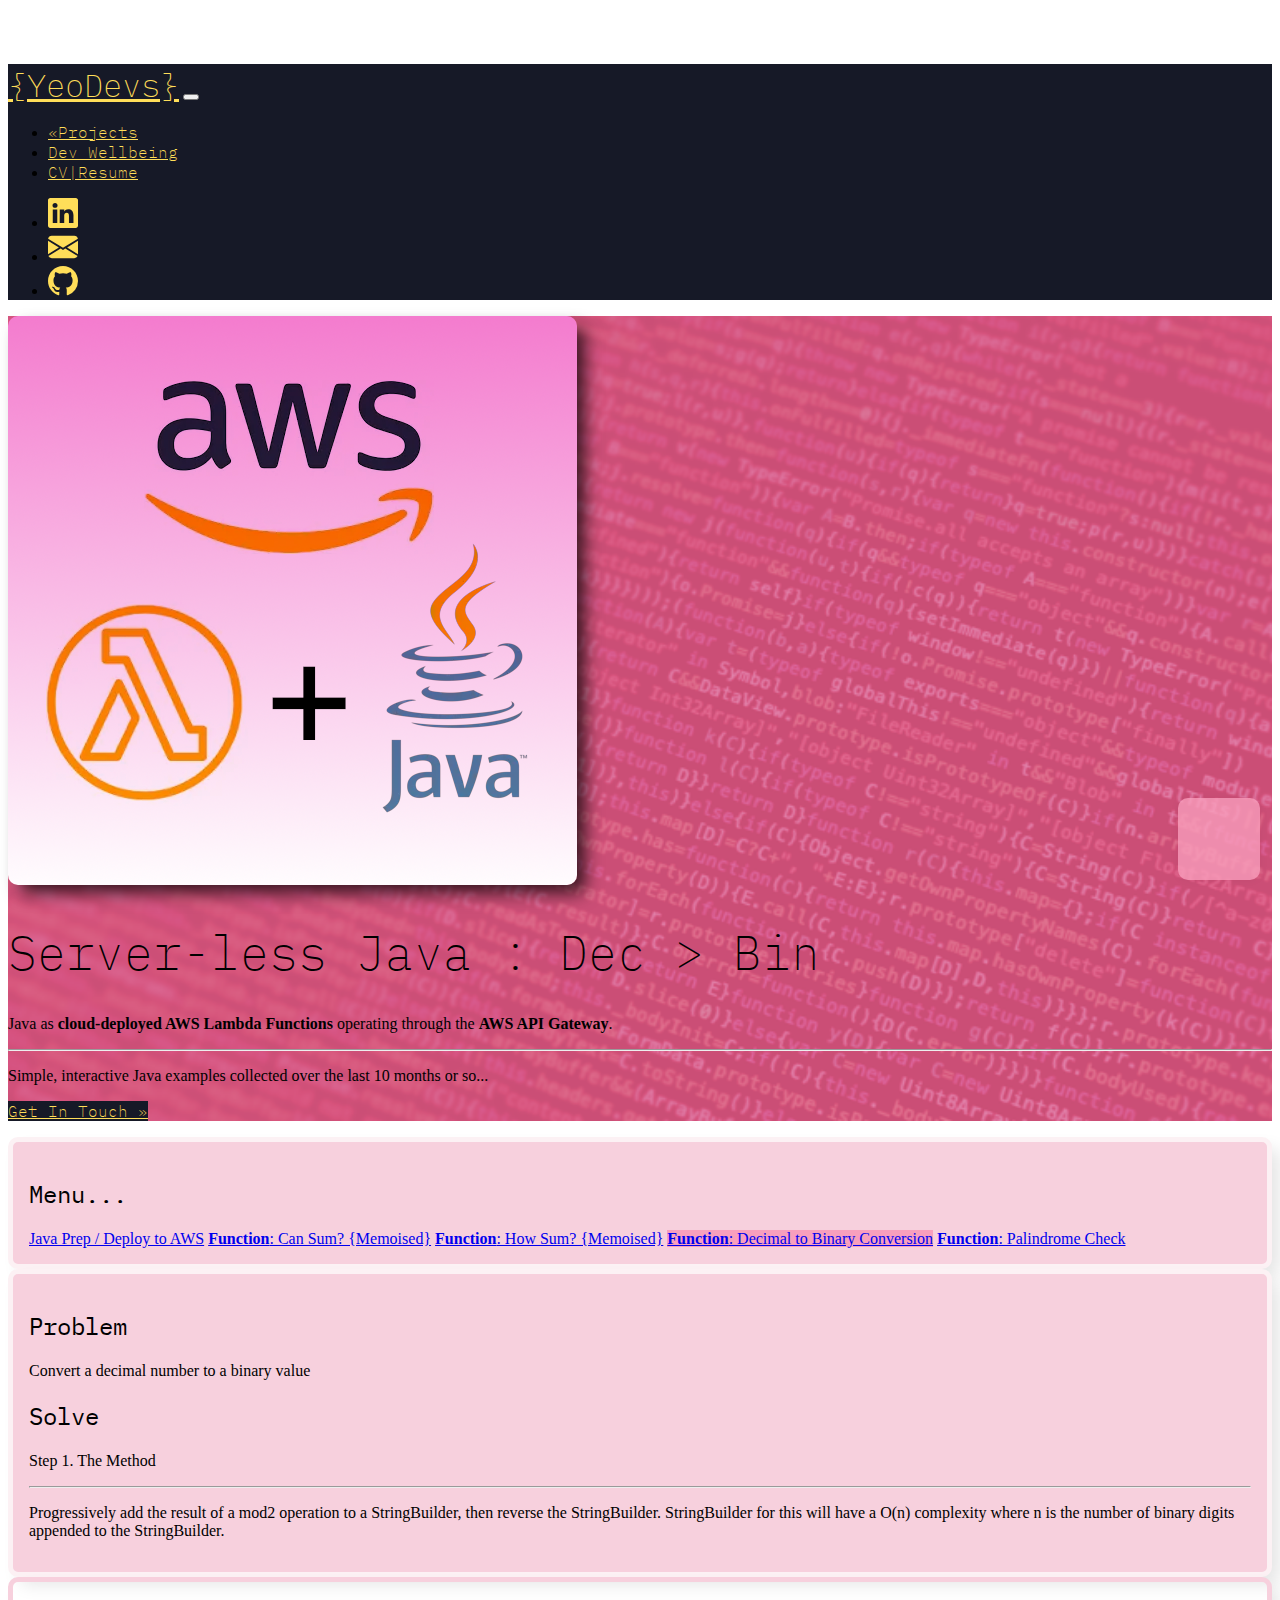
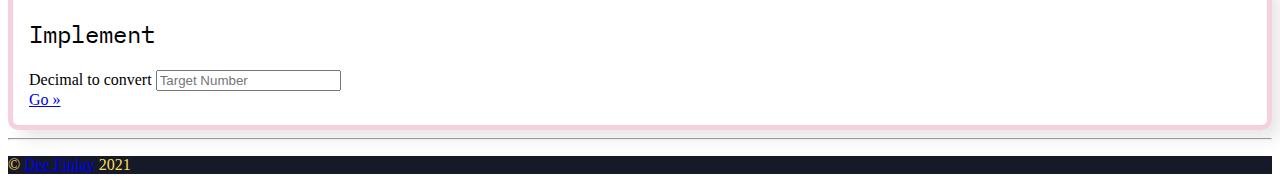
<file: db/decbin.html>
<!doctype html>
<html lang="en">

<head>
    <!-- Required meta tags -->
    <meta charset="utf-8">
    <meta name="viewport" content="width=device-width, initial-scale=1, shrink-to-fit=no">
    <title></title>

    <!-- Bootstrap CSS -->
    <link rel="stylesheet" href="https://cdn.jsdelivr.net/npm/bootstrap@4.5.3/dist/css/bootstrap.min.css"
        integrity="sha384-TX8t27EcRE3e/ihU7zmQxVncDAy5uIKz4rEkgIXeMed4M0jlfIDPvg6uqKI2xXr2" crossorigin="anonymous">

    <script src="https://code.jquery.com/jquery-3.6.0.min.js"
        integrity="sha256-/xUj+3OJU5yExlq6GSYGSHk7tPXikynS7ogEvDej/m4=" crossorigin="anonymous"></script>

    <script src="https://cdn.jsdelivr.net/npm/bootstrap@4.5.3/dist/js/bootstrap.bundle.min.js"
        integrity="sha384-ho+j7jyWK8fNQe+A12Hb8AhRq26LrZ/JpcUGGOn+Y7RsweNrtN/tE3MoK7ZeZDyx"
        crossorigin="anonymous"></script>


    <script type="text/javascript" src="lib/axios/dist/axios.standalone.js"></script>
    <script type="text/javascript" src="lib/CryptoJS/rollups/hmac-sha256.js"></script>
    <script type="text/javascript" src="lib/CryptoJS/rollups/sha256.js"></script>
    <script type="text/javascript" src="lib/CryptoJS/components/hmac.js"></script>
    <script type="text/javascript" src="lib/CryptoJS/components/enc-base64.js"></script>
    <script type="text/javascript" src="lib/url-template/url-template.js"></script>
    <script type="text/javascript" src="lib/apiGatewayCore/sigV4Client.js"></script>
    <script type="text/javascript" src="lib/apiGatewayCore/apiGatewayClient.js"></script>
    <script type="text/javascript" src="lib/apiGatewayCore/simpleHttpClient.js"></script>
    <script type="text/javascript" src="lib/apiGatewayCore/utils.js"></script>
    <script type="text/javascript" src="apigClient.js"></script>

    <style>
        .bd-placeholder-img {
            font-size: 1.125rem;
            text-anchor: middle;
            -webkit-user-select: none;
            -moz-user-select: none;
            -ms-user-select: none;
            user-select: none;
        }

        @media (min-width: 768px) {
            .bd-placeholder-img-lg {
                font-size: 3.5rem;
            }
        }
    </style>
    <!-- Custom styles for this template -->
    <link href="../css/yeodevs.css" rel="stylesheet">


    <!-- favicons -->
    <link rel="apple-touch-icon" sizes="180x180" href="/apple-touch-icon.png">
    <link rel="icon" type="image/png" sizes="32x32" href="/favicon-32x32.png">
    <link rel="icon" type="image/png" sizes="16x16" href="/favicon-16x16.png">
    <link rel="manifest" href="/site.webmanifest">


    <script>
        $(function () {

            hideResponsesSections();

            $("#decbin-button").click(function () {

                var csvRegex = /^(\d+)(,\s*\d+\s*)*$/;

                if ($("#decbin-target").val() == "") {
                    focusRevealRespond("#decbin-target", "#decbin-response", "Enter a Target");
                } else if (!$.isNumeric($("#decbin-target").val()) || Math.floor($("#decbin-target").val()) != $("#decbin-target").val()) {
                    focusRevealRespond("#decbin-target", "#decbin-response", "Enter a (Whole) Number");
                } else {
                    var target = $("#decbin-target").val();

                    var apigClient = apigClientFactory.newClient({
                        //apiKey: ''
                    });
                    var params = {
                        // This is where any modelled request parameters should be added.
                        // The key is the parameter name, as it is defined in the API in API Gateway.
                        //param0: '',
                        //param1: ''
                    };

                    var body = {
                        // This is where you define the body of the request,
                        //"InputText": ttext.value
                        'target': target

                    };

                    var additionalParams = {
                        // If there are any unmodeled query parameters or headers that must be
                        //   sent with the request, add them here.
                        headers: {
                            //param0: '',
                            //param1: ''
                        },
                        queryParams: {
                            //param0: '',
                            //param1: ''
                        }
                    };

                    apigClient.decBinLambdaJavaPost(params, body, additionalParams)
                        .then(function (result) {
                            // Add success callback code here.
                            var response = result.data.queryString + "<br/>" + result.data.resultString + "<br />Time Taken: " + result.data.timeTaken + "ms";
                            $("#decbin-response").css("display", "");
                            $("#decbin-response").html(response);
                            $(document).scrollTop($("#decbin-form").offset().top);
                        }).catch(function (result) {
                            // Add error callback code here.
                            console.log(result);
                        })
                }
            });

            function focusRevealRespond(inputField, responseField, response) {
                $(inputField).focus();
                $(responseField).css("display", "");
                $(responseField).text(response);
            }

            function hideResponsesSections() {
                $(".response").css("display", "none");
            }

            // anti-spam precautions
            var gitSite = "https://github.com/";
            var gistSite = "https://gist.github.com/";
            var linkedSite = "https://www.linkedin.com/in/";
            var member = "yalnifeed".split("").reverse().join("");
            var linkedURL = linkedSite + member;
            var gitURL = gitSite + member;
            var gistURL = gistSite + member;
            $(".linked-link").attr("href", linkedURL);
            $("#git-link").attr("href", gitURL);
            var ownedBy = "yalniF eeD".split("").reverse().join("");
            $("#foot-name").text(ownedBy);
            $(document).attr("title", ownedBy + " · Java Dec to Bin");

            // scroll to top button
            $('#toTopBtn').click(function () {
                $("html, body").animate({
                    scrollTop: 0
                }, 1000);
                return false;
            });

        });
    </script>

</head>

<body>

    <nav class="navbar navbar-expand-md navbar-dark fixed-top bkg-dark">
        <a class="mono brandtitle pr-col" href="../index.html">{YeoDevs}</a>
        <button class="navbar-toggler" type="button" data-toggle="collapse" data-target="#navbarsExampleDefault"
            aria-controls="navbarsExampleDefault" aria-expanded="false" aria-label="Toggle navigation">
            <span class="navbar-toggler-icon"></span>
        </button>

        <div class="collapse navbar-collapse" id="navbarsExampleDefault">
            <ul class="navbar-nav ml-auto">
                <li class="nav-item">
                    <a class="nav-link mono" href="../projects.html">&laquo;Projects</a>
                </li>
                <li class="nav-item">
                    <a class="nav-link mono" href="../yeodevs.html">Dev Wellbeing</a>
                </li>
                <li class="nav-item">
                    <a class="nav-link mono" href="../cv-resume.html">CV|Resume</a>
                </li>
            </ul>


            <ul class="navbar-nav ml-auto">
                <li class="nav-item">
                    <a class="nav-link mono linked-link" href="">
                        <svg xmlns="http://www.w3.org/2000/svg" width="30" height="30" fill="currentColor"
                            class="bi bi-linkedin pr-col" viewBox="0 0 16 16">
                            <path
                                d="M0 1.146C0 .513.526 0 1.175 0h13.65C15.474 0 16 .513 16 1.146v13.708c0 .633-.526 1.146-1.175 1.146H1.175C.526 16 0 15.487 0 14.854V1.146zm4.943 12.248V6.169H2.542v7.225h2.401zm-1.2-8.212c.837 0 1.358-.554 1.358-1.248-.015-.709-.52-1.248-1.342-1.248-.822 0-1.359.54-1.359 1.248 0 .694.521 1.248 1.327 1.248h.016zm4.908 8.212V9.359c0-.216.016-.432.08-.586.173-.431.568-.878 1.232-.878.869 0 1.216.662 1.216 1.634v3.865h2.401V9.25c0-2.22-1.184-3.252-2.764-3.252-1.274 0-1.845.7-2.165 1.193v.025h-.016a5.54 5.54 0 0 1 .016-.025V6.169h-2.4c.03.678 0 7.225 0 7.225h2.4z" />
                        </svg>
                    </a>
                </li>
                <li class="nav-item">
                    <a class="nav-link" href="https://ymal.000webhostapp.com/redirect-mailto.php">
                        <svg xmlns="http://www.w3.org/2000/svg" width="30" height="30" fill="currentColor"
                            class="bi bi-envelope-fill pr-col" viewBox="0 0 16 16">
                            <path
                                d="M.05 3.555A2 2 0 0 1 2 2h12a2 2 0 0 1 1.95 1.555L8 8.414.05 3.555zM0 4.697v7.104l5.803-3.558L0 4.697zM6.761 8.83l-6.57 4.027A2 2 0 0 0 2 14h12a2 2 0 0 0 1.808-1.144l-6.57-4.027L8 9.586l-1.239-.757zm3.436-.586L16 11.801V4.697l-5.803 3.546z" />
                        </svg></a>
                </li>
                <li class="nav-item">
                    <a class="nav-link" id="git-link" href="">
                        <svg xmlns="http://www.w3.org/2000/svg" width="30" height="30" fill="currentColor"
                            class="bi bi-github pr-col" viewBox="0 0 16 16">
                            <path
                                d="M8 0C3.58 0 0 3.58 0 8c0 3.54 2.29 6.53 5.47 7.59.4.07.55-.17.55-.38 0-.19-.01-.82-.01-1.49-2.01.37-2.53-.49-2.69-.94-.09-.23-.48-.94-.82-1.13-.28-.15-.68-.52-.01-.53.63-.01 1.08.58 1.23.82.72 1.21 1.87.87 2.33.66.07-.52.28-.87.51-1.07-1.78-.2-3.64-.89-3.64-3.95 0-.87.31-1.59.82-2.15-.08-.2-.36-1.02.08-2.12 0 0 .67-.21 2.2.82.64-.18 1.32-.27 2-.27.68 0 1.36.09 2 .27 1.53-1.04 2.2-.82 2.2-.82.44 1.1.16 1.92.08 2.12.51.56.82 1.27.82 2.15 0 3.07-1.87 3.75-3.65 3.95.29.25.54.73.54 1.48 0 1.07-.01 1.93-.01 2.2 0 .21.15.46.55.38A8.012 8.012 0 0 0 16 8c0-4.42-3.58-8-8-8z" />
                        </svg></a>
                </li>
            </ul>

            </ul>

        </div>
    </nav>

    <main role="main">
        <a href="#" id="toTopBtn" class="cd-top text-replace" data-abc="true"></a>
        <!-- Main jumbotron for a primary marketing message or call to action -->
        <div class="jumbotron jtpr">
            <div class="container">
                <div class="row">
                    <div class="col-md-3">
                        <img class="img-rounded img-fluid" src="../images/awslambdajava.png" alt="Java"
                            title="Serverless Java Functions" />
                    </div>
                    <div class="col-md-9">
                        <h1 class="display-3 mb-0 mono">Server-less Java : Dec > Bin</h1>
                        <p class="lead mb-0">Java as <strong>cloud-deployed AWS Lambda Functions</strong> operating
                            through the <strong>AWS API Gateway</strong>.
                        </p>
                        <hr class="my-2">
                        <p>Simple, interactive Java examples collected over the last 10 months or so...
                        <div class="row">

                            <p class="mb-0 ml-3 mr-5 mt-3"><a class="btn btnp bkg-dark pr-col btn-lg mono linked-link"
                                    href="" role="button" title="Always Happy to Say Hi!">Get
                                    In Touch &raquo;</a></p>
                        </div>


                    </div>
                </div>

            </div>
        </div>

        <div class="container">
            <div class="container psection my-5" title="Menu">
                <div class="row ">
                    <div class="col-md-4">
                        <h2 class="monob">Menu...</h2>
                        <div class="list-group">
                            <a href="../serverless-java.html#deploy" class="list-group-item list-group-item-action">Java
                                Prep / Deploy to AWS</a>
                            <a href="../cs/cansum.html"
                                class="list-group-item list-group-item-action"><strong>Function</strong>:
                                Can Sum? {Memoised}</a>
                            <a href="../db/decbin.html"
                                class="list-group-item list-group-item-action"><strong>Function</strong>:
                                How Sum? {Memoised}</a>
                            <a href="#" class="list-group-item list-group-item-action active"><strong>Function</strong>:
                                Decimal to Binary Conversion</a>
                            <a href="../pc/palchk.html" class="list-group-item list-group-item-action"><strong>Function</strong>:
                                Palindrome Check</a>
                        </div>
                    </div>
                </div>
            </div>
        </div>



        <div class="container anchorPoint" id="decbin">
            <div class="container px-0">
                <div class="row">
                    <div class="col-md-9 d-flex flex-column">
                        <div class="psection" id="decbin-story">
                            <h2 class="monob">Problem</h2>
                            <p>
                                Convert a decimal number to a binary value
                            </p>
                            <h2 class="monob">Solve</h2>
                            <p class="lead mb-0">
                                Step 1. The Method
                            </p>
                            <hr class="my-2">
                            <p>
                                Progressively add the result of a mod2 operation to a StringBuilder, then reverse the
                                StringBuilder.
                                StringBuilder for this will have a O(n) complexity where n is the number of binary
                                digits appended to the StringBuilder.
                            </p>

                            <script
                                src="https://gist.github.com/deefinlay/acfbaa1df7ce1201cac1d30fef9a61fa.js"></script>
                        </div>
                    </div>
                    <div class="col-md-3 d-flex flex-column">
                        <div class="pform-section" id="decbin-form">
                            <h2 class="monob">Implement</h2>

                            <form>
                                <div class="form-group">
                                    <label for="decbin-target">Decimal to convert</label>
                                    <input class="form-control" id="decbin-target" placeholder="Target Number">
                                </div>

                                <div class="response mb-3" id="decbin-response"><label></label></div>
                                <div class="mt-auto"><a class="btn btnp btn-secondary" id="decbin-button" href="#"
                                        role="button">Go &raquo;</a></div>
                            </form>

                        </div>
                    </div>
                </div>
            </div>
        </div>
        <hr class="my-5">
        </div>



    </main>
    <footer class="footer mt-auto py-3 bkg-dark">
        <div class="container pr-col">
            <p>&copy; <a href="https://www.linkedin.com/in/deefinlay/">Dee Finlay</a> 2021</p>
        </div>
    </footer>


</body>

</html>
</file>
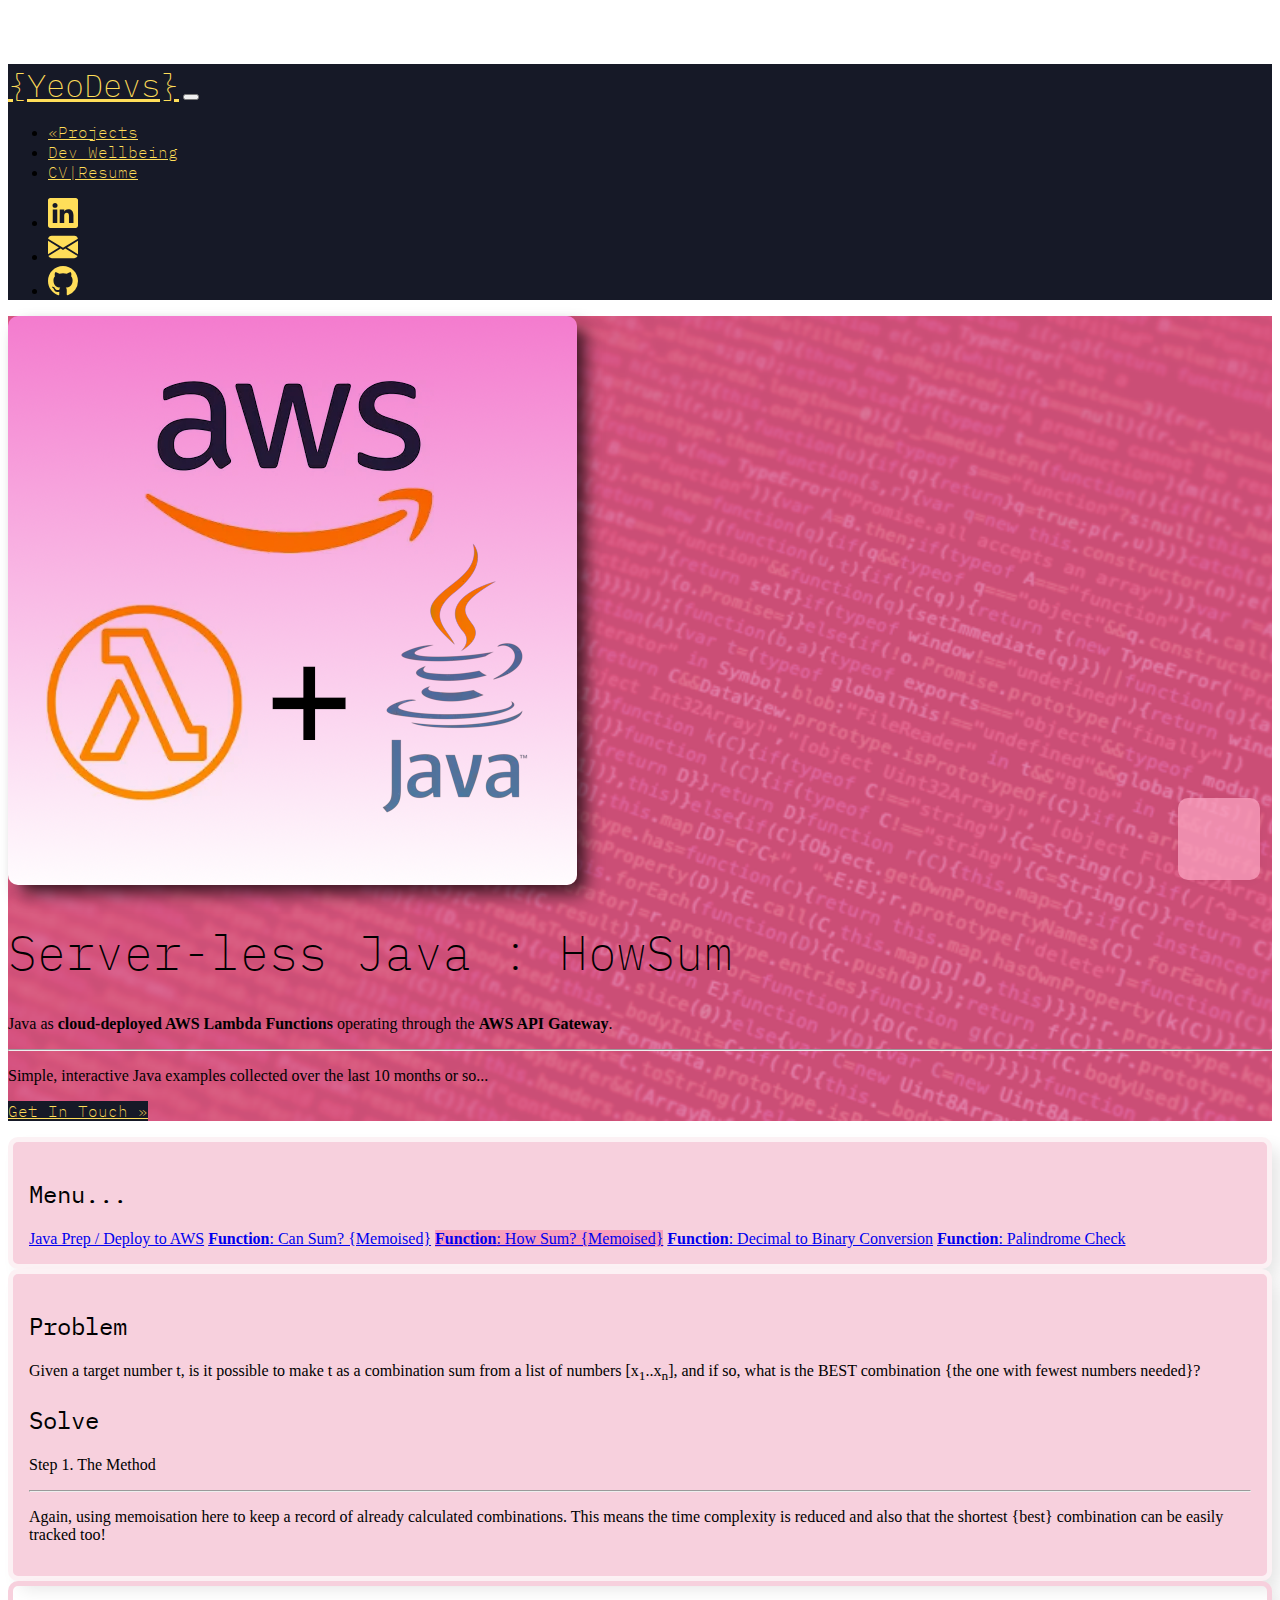
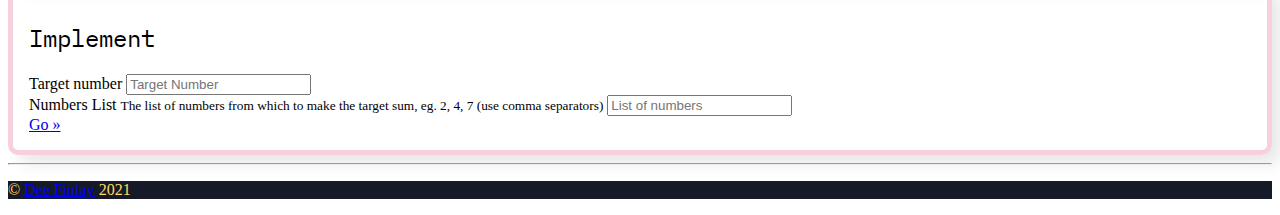
<file: hs/howsum.html>
<!doctype html>
<html lang="en">

<head>
    <!-- Required meta tags -->
    <meta charset="utf-8">
    <meta name="viewport" content="width=device-width, initial-scale=1, shrink-to-fit=no">
    <title></title>

    <!-- Bootstrap CSS -->
    <link rel="stylesheet" href="https://cdn.jsdelivr.net/npm/bootstrap@4.5.3/dist/css/bootstrap.min.css"
        integrity="sha384-TX8t27EcRE3e/ihU7zmQxVncDAy5uIKz4rEkgIXeMed4M0jlfIDPvg6uqKI2xXr2" crossorigin="anonymous">

    <script src="https://code.jquery.com/jquery-3.6.0.min.js"
        integrity="sha256-/xUj+3OJU5yExlq6GSYGSHk7tPXikynS7ogEvDej/m4=" crossorigin="anonymous"></script>

    <script src="https://cdn.jsdelivr.net/npm/bootstrap@4.5.3/dist/js/bootstrap.bundle.min.js"
        integrity="sha384-ho+j7jyWK8fNQe+A12Hb8AhRq26LrZ/JpcUGGOn+Y7RsweNrtN/tE3MoK7ZeZDyx"
        crossorigin="anonymous"></script>


    <script type="text/javascript" src="lib/axios/dist/axios.standalone.js"></script>
    <script type="text/javascript" src="lib/CryptoJS/rollups/hmac-sha256.js"></script>
    <script type="text/javascript" src="lib/CryptoJS/rollups/sha256.js"></script>
    <script type="text/javascript" src="lib/CryptoJS/components/hmac.js"></script>
    <script type="text/javascript" src="lib/CryptoJS/components/enc-base64.js"></script>
    <script type="text/javascript" src="lib/url-template/url-template.js"></script>
    <script type="text/javascript" src="lib/apiGatewayCore/sigV4Client.js"></script>
    <script type="text/javascript" src="lib/apiGatewayCore/apiGatewayClient.js"></script>
    <script type="text/javascript" src="lib/apiGatewayCore/simpleHttpClient.js"></script>
    <script type="text/javascript" src="lib/apiGatewayCore/utils.js"></script>
    <script type="text/javascript" src="apigClient.js"></script>


    <!-- favicons -->
    <link rel="apple-touch-icon" sizes="180x180" href="/apple-touch-icon.png">
    <link rel="icon" type="image/png" sizes="32x32" href="/favicon-32x32.png">
    <link rel="icon" type="image/png" sizes="16x16" href="/favicon-16x16.png">
    <link rel="manifest" href="/site.webmanifest">

    <style>
        .bd-placeholder-img {
            font-size: 1.125rem;
            text-anchor: middle;
            -webkit-user-select: none;
            -moz-user-select: none;
            -ms-user-select: none;
            user-select: none;
        }

        @media (min-width: 768px) {
            .bd-placeholder-img-lg {
                font-size: 3.5rem;
            }
        }
    </style>
    <!-- Custom styles for this template -->
    <link href="../css/yeodevs.css" rel="stylesheet">

    <script>
        $(function () {

            hideResponsesSections();

            $("#howsum-button").click(function () {

                var csvRegex = /^(\d+)(,\s*\d+\s*)*$/;

                if ($("#howsum-target").val() == "") {
                    focusRevealRespond("#howsum-target", "#howsum-response", "Enter a Target");
                } else if (!$.isNumeric($("#howsum-target").val()) || Math.floor($("#howsum-target").val()) != $("#howsum-target").val()) {
                    focusRevealRespond("#howsum-target", "#howsum-response", "Enter a (Whole) Number");
                } else if ($("#howsum-numbers").val() == "" || !csvRegex.test($("#howsum-numbers").val())) {
                    focusRevealRespond("#howsum-numbers", "#howsum-response", "Enter a Number List (Comma Separated)");
                } else {
                    var target = $("#howsum-target").val();
                    var numString = $("#howsum-numbers").val();
                    var numStringNoSpaces = numString.replace(/\s/g, '');
                    var nums = numStringNoSpaces.split(",");

                    var apigClient = apigClientFactory.newClient({
                        //apiKey: ''
                    });
                    var params = {
                        // This is where any modelled request parameters should be added.
                        // The key is the parameter name, as it is defined in the API in API Gateway.
                        //param0: '',
                        //param1: ''
                    };

                    var body = {
                        // This is where you define the body of the request,
                        //"InputText": ttext.value
                        'target': target,
                        'nums': nums
                    };

                    var additionalParams = {
                        // If there are any unmodeled query parameters or headers that must be
                        //   sent with the request, add them here.
                        headers: {
                            //param0: '',
                            //param1: ''
                        },
                        queryParams: {
                            //param0: '',
                            //param1: ''
                        }
                    };

                    apigClient.howSumLambdaJavaPost(params, body, additionalParams)
                        .then(function (result) {
                            // Add success callback code here.
                            var response = result.data.queryString + "<br/>" + result.data.resultString + "<br />Time Taken: " + result.data.timeTaken + "ms";
                            $("#howsum-response").css("display", "");
                            $("#howsum-response").html(response);
                            $(document).scrollTop($("#howsum-form").offset().top);
                        }).catch(function (result) {
                            // Add error callback code here.
                            console.log(result);
                        })
                }
            });

            function focusRevealRespond(inputField, responseField, response) {
                $(inputField).focus();
                $(responseField).css("display", "");
                $(responseField).text(response);
            }

            function hideResponsesSections() {
                $(".response").css("display", "none");
            }

            // anti-spam precautions
            var gitSite = "https://github.com/";
            var gistSite = "https://gist.github.com/";
            var linkedSite = "https://www.linkedin.com/in/";
            var member = "yalnifeed".split("").reverse().join("");
            var linkedURL = linkedSite + member;
            var gitURL = gitSite + member;
            var gistURL = gistSite + member;
            $(".linked-link").attr("href", linkedURL);
            $("#git-link").attr("href", gitURL);
            var ownedBy = "yalniF eeD".split("").reverse().join("");
            $("#foot-name").text(ownedBy);
            $(document).attr("title", ownedBy + " · Java HowSum");

            // scroll to top button
            $('#toTopBtn').click(function () {
                $("html, body").animate({
                    scrollTop: 0
                }, 1000);
                return false;
            });

        });
    </script>

</head>

<body>

    <nav class="navbar navbar-expand-md navbar-dark fixed-top bkg-dark">
        <a class="mono brandtitle pr-col" href="../index.html">{YeoDevs}</a>
        <button class="navbar-toggler" type="button" data-toggle="collapse" data-target="#navbarsExampleDefault"
            aria-controls="navbarsExampleDefault" aria-expanded="false" aria-label="Toggle navigation">
            <span class="navbar-toggler-icon"></span>
        </button>

        <div class="collapse navbar-collapse" id="navbarsExampleDefault">
            <ul class="navbar-nav ml-auto">
                <li class="nav-item">
                    <a class="nav-link mono" href="../projects.html">&laquo;Projects</a>
                </li>
                <li class="nav-item">
                    <a class="nav-link mono" href="../yeodevs.html">Dev Wellbeing</a>
                </li>
                <li class="nav-item">
                    <a class="nav-link mono" href="../cv-resume.html">CV|Resume</a>
                </li>
            </ul>


            <ul class="navbar-nav ml-auto">
                <li class="nav-item">
                    <a class="nav-link mono linked-link" href="">
                        <svg xmlns="http://www.w3.org/2000/svg" width="30" height="30" fill="currentColor"
                            class="bi bi-linkedin pr-col" viewBox="0 0 16 16">
                            <path
                                d="M0 1.146C0 .513.526 0 1.175 0h13.65C15.474 0 16 .513 16 1.146v13.708c0 .633-.526 1.146-1.175 1.146H1.175C.526 16 0 15.487 0 14.854V1.146zm4.943 12.248V6.169H2.542v7.225h2.401zm-1.2-8.212c.837 0 1.358-.554 1.358-1.248-.015-.709-.52-1.248-1.342-1.248-.822 0-1.359.54-1.359 1.248 0 .694.521 1.248 1.327 1.248h.016zm4.908 8.212V9.359c0-.216.016-.432.08-.586.173-.431.568-.878 1.232-.878.869 0 1.216.662 1.216 1.634v3.865h2.401V9.25c0-2.22-1.184-3.252-2.764-3.252-1.274 0-1.845.7-2.165 1.193v.025h-.016a5.54 5.54 0 0 1 .016-.025V6.169h-2.4c.03.678 0 7.225 0 7.225h2.4z" />
                        </svg>
                    </a>
                </li>
                <li class="nav-item">
                    <a class="nav-link" href="https://ymal.000webhostapp.com/redirect-mailto.php">
                        <svg xmlns="http://www.w3.org/2000/svg" width="30" height="30" fill="currentColor"
                            class="bi bi-envelope-fill pr-col" viewBox="0 0 16 16">
                            <path
                                d="M.05 3.555A2 2 0 0 1 2 2h12a2 2 0 0 1 1.95 1.555L8 8.414.05 3.555zM0 4.697v7.104l5.803-3.558L0 4.697zM6.761 8.83l-6.57 4.027A2 2 0 0 0 2 14h12a2 2 0 0 0 1.808-1.144l-6.57-4.027L8 9.586l-1.239-.757zm3.436-.586L16 11.801V4.697l-5.803 3.546z" />
                        </svg></a>
                </li>
                <li class="nav-item">
                    <a class="nav-link" id="git-link" href="">
                        <svg xmlns="http://www.w3.org/2000/svg" width="30" height="30" fill="currentColor"
                            class="bi bi-github pr-col" viewBox="0 0 16 16">
                            <path
                                d="M8 0C3.58 0 0 3.58 0 8c0 3.54 2.29 6.53 5.47 7.59.4.07.55-.17.55-.38 0-.19-.01-.82-.01-1.49-2.01.37-2.53-.49-2.69-.94-.09-.23-.48-.94-.82-1.13-.28-.15-.68-.52-.01-.53.63-.01 1.08.58 1.23.82.72 1.21 1.87.87 2.33.66.07-.52.28-.87.51-1.07-1.78-.2-3.64-.89-3.64-3.95 0-.87.31-1.59.82-2.15-.08-.2-.36-1.02.08-2.12 0 0 .67-.21 2.2.82.64-.18 1.32-.27 2-.27.68 0 1.36.09 2 .27 1.53-1.04 2.2-.82 2.2-.82.44 1.1.16 1.92.08 2.12.51.56.82 1.27.82 2.15 0 3.07-1.87 3.75-3.65 3.95.29.25.54.73.54 1.48 0 1.07-.01 1.93-.01 2.2 0 .21.15.46.55.38A8.012 8.012 0 0 0 16 8c0-4.42-3.58-8-8-8z" />
                        </svg></a>
                </li>
            </ul>

            </ul>

        </div>
    </nav>

    <main role="main">
        <a href="#" id="toTopBtn" class="cd-top text-replace" data-abc="true"></a>
        <!-- Main jumbotron for a primary marketing message or call to action -->
        <div class="jumbotron jtpr">
            <div class="container">
                <div class="row">
                    <div class="col-md-3">
                        <img class="img-rounded img-fluid" src="../images/awslambdajava.png" alt="Java"
                            title="Serverless Java Functions" />
                    </div>
                    <div class="col-md-9">
                        <h1 class="display-3 mb-0 mono">Server-less Java : HowSum</h1>
                        <p class="lead mb-0">Java as <strong>cloud-deployed AWS Lambda Functions</strong> operating
                            through the <strong>AWS API Gateway</strong>.
                        </p>
                        <hr class="my-2">
                        <p>Simple, interactive Java examples collected over the last 10 months or so...
                        <div class="row">

                            <p class="mb-0 ml-3 mr-5 mt-3"><a class="btn btnp bkg-dark pr-col btn-lg mono linked-link"
                                    href="" role="button" title="Always Happy to Say Hi!">Get
                                    In Touch &raquo;</a></p>
                        </div>


                    </div>
                </div>

            </div>
        </div>

        <div class="container">
            <div class="container psection my-5" title="Menu">
                <div class="row ">
                    <div class="col-md-4">
                        <h2 class="monob">Menu...</h2>
                        <div class="list-group">
                            <a href="../serverless-java.html#deploy" class="list-group-item list-group-item-action">Java Prep / Deploy to AWS</a>
                            <a href="../cs/cansum.html" class="list-group-item list-group-item-action"><strong>Function</strong>:
                                Can Sum? {Memoised}</a>
                            <a href="#" class="list-group-item list-group-item-action active"><strong>Function</strong>: How
                                Sum? {Memoised}</a>
                            <a href="../db/decbin.html" class="list-group-item list-group-item-action"><strong>Function</strong>:
                                Decimal to Binary Conversion</a>
                                <a href="../pc/palchk.html" class="list-group-item list-group-item-action"><strong>Function</strong>:
                                    Palindrome Check</a>
                        </div>
                    </div>
                </div>
            </div>
        </div>

        

        <div class="container anchorPoint" id="howsum">
            <div class="container px-0">
                <div class="row">
                    <div class="col-md-9 d-flex flex-column">
                        <div class="psection" id="howsum-story">
                            <h2 class="monob">Problem</h2>
                            <p>
                                Given a target number t, is it possible to make t as a combination sum from a list of
                                numbers
                                [x<sub>1</sub>..x<sub>n</sub>], and if so, what is the BEST combination {the one with fewest numbers needed}?
                            </p>
                            <h2 class="monob">Solve</h2>
                            <p class="lead mb-0">
                                Step 1. The Method
                            </p>
                            <hr class="my-2">
                            <p>
                                Again, using memoisation here to keep a record of already calculated combinations. This means
                                the time complexity is reduced and also that the shortest {best} combination can be easily
                                tracked too!
                            </p>

                            <script src="https://gist.github.com/deefinlay/ee449b43f99280605fab65b0e86ee60f.js"></script>
                        </div>
                    </div>
                    <div class="col-md-3 d-flex flex-column">
                        <div class="pform-section" id="howsum-form">
                            <h2 class="monob">Implement</h2>

                            <form>
                                <div class="form-group">
                                    <label for="howsum-target">Target number</label>
                                    <input class="form-control" id="howsum-target" placeholder="Target Number">
                                </div>
                                <div class="form-group">
                                    <label for="howsum-numbers" class="mb-0">Numbers List</label>
                                    <small id="howsum-numbers-help" class="form-text text-muted mt-0 mb-2">The list of
                                        numbers from which to make the target sum, eg. 2, 4, 7 (use comma
                                        separators)</small>
                                    <input class="form-control" id="howsum-numbers"
                                        aria-describedby="howsum-numbers-help" placeholder="List of numbers">
                                </div>
                                <div class="response mb-3" id="howsum-response"><label></label></div>
                                <div class="mt-auto"><a class="btn btnp btn-secondary" id="howsum-button" href="#"
                                        role="button">Go &raquo;</a></div>
                            </form>

                        </div>
                    </div>
                </div>
            </div>
        </div>
        <hr class="my-5">
        </div>



    </main>
    <footer class="footer mt-auto py-3 bkg-dark">
        <div class="container pr-col">
            <p>&copy; <a href="https://www.linkedin.com/in/deefinlay/">Dee Finlay</a> 2021</p>
        </div>
    </footer>


</body>

</html>
</file>
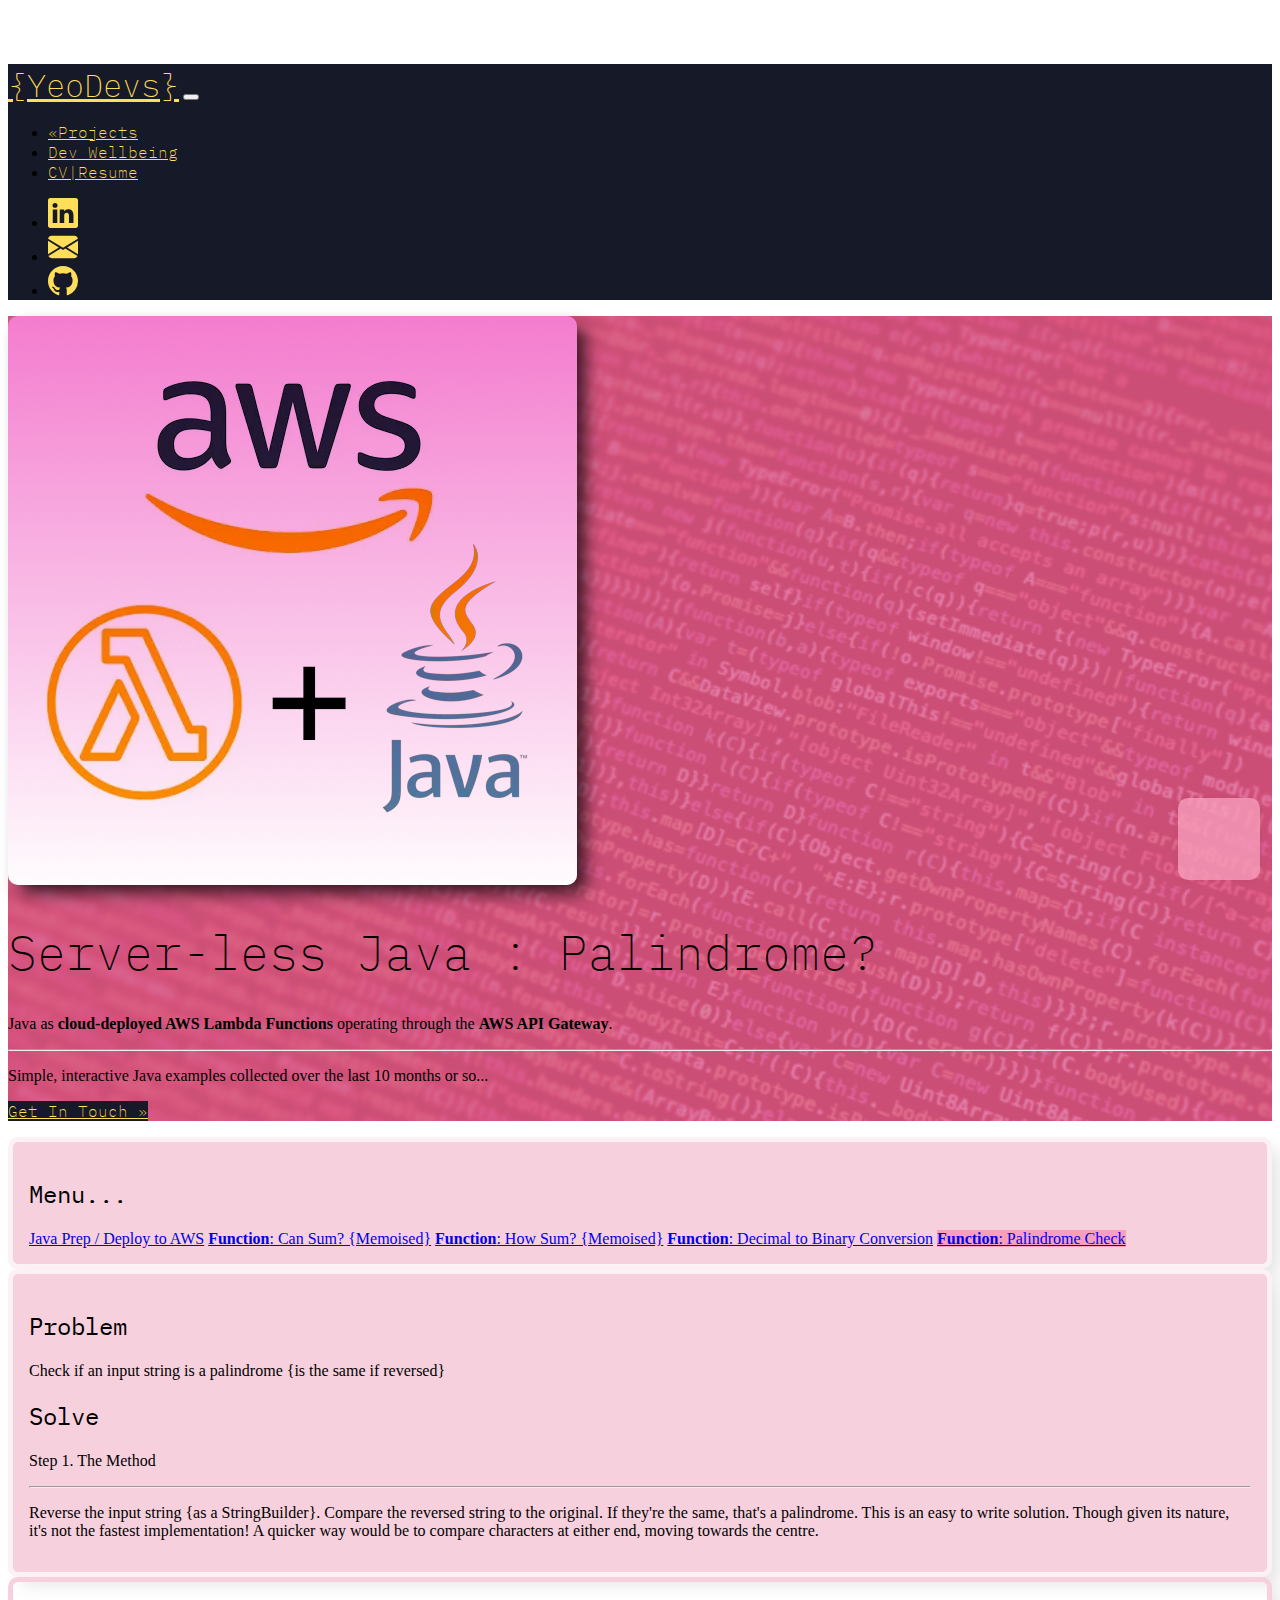
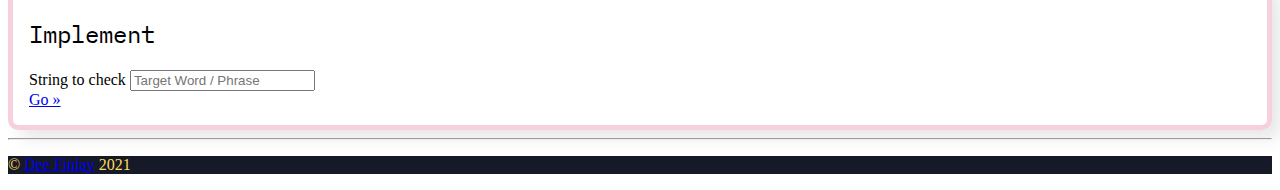
<file: pc/palchk.html>
<!doctype html>
<html lang="en">

<head>
    <!-- Required meta tags -->
    <meta charset="utf-8">
    <meta name="viewport" content="width=device-width, initial-scale=1, shrink-to-fit=no">
    <title></title>

    <!-- Bootstrap CSS -->
    <link rel="stylesheet" href="https://cdn.jsdelivr.net/npm/bootstrap@4.5.3/dist/css/bootstrap.min.css"
        integrity="sha384-TX8t27EcRE3e/ihU7zmQxVncDAy5uIKz4rEkgIXeMed4M0jlfIDPvg6uqKI2xXr2" crossorigin="anonymous">

    <script src="https://code.jquery.com/jquery-3.6.0.min.js"
        integrity="sha256-/xUj+3OJU5yExlq6GSYGSHk7tPXikynS7ogEvDej/m4=" crossorigin="anonymous"></script>

    <script src="https://cdn.jsdelivr.net/npm/bootstrap@4.5.3/dist/js/bootstrap.bundle.min.js"
        integrity="sha384-ho+j7jyWK8fNQe+A12Hb8AhRq26LrZ/JpcUGGOn+Y7RsweNrtN/tE3MoK7ZeZDyx"
        crossorigin="anonymous"></script>


    <script type="text/javascript" src="lib/axios/dist/axios.standalone.js"></script>
    <script type="text/javascript" src="lib/CryptoJS/rollups/hmac-sha256.js"></script>
    <script type="text/javascript" src="lib/CryptoJS/rollups/sha256.js"></script>
    <script type="text/javascript" src="lib/CryptoJS/components/hmac.js"></script>
    <script type="text/javascript" src="lib/CryptoJS/components/enc-base64.js"></script>
    <script type="text/javascript" src="lib/url-template/url-template.js"></script>
    <script type="text/javascript" src="lib/apiGatewayCore/sigV4Client.js"></script>
    <script type="text/javascript" src="lib/apiGatewayCore/apiGatewayClient.js"></script>
    <script type="text/javascript" src="lib/apiGatewayCore/simpleHttpClient.js"></script>
    <script type="text/javascript" src="lib/apiGatewayCore/utils.js"></script>
    <script type="text/javascript" src="apigClient.js"></script>

    <!-- favicons -->
    <link rel="apple-touch-icon" sizes="180x180" href="/apple-touch-icon.png">
    <link rel="icon" type="image/png" sizes="32x32" href="/favicon-32x32.png">
    <link rel="icon" type="image/png" sizes="16x16" href="/favicon-16x16.png">
    <link rel="manifest" href="/site.webmanifest">

    <style>
        .bd-placeholder-img {
            font-size: 1.125rem;
            text-anchor: middle;
            -webkit-user-select: none;
            -moz-user-select: none;
            -ms-user-select: none;
            user-select: none;
        }

        @media (min-width: 768px) {
            .bd-placeholder-img-lg {
                font-size: 3.5rem;
            }
        }
    </style>
    <!-- Custom styles for this template -->
    <link href="../css/yeodevs.css" rel="stylesheet">

    <script>
        $(function () {

            hideResponsesSections();

            $("#palcheck-button").click(function () {

                var csvRegex = /^(\d+)(,\s*\d+\s*)*$/;

                if ($("#palcheck-target").val() == "") {
                    focusRevealRespond("#palcheck-target", "#palcheck-response", "Enter a Word or Phrase");
                } else {
                    var target = $("#palcheck-target").val();

                    var apigClient = apigClientFactory.newClient({
                        //apiKey: ''
                    });
                    var params = {
                        // This is where any modelled request parameters should be added.
                        // The key is the parameter name, as it is defined in the API in API Gateway.
                        //param0: '',
                        //param1: ''
                    };

                    var body = {
                        // This is where you define the body of the request,
                        //"InputText": ttext.value
                        'target': target

                    };

                    var additionalParams = {
                        // If there are any unmodeled query parameters or headers that must be
                        //   sent with the request, add them here.
                        headers: {
                            //param0: '',
                            //param1: ''
                        },
                        queryParams: {
                            //param0: '',
                            //param1: ''
                        }
                    };

                    apigClient.palCheckLambdaJavaPost(params, body, additionalParams)
                        .then(function (result) {
                            // Add success callback code here.
                            var response = result.data.queryString + "<br/>" + result.data.resultString + "<br />Time Taken: " + result.data.timeTaken + "ms";
                            $("#palcheck-response").css("display", "");
                            $("#palcheck-response").html(response);
                            $(document).scrollTop($("#palcheck-form").offset().top);
                        }).catch(function (result) {
                            // Add error callback code here.
                            console.log(result);
                        })
                }
            });

            function focusRevealRespond(inputField, responseField, response) {
                $(inputField).focus();
                $(responseField).css("display", "");
                $(responseField).text(response);
            }

            function hideResponsesSections() {
                $(".response").css("display", "none");
            }

            // anti-spam precautions
            var gitSite = "https://github.com/";
            var gistSite = "https://gist.github.com/";
            var linkedSite = "https://www.linkedin.com/in/";
            var member = "yalnifeed".split("").reverse().join("");
            var linkedURL = linkedSite + member;
            var gitURL = gitSite + member;
            var gistURL = gistSite + member;
            $(".linked-link").attr("href", linkedURL);
            $("#git-link").attr("href", gitURL);
            var ownedBy = "yalniF eeD".split("").reverse().join("");
            $("#foot-name").text(ownedBy);
            $(document).attr("title", ownedBy + " · Java Dec to Bin");

            // scroll to top button
            $('#toTopBtn').click(function () {
                $("html, body").animate({
                    scrollTop: 0
                }, 1000);
                return false;
            });

        });
    </script>

</head>

<body>

    <nav class="navbar navbar-expand-md navbar-dark fixed-top bkg-dark">
        <a class="mono brandtitle pr-col" href="../index.html">{YeoDevs}</a>
        <button class="navbar-toggler" type="button" data-toggle="collapse" data-target="#navbarsExampleDefault"
            aria-controls="navbarsExampleDefault" aria-expanded="false" aria-label="Toggle navigation">
            <span class="navbar-toggler-icon"></span>
        </button>

        <div class="collapse navbar-collapse" id="navbarsExampleDefault">
            <ul class="navbar-nav ml-auto">
                <li class="nav-item">
                    <a class="nav-link mono" href="../projects.html">&laquo;Projects</a>
                </li>
                <li class="nav-item">
                    <a class="nav-link mono" href="../yeodevs.html">Dev Wellbeing</a>
                </li>
                <li class="nav-item">
                    <a class="nav-link mono" href="../cv-resume.html">CV|Resume</a>
                </li>
            </ul>


            <ul class="navbar-nav ml-auto">
                <li class="nav-item">
                    <a class="nav-link mono linked-link" href="">
                        <svg xmlns="http://www.w3.org/2000/svg" width="30" height="30" fill="currentColor"
                            class="bi bi-linkedin pr-col" viewBox="0 0 16 16">
                            <path
                                d="M0 1.146C0 .513.526 0 1.175 0h13.65C15.474 0 16 .513 16 1.146v13.708c0 .633-.526 1.146-1.175 1.146H1.175C.526 16 0 15.487 0 14.854V1.146zm4.943 12.248V6.169H2.542v7.225h2.401zm-1.2-8.212c.837 0 1.358-.554 1.358-1.248-.015-.709-.52-1.248-1.342-1.248-.822 0-1.359.54-1.359 1.248 0 .694.521 1.248 1.327 1.248h.016zm4.908 8.212V9.359c0-.216.016-.432.08-.586.173-.431.568-.878 1.232-.878.869 0 1.216.662 1.216 1.634v3.865h2.401V9.25c0-2.22-1.184-3.252-2.764-3.252-1.274 0-1.845.7-2.165 1.193v.025h-.016a5.54 5.54 0 0 1 .016-.025V6.169h-2.4c.03.678 0 7.225 0 7.225h2.4z" />
                        </svg>
                    </a>
                </li>
                <li class="nav-item">
                    <a class="nav-link" href="https://ymal.000webhostapp.com/redirect-mailto.php">
                        <svg xmlns="http://www.w3.org/2000/svg" width="30" height="30" fill="currentColor"
                            class="bi bi-envelope-fill pr-col" viewBox="0 0 16 16">
                            <path
                                d="M.05 3.555A2 2 0 0 1 2 2h12a2 2 0 0 1 1.95 1.555L8 8.414.05 3.555zM0 4.697v7.104l5.803-3.558L0 4.697zM6.761 8.83l-6.57 4.027A2 2 0 0 0 2 14h12a2 2 0 0 0 1.808-1.144l-6.57-4.027L8 9.586l-1.239-.757zm3.436-.586L16 11.801V4.697l-5.803 3.546z" />
                        </svg></a>
                </li>
                <li class="nav-item">
                    <a class="nav-link" id="git-link" href="">
                        <svg xmlns="http://www.w3.org/2000/svg" width="30" height="30" fill="currentColor"
                            class="bi bi-github pr-col" viewBox="0 0 16 16">
                            <path
                                d="M8 0C3.58 0 0 3.58 0 8c0 3.54 2.29 6.53 5.47 7.59.4.07.55-.17.55-.38 0-.19-.01-.82-.01-1.49-2.01.37-2.53-.49-2.69-.94-.09-.23-.48-.94-.82-1.13-.28-.15-.68-.52-.01-.53.63-.01 1.08.58 1.23.82.72 1.21 1.87.87 2.33.66.07-.52.28-.87.51-1.07-1.78-.2-3.64-.89-3.64-3.95 0-.87.31-1.59.82-2.15-.08-.2-.36-1.02.08-2.12 0 0 .67-.21 2.2.82.64-.18 1.32-.27 2-.27.68 0 1.36.09 2 .27 1.53-1.04 2.2-.82 2.2-.82.44 1.1.16 1.92.08 2.12.51.56.82 1.27.82 2.15 0 3.07-1.87 3.75-3.65 3.95.29.25.54.73.54 1.48 0 1.07-.01 1.93-.01 2.2 0 .21.15.46.55.38A8.012 8.012 0 0 0 16 8c0-4.42-3.58-8-8-8z" />
                        </svg></a>
                </li>
            </ul>

            </ul>

        </div>
    </nav>

    <main role="main">
        <a href="#" id="toTopBtn" class="cd-top text-replace" data-abc="true"></a>
        <!-- Main jumbotron for a primary marketing message or call to action -->
        <div class="jumbotron jtpr">
            <div class="container">
                <div class="row">
                    <div class="col-md-3">
                        <img class="img-rounded img-fluid" src="../images/awslambdajava.png" alt="Java"
                            title="Serverless Java Functions" />
                    </div>
                    <div class="col-md-9">
                        <h1 class="display-3 mb-0 mono">Server-less Java : Palindrome?</h1>
                        <p class="lead mb-0">Java as <strong>cloud-deployed AWS Lambda Functions</strong> operating
                            through the <strong>AWS API Gateway</strong>.
                        </p>
                        <hr class="my-2">
                        <p>Simple, interactive Java examples collected over the last 10 months or so...
                        <div class="row">

                            <p class="mb-0 ml-3 mr-5 mt-3"><a class="btn btnp bkg-dark pr-col btn-lg mono linked-link"
                                    href="" role="button" title="Always Happy to Say Hi!">Get
                                    In Touch &raquo;</a></p>
                        </div>


                    </div>
                </div>

            </div>
        </div>

        <div class="container">
            <div class="container psection my-5" title="Menu">
                <div class="row ">
                    <div class="col-md-4">
                        <h2 class="monob">Menu...</h2>
                        <div class="list-group">
                            <a href="../serverless-java.html#deploy" class="list-group-item list-group-item-action">Java
                                Prep / Deploy to AWS</a>
                            <a href="../cs/cansum.html"
                                class="list-group-item list-group-item-action"><strong>Function</strong>:
                                Can Sum? {Memoised}</a>
                            <a href="../hs/howsum.html"
                                class="list-group-item list-group-item-action"><strong>Function</strong>:
                                How Sum? {Memoised}</a>
                            <a href="../db/decbin.html" class="list-group-item list-group-item-action"><strong>Function</strong>:
                                Decimal to Binary Conversion</a>
                            <a href="#" class="list-group-item list-group-item-action active"><strong>Function</strong>:
                                Palindrome Check</a>
                        </div>
                    </div>
                </div>
            </div>
        </div>



        <div class="container anchorPoint" id="palcheck">
            <div class="container px-0">
                <div class="row">
                    <div class="col-md-9 d-flex flex-column">
                        <div class="psection" id="palcheck-story">
                            <h2 class="monob">Problem</h2>
                            <p>
                                Check if an input string is a palindrome {is the same if reversed}
                            </p>
                            <h2 class="monob">Solve</h2>
                            <p class="lead mb-0">
                                Step 1. The Method
                            </p>
                            <hr class="my-2">
                            <p>
                                Reverse the input string {as a StringBuilder}. Compare the reversed string to the original.
                                If they're the same, that's a palindrome. This is an easy to write solution. Though given its 
                                nature, it's not the fastest implementation! A quicker way would be to compare characters
                                at either end, moving towards the centre. 
                            </p>
                            <script src="https://gist.github.com/deefinlay/dee69c3f0aa78bc444be39740418612e.js"></script>
                        </div>
                    </div>
                    <div class="col-md-3 d-flex flex-column">
                        <div class="pform-section" id="palcheck-form">
                            <h2 class="monob">Implement</h2>

                            <form>
                                <div class="form-group">
                                    <label for="palcheck-target">String to check</label>
                                    <input class="form-control" id="palcheck-target" placeholder="Target Word / Phrase">
                                </div>

                                <div class="response mb-3" id="palcheck-response"><label></label></div>
                                <div class="mt-auto"><a class="btn btnp btn-secondary" id="palcheck-button" href="#"
                                        role="button">Go &raquo;</a></div>
                            </form>

                        </div>
                    </div>
                </div>
            </div>
        </div>
        <hr class="my-5">
        </div>



    </main>
    <footer class="footer mt-auto py-3 bkg-dark">
        <div class="container pr-col">
            <p>&copy; <a href="https://www.linkedin.com/in/deefinlay/">Dee Finlay</a> 2021</p>
        </div>
    </footer>


</body>

</html>
</file>
<file: css/yeodevs.css>
@import url('https://fonts.googleapis.com/css2?family=IBM+Plex+Mono:wght@200;400&display=swap');
.mono {
    font-family: 'IBM Plex Mono', monospace;
    font-weight: 200;
}

.monob {
    font-family: 'IBM Plex Mono', monospace;
    font-weight: 400;
}

.brandtitle {
    font-size: 2rem;
}

.brandtitle:hover, .navbar-dark .navbar-nav .nav-link:hover {
    color: #f8e8a7;
    text-decoration: none;
}

.display-3 {
    font-size: 3rem;
}


.navbar-dark .navbar-nav .nav-link {
    color: #ffde59;
}

body {
    padding-top: 3.5rem;
}

.logo {
    max-height: 2.5rem;
    margin: 0px;
    padding: 0px;
}

.bkg-dark {
    background-color: #161927;
}

.pr-col {
    color: #ffde59;
}

.se-col {
    color: #2f8ff8;
}

.hc-col {
    color: #355880;
}

.btny:hover {
    color: #ffde59;
    background-color: #02866a;
    border-color: #02866a;
}

.btnp:hover {
    color: #ffde59;
    background-color: #471430;
    border-color: #471430;
}

.btnc:hover {
    color: #ffde59;
    background-color: #0f3257;
    border-color: #0f3257;
}

.btni:hover {
    color: #ffde59;
    background-color: #644e1d;
    border-color: #644e1d;
}

.sk-range {
    color: rgb(27, 27, 24);
    background-color: #ffde59;
}

.sk-range:hover {
    background-color: #f7d035;
}

.ssk-range {
    color: rgb(27, 27, 24);
    background-color: #9bd5fc;
    ;
}

.ssk-range:hover {
    background-color: #89bee2;
}

.bkg-primary {
    background-color: #ffde59;
}

.in-section, .pr-section {
    padding-top: 1rem;
    border-radius: 10px;
    cursor: pointer;
}

.in-section:hover {
    background-color: #ffde59;
}

.pr-section:hover {
    background-color: #fab9d4;
}

.jtin {
    background-image: url("../images/pexels-markus-spiske-330771.jpg");
    background-size: cover;
}

.jtcv {
    background-image: url("../images/pexels-sabrina-gelbart-249798.jpg");
    background-size: cover;
}

.jtpr {
    background-image: url("../images/prj.png");
    background-size: cover;
}

.jtyd {
    background-image: url("../images/bkg-5.jpg");
    background-size: cover;
}

.section-img {
    height: 15rem;
    background-size: cover;
    border-radius: 10px;
    border: 5px solid #fff;
    box-shadow: 10px 10px 17px -2px rgba(0, 0, 0, 0.25);
}

#pr-section {
    background-image: url("../images/cookie-the-pom-siNDDi9RpVY-unsplash.jpg");
}

#cv-section {
    background-image: url("../images/bull-terrier-at-computer.jpeg");
}

#yd-section {
    background-image: url("../images/chimp-at-computer.jpeg");
}

.img-rounded {
    border-radius: 10px;
    box-shadow: 10px 10px 17px -2px rgba(0, 0, 0, 0.75);
    max-width: 100%;
}

.wb {
    border: 5px solid #fff;
}

.ps-m {
    background-color: #d0e0f7;
    border-radius: 10px;
    border: 5px solid #fff;
    box-shadow: 10px 10px 17px -2px rgba(0, 0, 0, 0.1);
    padding: 3rem;
}

.yd-m {
    background-color: #d1f8f0;
    border-radius: 10px;
    border: 5px solid #fff;
    box-shadow: 10px 10px 17px -2px rgba(0, 0, 0, 0.1);
    padding: 3rem;
}

.yd-m:hover {
    background-color: #b6faec;
}


.ps-m:hover {
    background-color: #b6cae7;
}

.psection {
    background-color: #f7d0dd;
    border-radius: 10px;
    border: 5px solid #fcf1f4;
    box-shadow: 10px 10px 17px -2px rgba(0, 0, 0, 0.1);
    padding: 1rem;
}

.pform-section {
    border-radius: 10px;
    border: 5px solid #f7d0dd;
    box-shadow: 10px 10px 17px -2px rgba(0, 0, 0, 0.1);
    padding: 1rem;
}

.pform-section:hover {
    background-color: #f7d0dd;
    border-radius: 10px;
    border: 5px solid #fff;
    box-shadow: 10px 10px 17px -2px rgba(0, 0, 0, 0.1);
    padding: 1rem;
}

.form-control:focus {
    border: 3px solid;
    border-color: #f89fbd;
    box-shadow: 0px 3px 3px rgba(0, 0, 0, 0.075) inset, 0px 0px 8px rgba(255, 100, 255, 0.5);
}

.response {
    color: #f8296e;
}

.carousel-inner {
    border-radius: 10px;
    box-shadow: 10px 10px 17px -2px rgba(0, 0, 0, 0.75);
}

.carousel-indicators>li {
    background-color: #f89fbd;
}

.list-group-item-action.active, .list-group-item-action.active:hover {
    background-color: #f89fbd;
    border-color: #f89fbd;
}

.carousel-indicators .active {
    background-color: #f8296e;
}

.carousel-control-prev-icon {
    background-image: url("data:image/svg+xml;charset=utf8,%3Csvg xmlns='http://www.w3.org/2000/svg' fill='%23f89fbd' viewBox='0 0 8 8'%3E%3Cpath d='M5.25 0l-4 4 4 4 1.5-1.5-2.5-2.5 2.5-2.5-1.5-1.5z'/%3E%3C/svg%3E") !important;
}

.carousel-control-next-icon {
    background-image: url("data:image/svg+xml;charset=utf8,%3Csvg xmlns='http://www.w3.org/2000/svg' fill='%23f89fbd' viewBox='0 0 8 8'%3E%3Cpath d='M2.75 0l-1.5 1.5 2.5 2.5-2.5 2.5 1.5 1.5 4-4-4-4z'/%3E%3C/svg%3E") !important;
}

.list-group-item:hover{
    background-color: #faecf1;
}

.anchorPoint{
    padding-top: 50px;
    margin-top: -50px;
}

/* scroll button */
#toTopBtn {
    position: fixed;
    bottom: 20px;
    right: 20px;
    z-index: 98;
    padding: 21px;
    background-color: #f89fbdc5;
    border-radius: 10px;
}

.cd-top {
    position: fixed;
    bottom: 20px;
    right: 20px;
    display: inline-block;
    height: 40px;
    width: 40px;
    box-shadow: 0 0 10px rgba(0, 0, 0, .05) !important;
    background: url(https://res.cloudinary.com/dxfq3iotg/image/upload/v1571057658/cd-top-arrow.svg) no-repeat center 50%;
}
</file>
